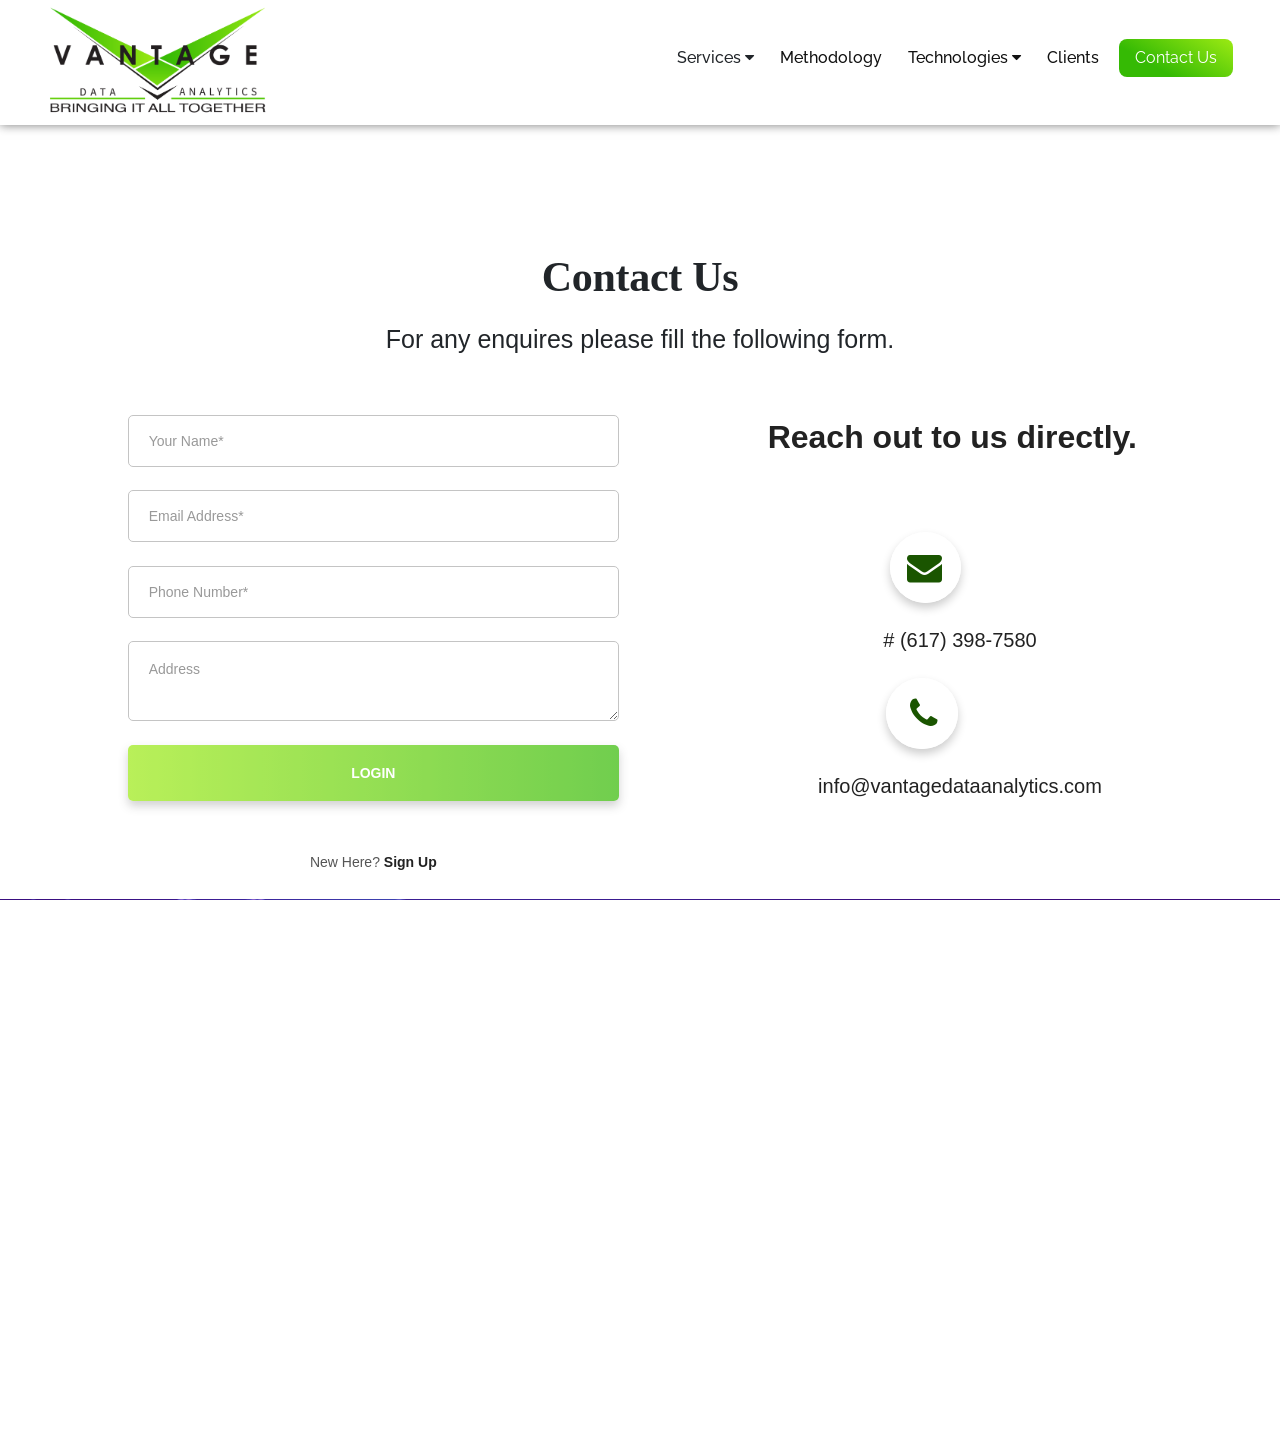
<file: contactus.html>
<!DOCTYPE html>
<html lang="en-US">
<meta http-equiv="content-type" content="text/html;charset=UTF-8" />

<head>
    <meta charset="UTF-8">
    <meta http-equiv="X-UA-Compatible" content="IE=edge">
    <meta name="viewport" content="width=device-width, initial-scale=1, viewport-fit=cover">
    <link rel="icon" href="assets/images/favicon.ico" type="image/x-icon">
    <title> Vantage Contact Us</title>
    <link rel="stylesheet" href="https://cdnjs.cloudflare.com/ajax/libs/font-awesome/4.7.0/css/font-awesome.min.css">
    <script type="text/javascript" src="assets/js/jquery.min.js"></script>
    <link rel="stylesheet" href="assets/css/bootstrap.min.css" type="text/css" media="all" />
    <link rel="stylesheet" href="assets/css/stylehomepage.css" type="text/css" media="all" />
    <link rel="stylesheet" href="assets/css/custom.css" type="text/css" media="all" />
    <link rel="stylesheet" href="assets/css/menu.css" type="text/css" media="all" />
	<link rel="stylesheet" href="assets/css/loginSignup.css" type="text/css" media="all" />
    <script type="text/javascript" src="assets/js/jquery.min.js"></script>
    <script type="text/javascript" src="assets/js/hamburger-toggle.js"></script>
    <script type="text/javascript" src="assets/js/scripts-dist.js"></script>
    <script type="text/javascript" src="assets/js/common.js"></script>
    <link rel="preconnect" href="https://fonts.gstatic.com/">
    <link rel="preconnect" href="https://fonts.gstatic.com/">
    <link href="https://fonts.googleapis.com/css?family=Raleway:300,400,500,600,700|Roboto+Condensed:400,700"
        rel="stylesheet">
    <style>
        html,
        body {
            scroll-behavior: smooth;
        }
    </style>
</head>

<body class="home page-template-default page page-id-11">
	<div id="header2019">
        <div class="container">
            <div class="m-header2019 row d-md-none">
                <div class="col-10 left-content">
                    <a href="index.html" class="logo">
                        <img src="/assets/images/vantage.png" alt="Vantage Logo" scale="0" width="200px;"
                            style="margin-bottom: 30px;">
                    </a>
                </div>
                <div class="col-2 right-content">
                    <div id="hamburgerMenu">
                        <img src="assets/images/hamburger-menu.png" alt="hamburger menu" width="20px;">
                    </div>
                </div>
            </div>
            <div id="hamburgerMenuContent" class="m-menu-content d-block d-md-none">
                <div id="closeMenu" class="close"><img src="assets/images/hamburger-menu-close.png" alt="close"
                        width="20px" style="width: 60%;"></div>
                <div class="link-content">
                    <nav>
                        <a class="links" href="" style="text-align: center; width: fit-content;">Home</a>
                        <div class="subnav">
                            <a class="subnavbtn">Services <i class="fa fa-caret-down"></i></a>
                            <div class="subnav-content">
                                <a class="links-hidden mob_ser" href="index.html#dataintegration">Data Integrations</a>
                                <a class="links-hidden mob_ser" href="index.html#dashboards">Precision Dashboards</a>
                                <a class="links-hidden mob_ser" href="index.html#dataquality">Data Quality</a>
                                <a class="links-hidden mob_ser" href="index.html#madataintegration">M &amp; A Data Integration</a>
                            </div>
                        </div>
                        <a class="links mob_ser" href="index.html#methodology">Methodology</a>
                        <div class="subnavtech" style="display: contents;">
                            <a class="subnavbtn tech" style="color: #111;;">Technologies <i
                                    class="fa fa-caret-down"></i></a>
                            <div class="subnav-content tech">
                                <a class="links-hidden mob_ser" href="technologies.html#destination">Data
                                    Destinations</a>
                                <a class="links-hidden mob_ser" href="technologies.html#sourcestargets">Sources &amp;
                                    Targets</a>
                                <a class="links-hidden mob_ser" href="technologies.html#transporters">Data
                                    Transporters</a>
                                <a class="links-hidden mob_ser" href="technologies.html#environment">Environments</a>
                                <a class="links-hidden mob_ser" href="technologies.html#reporting">Data Reporting
                                    Tools</a>
                                <a class="links-hidden mob_ser" href="technologies.html#unstructured_data">Unstructured
                                    Data</a>
                                <a class="links-hidden mob_ser" href="technologies.html#iot_platforms">IoT Platforms</a>
                            </div>
                        </div>
                        <a class="links" href="index.html#clients">Clients</a>
                        <a href="contactus.html" class="signUpGreen">Contact Us</a>

                    </nav>
                </div>
            </div>
            <div class="d-header2019 row d-none d-md-block">
                <div class="d-menu-container" style="padding-top: 5px; display: flex; justify-content: space-between;">
                    <div class="">
                        <a href="index.html" class="logo">
                            <img src="assets/images/vantage.png" alt="Vantage Logo" scale="0" width="220px;">
                        </a>
                    </div>
                    <div class="right-content">
                        <nav>
                            <div class="subnav">
                                <a class="subnavbtn">Services <i class="fa fa-caret-down"></i></a>
                                <div class="subnav-content">
                                    <a class="links-hidden" href="#dataintegration">Data Integrations</a>
                                    <a class="links-hidden" href="#dashboards">Precision Dashboards</a>
                                    <a class="links-hidden" href="#dataquality">Data Quality</a>
                                    <a class="links-hidden" href="#madataintegration">M &amp; A Data Integration</a>
                                    <div class="animation start-home"
                                        style="position: absolute;height: 40px;top: 0;z-index: 0;transition: all .5s ease 0s;border-radius: 8px;">
                                    </div>
                                </div>
                            </div>
                            <a class="links" href="#methodology">Methodology</a>
                            <div class="subnavtech" style="display: contents;">
                                <a class="subnavbtn tech" href="technologies.html" style="color: #111;;">Technologies <i
                                        class="fa fa-caret-down"></i></a>
                                <div class="subnav-content tech">
                                    <a class="links-hidden" href="technologies.html#destination">Data Destinations</a>
                                    <a class="links-hidden" href="technologies.html#sourcestargets">Sources &amp;
                                        Targets</a>
                                    <a class="links-hidden" href="technologies.html#transporters">Data Transporters</a>
                                    <a class="links-hidden" href="technologies.html#environment">Environments</a>
                                    <a class="links-hidden" href="technologies.html#reporting">Data Reporting Tools</a>
                                    <a class="links-hidden" href="technologies.html#unstructured_data">Unstructured
                                        Data</a>
                                    <a class="links-hidden" href="technologies.html#iot_platforms">IoT Platforms</a>
                                    <div class="animation start-home"
                                        style="position: absolute;height: 40px;top: 0;z-index: 0;transition: all .5s ease 0s;border-radius: 8px;">
                                    </div>
                                </div>
                            </div>
                            <a class="links" href="#clients">Clients</a>
                            <a href="contactus.html" class="signUpGreen">Contact Us</a>
                            <div id="indicator"></div>
                        </nav>
                        <script>
                            var x = document.getElementsByTagName("nav")[0];
                            function toggleNav() {
                                if (x.className === "") {
                                    x.className = " openNav";
                                }
                                else {
                                    x.className = "";
                                }
                            }
                            $(document).ready(function () {
                                let dropdownBtn = document.querySelector('.subnavbtn');
                                let menuContent = document.querySelector('.subnav-content');

                                let dropdownBtntech = document.querySelector('.subnavbtn.tech');
                                let menuContenttech = document.querySelector('.subnav-content.tech');

                                dropdownBtn.addEventListener('click', () => {
                                    if (menuContent.style.display === "") {
                                        menuContent.style.display = "contents";
                                        $('.link-content').css('top', '45%');
                                    }
                                    else {
                                        menuContent.style.display = "";
                                        $('.link-content').css('top', '50%');
                                    }

                                    if (menuContenttech.style.display === "contents") {
                                        $('.link-content').css('top', '71%');
                                    }
                                })

                                dropdownBtntech.addEventListener('click', () => {
                                    if (menuContenttech.style.display === "") {
                                        menuContenttech.style.display = "contents";
                                        $('.link-content').css('top', '56%');
                                    } else {
                                        menuContenttech.style.display = "";
                                        $('.link-content').css('top', '50%');
                                    }

                                    if (menuContent.style.display === "contents") {
                                        $('.link-content').css('top', '71%');
                                    }
                                })

                                if (menuContenttech.style.display === "contents" && menuContent.style.display === "contents") {
                                    $('.link-content').css('top', '5%');
                                }

                            });
                            var host = window.location.hostname;
                            console.log(host);
                        </script>
                    </div>
                </div>
            </div>
        </div>
    </div>
	<div id="loader" style="display:none;">
		<div class="loaderSvg">
			<div class="inner">
				<svg xmlns="http://www.w3.org/2000/svg" xmlns:xlink="http://www.w3.org/1999/xlink"
					style="margin: auto;display: block;" width="200px" height="200px" viewBox="0 0 100 100"
					preserveAspectRatio="xMidYMid">
					<circle cx="12.5" cy="57.5" r="10" fill="#3be8b0">
						<animate attributeName="cy" calcMode="spline"
							keySplines="0 0.5 0.5 1;0.5 0 1 0.5;0.5 0.5 0.5 0.5" repeatCount="indefinite"
							values="57.5;42.5;57.5;57.5" keyTimes="0;0.3;0.6;1" dur="1s" begin="-0.6s"></animate>
					</circle>
					<circle cx="37.5" cy="57.5" r="10" fill="#1aafd0">
						<animate attributeName="cy" calcMode="spline"
							keySplines="0 0.5 0.5 1;0.5 0 1 0.5;0.5 0.5 0.5 0.5" repeatCount="indefinite"
							values="57.5;42.5;57.5;57.5" keyTimes="0;0.3;0.6;1" dur="1s" begin="-0.44999999999999996s">
						</animate>
					</circle>
					<circle cx="62.5" cy="57.5" r="10" fill="#6a67ce">
						<animate attributeName="cy" calcMode="spline"
							keySplines="0 0.5 0.5 1;0.5 0 1 0.5;0.5 0.5 0.5 0.5" repeatCount="indefinite"
							values="57.5;42.5;57.5;57.5" keyTimes="0;0.3;0.6;1" dur="1s" begin="-0.3s"></animate>
					</circle>
					<circle cx="87.5" cy="57.5" r="10" fill="#ffb900">
						<animate attributeName="cy" calcMode="spline"
							keySplines="0 0.5 0.5 1;0.5 0 1 0.5;0.5 0.5 0.5 0.5" repeatCount="indefinite"
							values="57.5;42.5;57.5;57.5" keyTimes="0;0.3;0.6;1" dur="1s" begin="-0.15s"></animate>
					</circle>
				</svg>
			</div>
		</div>
		<div class="loaderBg">
		</div>
	</div>
	<div id="primary" class="content-area">
		<main id="main" class="site-main" role="main">
			<article id="post-11" class="post-11 page type-page status-publish hentry">
				<div class="bgSignUp contactUsSection">
					<div class="container">
						<div class="row">
							<div class="col-sm-12">
								<h5 class="hero-title text-center">
									Contact Us
								</h5>
								<h6 class="text-center">
									For any enquires please fill the following form.
								</h6>
								<div class="row">
									<div class="col-lg-1">
									</div>
									<div class="col-lg-5 p-4 formFormat">
										<div class="text-center">
										</div>
										<div class="form-group m-0">
											<input name="txtUsername" type="text" id="txtUsername"
												class="form-control form-input" placeholder="Your Name*">
											<span id="RequiredFieldValidator2" class="err"
												style="visibility:hidden;">Email feild cannot be empty</span>
										</div>
										<div class="form-group m-0">
											<input name="txtUsername" type="text" id="txtUsername"
												class="form-control form-input" placeholder="Email Address*">
											<span id="RequiredFieldValidator2" class="err"
												style="visibility:hidden;">Email feild cannot be empty</span>
										</div>
										<div class="form-group m-0">
											<input name="txtUsername" type="text" id="txtUsername"
												class="form-control form-input" placeholder="Phone Number*">
											<span id="RequiredFieldValidator2" class="err"
												style="visibility:hidden;">Email feild cannot be empty</span>
										</div>
										<div class="form-group m-0">
											<textarea placeholder="Address" class="form-control form-input"></textarea>
											<span id="RequiredFieldValidator2" class="err"
												style="visibility:hidden;">Email feild cannot be empty</span>
										</div>
										<div class="text-center removemargin">
											<input type="submit" name="btnLogIn" value="LogIn" id="btnLogIn"
												class="bttnSgnLogIn signUpGreen">
										</div>
										<div class="text-center signup pb-2 height-0">
											<span id="lblError" class="err errPosition"></span>
										</div>
										<p class="loginhere">
											New Here? <a href="signup.html" class="loginhere-link">Sign Up</a>
										</p>
										<!--<div class="text-center signup pb-2 m-2">
												<table border="0" cellspacing="0" cellpadding="0" width="100%">
													<tbody>
														<tr>
															<td align="left">
																<a href="../ForgotPassword.aspx">Forgot Password?</a>
															</td>
															<td align="right">
																<a href="javascript://" onclick="Register();">Sign Up</a>
																<span style="display: none;">
																	<input type="submit" name="btnHdnRegister" value="" id="btnHdnRegister">
																</span>
															</td>
														</tr>
													</tbody>
												</table>
											</div> -->
									</div>
									<div class="col-lg-1">
									</div>
									<div class="col-lg-4 p-4">
										<div style="padding: 0">
										</div>
										<p class="contactUsDirectHeading">
											Reach out to us directly.
										</p>
										<div class="contactUsDirect">
											<div>
												<span>
													<i class="fa fa-envelope" aria-hidden="true"></i>
												</span>
												<span>
													<span class="contactUsDirectTxt"># ‪(617) 398-7580</span>
												</span>
											</div>
											<div>
												<span>
													<i class="fa fa-phone" aria-hidden="true"></i>
												</span>
												<span>
													<a class="contactUsDirectTxt"
														href="info@vantagedataanalytics.com">info@vantagedataanalytics.com</a>
												</span>
											</div>
										</div>
									</div>
									<div class="col-lg-1">
									</div>
								</div>
							</div>
						</div>
					</div>
				</div>
				<div class="entry-content">
					<div class="download-tf-container">
						<div class="title">Harness Vantage to maximize the power of your data</div>
						<div>
							<div class="bttnCenter"><a class="signUpBttnCustom signUpGreen mlr-280"
									href="signup.html">CONTACT US</a></div>
						</div>
					</div>
				</div>

			</article>

		</main>
	</div>


	<!-- footer -->
	<div id="m-footer">
		<div class="download-container col-sm-12 col-md-12">
			<ul>
				<li><a href="#" target="_new"><i class="fa fa-facebook-square" aria-hidden="true"></i></a></li>
				<li><a href="#" target="_new">Privacy & Terms of Service</a></li>
				<li><a title="email support textfree" href="#" target="_new">Contact Support</a></li>
				<li>
					<div class="copyright" style="padding-bottom: 8px">&copy; <span id="curYear1">2020</span> Vantage.
						All Rights Reserved.</div>
				</li>
			</ul>
		</div>

	</div>
	<!-- desktop -->
	<div id="d-footer">
		<div class="container">
			<div class="row">
				<div class="col-md-5">
					<div class="copyright">© <span id="curYear2">2020</span> Vantage. All Rights Reserved.</div>
				</div>
				<div class="download-container col-md-7">
					<!-- <div class="title">Download</div> -->
					<ul>
						<li><a href="#" target="_new">Privacy & Terms of Service</a></li>
						<li><a title="email support Vantage" href="#" target="_new">Contact Support</a></li>
						<li><a href="#" target="_new"><i class="fa fa-facebook-square" aria-hidden="true"></i></a></li>
					</ul>
				</div>
			</div>
		</div>
	</div>

	</div>
	</div>
	<script type='text/javascript' src='assets/js/bootstrap.min.js'></script>
	<script>
		document.getElementById("curYear1").innerHTML = new Date().getFullYear();
		document.getElementById("curYear2").innerHTML = new Date().getFullYear();
	</script>
</body>

</html>
</file>
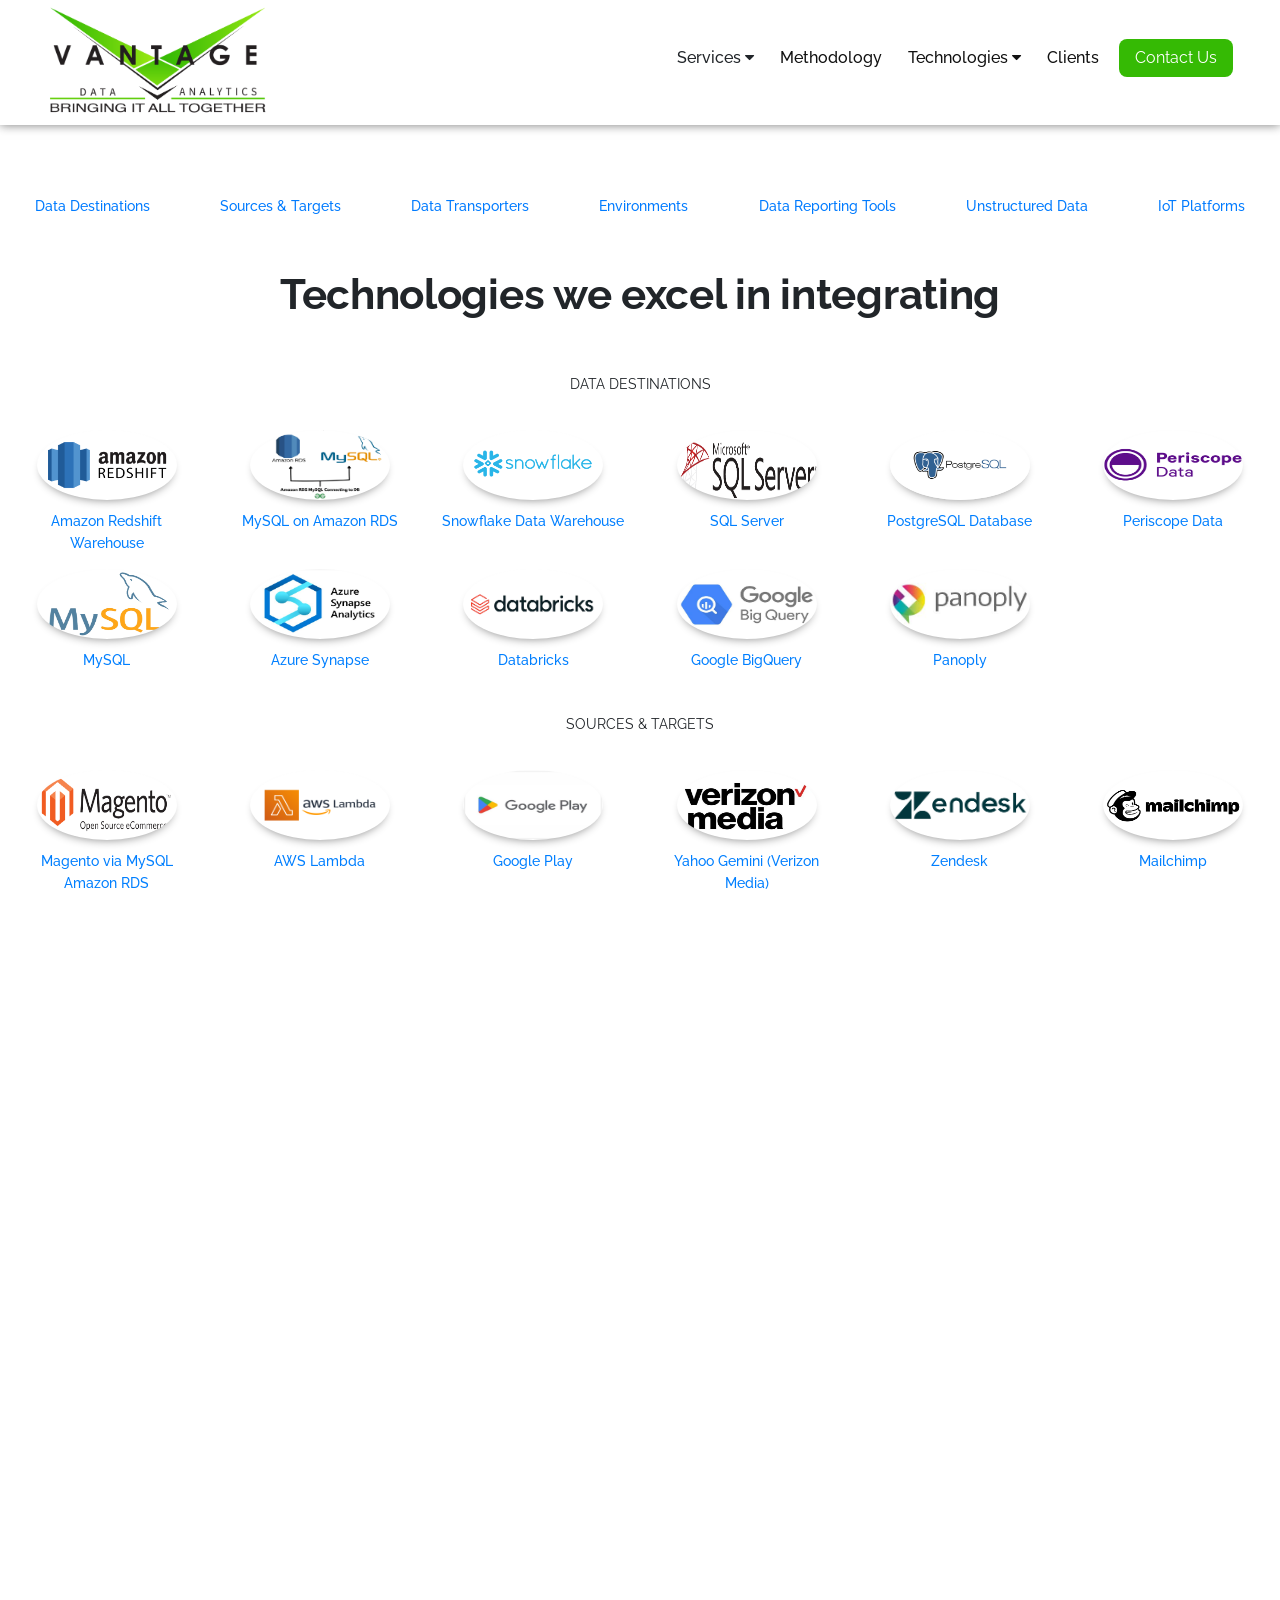
<file: technologies.html>
<!DOCTYPE html>
<html>

<head>
    <meta charset="UTF-8">
    <meta http-equiv="X-UA-Compatible" content="IE=edge">
    <meta name="viewport" content="width=device-width, initial-scale=1, viewport-fit=cover">
    <link rel="icon" href="assets/images/favicon.ico" type="image/x-icon">
    <title> Technologies of Vantage </title>
    <link rel="stylesheet" href="https://cdnjs.cloudflare.com/ajax/libs/font-awesome/4.7.0/css/font-awesome.min.css">
    <script type="text/javascript" src="assets/js/jquery.min.js"></script>
    <link rel="stylesheet" href="assets/css/bootstrap.min.css" type="text/css" media="all" />
    <link rel="stylesheet" href="assets/css/custom.css" type="text/css" media="all" />
    <link rel="stylesheet" href="assets/css/menu.css" type="text/css" media="all" />
    <link rel="stylesheet" href="assets/css/technology.css" type="text/css" media="all" />
    <link rel="stylesheet" href="assets/css/stylehomepage.css" type="text/css" media="all" />
    <script type="text/javascript" src="assets/js/jquery.min.js"></script>
    <script type="text/javascript" src="assets/js/hamburger-toggle.js"></script>
    <script type="text/javascript" src="assets/js/scripts-dist.js"></script>
    <script type="text/javascript" src="assets/js/common.js"></script>
    <link rel="preconnect" href="https://fonts.gstatic.com/">
    <link rel="preconnect" href="https://fonts.gstatic.com/">
    <link href="https://fonts.googleapis.com/css?family=Raleway:300,400,500,600,700|Roboto+Condensed:400,700"
        rel="stylesheet">

    <style>
       
    </style>
</head>

<body>
    <div id="header2019">
        <div class="container">
            <div class="m-header2019 row d-md-none">
                <div class="col-10 left-content">
                    <a href="index.html" class="logo">
                        <img src="/assets/images/vantage.png" alt="Vantage Logo" scale="0" width="200px;"
                            style="margin-bottom: 30px;">
                    </a>
                </div>
                <div class="col-2 right-content">
                    <div id="hamburgerMenu">
                        <img src="assets/images/hamburger-menu.png" alt="hamburger menu" width="20px;">
                    </div>
                </div>
            </div>
            <div id="hamburgerMenuContent" class="m-menu-content d-block d-md-none">
                <div id="closeMenu" class="close"><img src="assets/images/hamburger-menu-close.png" alt="close"
                        width="20px" style="width: 60%;"></div>
                <div class="link-content">
                    <nav>
                        <a class="links" href="" style="text-align: center; width: fit-content;">Home</a>
                        <div class="subnav">
                            <a class="subnavbtn">Services <i class="fa fa-caret-down"></i></a>
                            <div class="subnav-content">
                                <a class="links-hidden mob_ser" href="index.html#dataintegration">Data Integrations</a>
                                <a class="links-hidden mob_ser" href="index.html#dashboards">Precision Dashboards</a>
                                <a class="links-hidden mob_ser" href="index.html#dataquality">Data Quality</a>
                                <a class="links-hidden mob_ser" href="index.html#madataintegration">M &amp; A Data Integration</a>
                            </div>
                        </div>
                        <a class="links mob_ser" href="index.html#methodology">Methodology</a>
                        <div class="subnavtech" style="display: contents;">
                            <a class="subnavbtn tech" style="color: #111;;">Technologies <i
                                    class="fa fa-caret-down"></i></a>
                            <div class="subnav-content tech">
                                <a class="links-hidden mob_ser" href="technologies.html#destination">Data
                                    Destinations</a>
                                <a class="links-hidden mob_ser" href="technologies.html#sourcestargets">Sources &amp;
                                    Targets</a>
                                <a class="links-hidden mob_ser" href="technologies.html#transporters">Data
                                    Transporters</a>
                                <a class="links-hidden mob_ser" href="technologies.html#environment">Environments</a>
                                <a class="links-hidden mob_ser" href="technologies.html#reporting">Data Reporting
                                    Tools</a>
                                <a class="links-hidden mob_ser" href="technologies.html#unstructured_data">Unstructured
                                    Data</a>
                                <a class="links-hidden mob_ser" href="technologies.html#iot_platforms">IoT Platforms</a>
                            </div>
                        </div>
                        <a class="links" href="index.html#clients">Clients</a>
                        <a href="contactus.html" class="signUpGreen">Contact Us</a>

                    </nav>
                </div>
            </div>
            <div class="d-header2019 row d-none d-md-block">
                <div class="d-menu-container" style="padding-top: 5px; display: flex; justify-content: space-between;">
                    <div class="">
                        <a href="index.html" class="logo">
                            <img src="assets/images/vantage.png" alt="Vantage Logo" scale="0" width="220px;">
                        </a>
                    </div>
                    <div class="right-content">
                        <nav>
                            <div class="subnav">
                                <a class="subnavbtn">Services <i class="fa fa-caret-down"></i></a>
                                <div class="subnav-content">
                                    <a class="links-hidden" href="index.html#dataintegration">Data Integrations</a>
                                    <a class="links-hidden" href="index.html#dashboards">Precision Dashboards</a>
                                    <a class="links-hidden" href="index.html#dataquality">Data Quality</a>
                                    <a class="links-hidden" href="index.html#madataintegration">M &amp; A Data Integration</a>
                                    <div class="animation start-home"
                                        style="position: absolute;height: 40px;top: 0;z-index: 0;transition: all .5s ease 0s;border-radius: 8px;">
                                    </div>
                                </div>
                            </div>
                            <a class="links" href="index.html#methodology">Methodology</a>
                            <div class="subnavtech" style="display: contents;">
                                <a class="subnavbtn tech" href="technologies.html" style="color: #111;;">Technologies <i
                                        class="fa fa-caret-down"></i></a>
                                <div class="subnav-content tech">
                                    <a class="links-hidden" href="technologies.html#destination">Data Destinations</a>
                                    <a class="links-hidden" href="technologies.html#sourcestargets">Sources &amp;
                                        Targets</a>
                                    <a class="links-hidden" href="technologies.html#transporters">Data Transporters</a>
                                    <a class="links-hidden" href="technologies.html#environment">Environments</a>
                                    <a class="links-hidden" href="technologies.html#reporting">Data Reporting Tools</a>
                                    <a class="links-hidden" href="technologies.html#unstructured_data">Unstructured
                                        Data</a>
                                    <a class="links-hidden" href="technologies.html#iot_platforms">IoT Platforms</a>
                                    <div class="animation start-home"
                                        style="position: absolute;height: 40px;top: 0;z-index: 0;transition: all .5s ease 0s;border-radius: 8px;">
                                    </div>
                                </div>
                            </div>
                            <a class="links" href="index.html#clients">Clients</a>
                            <a href="contactus.html" class="signUpGreen">Contact Us</a>
                            <div id="indicator"></div>
                        </nav>
                        <script>
                            var x = document.getElementsByTagName("nav")[0];
                            function toggleNav() {
                                if (x.className === "") {
                                    x.className = " openNav";
                                }
                                else {
                                    x.className = "";
                                }
                            }
                            $(document).ready(function () {
                                let dropdownBtn = document.querySelector('.subnavbtn');
                                let menuContent = document.querySelector('.subnav-content');

                                let dropdownBtntech = document.querySelector('.subnavbtn.tech');
                                let menuContenttech = document.querySelector('.subnav-content.tech');

                                dropdownBtn.addEventListener('click', () => {
                                    if (menuContent.style.display === "") {
                                        menuContent.style.display = "contents";
                                        $('.link-content').css('top', '45%');
                                    }
                                    else {
                                        menuContent.style.display = "";
                                        $('.link-content').css('top', '50%');
                                    }

                                    if (menuContenttech.style.display === "contents") {
                                        $('.link-content').css('top', '71%');
                                    }
                                })

                                dropdownBtntech.addEventListener('click', () => {
                                    if (menuContenttech.style.display === "") {
                                        menuContenttech.style.display = "contents";
                                        $('.link-content').css('top', '56%');
                                    } else {
                                        menuContenttech.style.display = "";
                                        $('.link-content').css('top', '50%');
                                    }

                                    if (menuContent.style.display === "contents") {
                                        $('.link-content').css('top', '71%');
                                    }
                                })

                                if (menuContenttech.style.display === "contents" && menuContent.style.display === "contents") {
                                    $('.link-content').css('top', '5%');
                                }

                            });
                            var host = window.location.hostname;
                            console.log(host);
                        </script>
                    </div>
                </div>
            </div>
        </div>
    </div>
    <div id="loader" style="display:none;">
        <div class="loaderSvg">
            <div class="inner">
                <svg xmlns="http://www.w3.org/2000/svg" xmlns:xlink="http://www.w3.org/1999/xlink"
                    style="margin: auto;display: block;" width="200px" height="200px" viewbox="0 0 100 100"
                    preserveaspectratio="xMidYMid">
                    <circle cx="12.5" cy="57.5" r="10" fill="#3be8b0">
                        <animate attributename="cy" calcmode="spline"
                            keysplines="0 0.5 0.5 1;0.5 0 1 0.5;0.5 0.5 0.5 0.5" repeatcount="indefinite"
                            values="57.5;42.5;57.5;57.5" keytimes="0;0.3;0.6;1" dur="1s" begin="-0.6s"></animate>
                    </circle>
                    <circle cx="37.5" cy="57.5" r="10" fill="#1aafd0">
                        <animate attributename="cy" calcmode="spline"
                            keysplines="0 0.5 0.5 1;0.5 0 1 0.5;0.5 0.5 0.5 0.5" repeatcount="indefinite"
                            values="57.5;42.5;57.5;57.5" keytimes="0;0.3;0.6;1" dur="1s" begin="-0.44999999999999996s">
                        </animate>
                    </circle>
                    <circle cx="62.5" cy="57.5" r="10" fill="#6a67ce">
                        <animate attributename="cy" calcmode="spline"
                            keysplines="0 0.5 0.5 1;0.5 0 1 0.5;0.5 0.5 0.5 0.5" repeatcount="indefinite"
                            values="57.5;42.5;57.5;57.5" keytimes="0;0.3;0.6;1" dur="1s" begin="-0.3s"></animate>
                    </circle>
                    <circle cx="87.5" cy="57.5" r="10" fill="#ffb900">
                        <animate attributename="cy" calcmode="spline"
                            keysplines="0 0.5 0.5 1;0.5 0 1 0.5;0.5 0.5 0.5 0.5" repeatcount="indefinite"
                            values="57.5;42.5;57.5;57.5" keytimes="0;0.3;0.6;1" dur="1s" begin="-0.15s"></animate>
                    </circle>
                    <title>Vantage</title>
                </svg>
            </div>
        </div>
        <div class="loaderBg">
        </div>
    </div>

    <div id="primary" class="content-area">
        <main id="main" class="site-main" role="main">
            <article id="post-11" class="post-11 page type-page status-publish hentry">
                <div class="bgSignUp" style="background: none; padding-bottom: 40px;">
                    <div class="container">
                        <div class="technology_nav" style="margin-top: 70px;">
                            <div class="row">
                                <div class="col-lg-2 col-md-2 col-sm-2"><a href="#destination">Data Destinations</a>
                                </div>
                                <div class="col-lg-2 col-md-2 col-sm-2"><a href="#sourcestargets">Sources &amp;
                                        Targets</a></div>
                                <div class="col-lg-2 col-md-2 col-sm-2"><a href="#transporters">Data Transporters</a>
                                </div>
                                <div class="col-lg-2 col-md-2 col-sm-2"><a href="#environment">Environments</a></div>
                                <div class="col-lg-2 col-md-2 col-sm-2"><a href="#reporting">Data Reporting Tools</a>
                                </div>
                                <div class="col-lg-2 col-md-2 col-sm-2"><a href="#unstructured_data">Unstructured
                                        Data</a></div>
                                <div class="col-lg-2 col-md-2 col-sm-2"><a href="#iot_platforms">IoT Platforms</a></div>
                                <!-- <div class="col-lg-3 col-md-3 col-sm-2"><a href="#industry_specific">Industry Specific Data Platforms</a></div> -->
                            </div>
                        </div>
                        <div class="box">
                            <select id="tech_select">
                                <option>Technologies</option>
                                <option value="destination">Data Destinations</option>
                                <option value="sourcestargets">Sources &amp; Targets</option>
                                <option value="transporters">Data Transporters</option>
                                <option value="environment">Environments</option>
                                <option value="reporting">Data Reporting Tools</option>
                                <option value="unstructured_data">Unstructured Data</option>
                                <option value="iot_platforms">IoT Platforms</option>
                                <!-- <option value="industry_specific">Industry Specific Data Platforms</option> -->
                            </select>
                        </div>
                        <!-- <div class="technology_nav_dropdown">
								<div>
									<div class="col-lg-2 col-md-2 col-sm-2"><a href="#destination">Data Destinations</a></div>
									<div class="col-lg-2 col-md-2 col-sm-2"><a href="#sourcestargets">Sources & Targets</a></div>
									<div class="col-lg-2 col-md-2 col-sm-2"><a href="#transporters">Data Transporters</a></div>
									<div class="col-lg-2 col-md-2 col-sm-2"><a href="#environment">Environments</a></div>
									<div class="col-lg-2 col-md-2 col-sm-2"><a href="#reporting">Data Reporting Tools</a></div>
									<div class="col-lg-2 col-md-2 col-sm-2"><a href="#unstructured">Unstructured Data</a></div>
									<div class="col-lg-2 col-md-2 col-sm-2"><a href="#iot_platforms">IoT Platforms</a></div>
									<div class="col-lg-3 col-md-3 col-sm-2"><a href="#industry_specific">Industry Specific Data Platforms</a></div>
								</div>
							</div> -->
                        <div class="icon-title textCenter" style="padding-top: 50px; padding-bottom: 30px;">Technologies
                            we excel in integrating</div>
                        <div id="destination" class="subtext textCenter" style="width: inherit; padding-top: 20px;">DATA
                            DESTINATIONS
                            <div class="row tecnologies_row" style="margin-top: 20px;">
                                <div class="col-lg-2 col-md-3 col-sm-4 col-xs-2">
                                    <img class="clientslogo" src="assets/images/technologies/t1.png" alt="Amazon Redshift Warehouse">
                                    <div class="techno-title">Destination</div>
                                    <div class="techno-subtitle">Amazon Redshift Warehouse</div>
                                </div>
                                <div class="col-lg-2 col-md-3 col-sm-4 col-xs-2">
                                    <img class="clientslogo" src="assets/images/technologies/t2.png" alt="MySQL on Amazon RDS">
                                    <div class="techno-title">Destination</div>
                                    <div class="techno-subtitle">MySQL on Amazon RDS</div>
                                </div>
                                <div class="col-lg-2 col-md-3 col-sm-4 col-xs-2">
                                    <img class="clientslogo" src="assets/images/technologies/t3.png" alt="Snowflake Data Warehouse">
                                    <div class="techno-title">Destination</div>
                                    <div class="techno-subtitle">Snowflake Data Warehouse</div>
                                </div>
                                <div class="col-lg-2 col-md-3 col-sm-4 col-xs-2">
                                    <img class="clientslogo" src="assets/images/technologies/t4.png" alt="SQL Server">
                                    <div class="techno-title">Destination</div>
                                    <div class="techno-subtitle">SQL Server</div>
                                </div>
                                <div class="col-lg-2 col-md-3 col-sm-4 col-xs-2">
                                    <img class="clientslogo" src="assets/images/technologies/t5.png" alt="PostgreSQL Database">
                                    <div class="techno-title">Destination</div>
                                    <div class="techno-subtitle">PostgreSQL Database</div>
                                </div>
                                <div class="col-lg-2 col-md-3 col-sm-4 col-xs-2">
                                    <img class="clientslogo" src="assets/images/technologies/t6.png" alt="Periscope Data">
                                    <div class="techno-title">Destination</div>
                                    <div class="techno-subtitle">Periscope Data</div>
                                </div>

                                <div class="col-lg-2 col-md-3 col-sm-4 col-xs-2">
                                    <img class="clientslogo" src="assets/images/technologies/t7.jpg" alt="MySQL">
                                    <div class="techno-title">Destination</div>
                                    <div class="techno-subtitle">MySQL</div>
                                </div>
                                <div class="col-lg-2 col-md-3 col-sm-4 col-xs-2">
                                    <img class="clientslogo" src="assets/images/technologies/t8.jpeg" alt="Azure Synapse">
                                    <div class="techno-title">Destination</div>
                                    <div class="techno-subtitle">Azure Synapse</div>
                                </div>
                                <div class="col-lg-2 col-md-3 col-sm-4 col-xs-2">
                                    <img class="clientslogo" src="assets/images/technologies/t9.png" alt="Databricks">
                                    <div class="techno-title">Destination</div>
                                    <div class="techno-subtitle">Databricks</div>
                                </div>
                                <div class="col-lg-2 col-md-3 col-sm-4 col-xs-2">
                                    <img class="clientslogo" src="assets/images/technologies/t10.jpeg" alt="Google BigQuery">
                                    <div class="techno-title">Destination</div>
                                    <div class="techno-subtitle">Google BigQuery</div>
                                </div>
                                <div class="col-lg-2 col-md-3 col-sm-4 col-xs-2">
                                    <img class="clientslogo" src="assets/images/technologies/t11.jpg" alt="Panoply">
                                    <div class="techno-title">Destination</div>
                                    <div class="techno-subtitle">Panoply</div>
                                </div>
                                <!-- <div class="col-lg-2 col-md-3 col-sm-4 col-xs-2">
										<img class="clientslogo" src="images/technologies/partner_periscope-data-symbol.svg" alt="Periscope Data">
										<div class="techno-title">Destination</div>
										<div class="techno-subtitle">Periscope Data</div>
									</div> -->
                            </div>
                        </div>
                        <br />
                        <div id="sourcestargets" class="subtext textCenter" style="width: inherit; padding-top: 20px;">
                            SOURCES &amp; TARGETS
                            <div class="row tecnologies_row" style="margin-top: 20px;">
                                <div class="col-lg-2 col-md-3 col-sm-4 col-xs-2">
                                    <img class="clientslogo" src="assets/images/technologies/t12.png" alt="Magento via MySQL Amazon RDS">
                                    <div class="techno-title">Application</div>
                                    <div class="techno-subtitle">Magento via MySQL Amazon RDS</div>
                                </div>
                                <div class="col-lg-2 col-md-3 col-sm-4 col-xs-2">
                                    <img class="clientslogo" src="assets/images/technologies/t13.png" alt="AWS Lambda">
                                    <div class="techno-title">Application</div>
                                    <div class="techno-subtitle">AWS Lambda</div>
                                </div>
                                <div class="col-lg-2 col-md-3 col-sm-4 col-xs-2">
                                    <img class="clientslogo" src="assets/images/technologies/t14.jpg" alt="Google Play">
                                    <div class="techno-title">Application</div>
                                    <div class="techno-subtitle">Google Play</div>
                                </div>
                                <div class="col-lg-2 col-md-3 col-sm-4 col-xs-2">
                                    <img class="clientslogo" src="assets/images/technologies/t15.webp" alt="Yahoo Gemini (Verizon Media)">
                                    <div class="techno-title">Application</div>
                                    <div class="techno-subtitle">Yahoo Gemini (Verizon Media)</div>
                                </div>
                                <div class="col-lg-2 col-md-3 col-sm-4 col-xs-2">
                                    <img class="clientslogo" src="assets/images/technologies/t16.jpg" alt="Zendesk">
                                    <div class="techno-title">Application</div>
                                    <div class="techno-subtitle">Zendesk</div>
                                </div>
                                <div class="col-lg-2 col-md-3 col-sm-4 col-xs-2">
                                    <img class="clientslogo" src="assets/images/technologies/t17.webp" alt="Mailchimp">
                                    <div class="techno-title">Application</div>
                                    <div class="techno-subtitle">Mailchimp</div>
                                </div>

                                <div class="col-lg-2 col-md-3 col-sm-4 col-xs-2">
                                    <img class="clientslogo" src="assets/images/technologies/t18.png" alt="Lightspeed">
                                    <div class="techno-title">Application</div>
                                    <div class="techno-subtitle">Lightspeed</div>
                                </div>
                                <div class="col-lg-2 col-md-3 col-sm-4 col-xs-2">
                                    <img class="clientslogo" src="assets/images/technologies/t19.jpg" alt="Coupa">
                                    <div class="techno-title">Application</div>
                                    <div class="techno-subtitle">Coupa</div>
                                </div>
                                <div class="col-lg-2 col-md-3 col-sm-4 col-xs-2">
                                    <img class="clientslogo" src="assets/images/technologies/t20.png" alt="AdRoll">
                                    <div class="techno-title">Application</div>
                                    <div class="techno-subtitle">AdRoll</div>
                                </div>
                                <div class="col-lg-2 col-md-3 col-sm-4 col-xs-2">
                                    <img class="clientslogo" src="assets/images/technologies/t21.webp" alt="UserVoice">
                                    <div class="techno-title">Application</div>
                                    <div class="techno-subtitle">UserVoice</div>
                                </div>
                                <div class="col-lg-2 col-md-3 col-sm-4 col-xs-2">
                                    <img class="clientslogo" src="assets/images/technologies/t22.png" alt="AppsFlyer">
                                    <div class="techno-title">Application</div>
                                    <div class="techno-subtitle">AppsFlyer</div>
                                </div>
                                <div class="col-lg-2 col-md-3 col-sm-4 col-xs-2">
                                    <img class="clientslogo" src="assets/images/technologies/t23.png" alt="Iterable">
                                    <div class="techno-title">Application</div>
                                    <div class="techno-subtitle">Iterable</div>
                                </div>

                                <div class="col-lg-2 col-md-3 col-sm-4 col-xs-2">
                                    <img class="clientslogo" src="assets/images/technologies/t24.jpeg" alt="Facebook Ads Account">
                                    <div class="techno-title">Application</div>
                                    <div class="techno-subtitle">Facebook Ads Account</div>
                                </div>
                                <div class="col-lg-2 col-md-3 col-sm-4 col-xs-2">
                                    <img class="clientslogo" src="assets/images/technologies/t25.png" alt="Anaplan">
                                    <div class="techno-title">Application</div>
                                    <div class="techno-subtitle">Anaplan</div>
                                </div>
                                <div class="col-lg-2 col-md-3 col-sm-4 col-xs-2">
                                    <img class="clientslogo" src="assets/images/technologies/t26.png" alt="WooCommerce">
                                    <div class="techno-title">Application</div>
                                    <div class="techno-subtitle">WooCommerce</div>
                                </div>
                                <div class="col-lg-2 col-md-3 col-sm-4 col-xs-2">
                                    <img class="clientslogo" src="assets/images/technologies/t27.webp" alt="Splunk">
                                    <div class="techno-title">Application</div>
                                    <div class="techno-subtitle">Splunk</div>
                                </div>
                                <div class="col-lg-2 col-md-3 col-sm-4 col-xs-2">
                                    <img class="clientslogo" src="assets/images/technologies/t28.png" alt="Sendgrid">
                                    <div class="techno-title">Application</div>
                                    <div class="techno-subtitle">Sendgrid</div>
                                </div>
                                <div class="col-lg-2 col-md-3 col-sm-4 col-xs-2">
                                    <img class="clientslogo" src="assets/images/technologies/t29.png" alt="Google Search Console">
                                    <div class="techno-title">Application</div>
                                    <div class="techno-subtitle">Google Search Console</div>
                                </div>

                                <div class="col-lg-2 col-md-3 col-sm-4 col-xs-2">
                                    <img class="clientslogo" src="assets/images/technologies/t30.png" alt="NetSuite SuiteAnalytics">
                                    <div class="techno-title">Application</div>
                                    <div class="techno-subtitle">NetSuite SuiteAnalytics</div>
                                </div>
                                <div class="col-lg-2 col-md-3 col-sm-4 col-xs-2">
                                    <img class="clientslogo" src="assets/images/technologies/t31.jpg" alt="Adobe">
                                    <div class="techno-title">Application</div>
                                    <div class="techno-subtitle">Adobe</div>
                                </div>
                                <div class="col-lg-2 col-md-3 col-sm-4 col-xs-2">
                                    <img class="clientslogo" src="assets/images/technologies/t32.png" alt="Microsoft Advertising">
                                    <div class="techno-title">Application</div>
                                    <div class="techno-subtitle">Microsoft Advertising</div>
                                </div>
                                <div class="col-lg-2 col-md-3 col-sm-4 col-xs-2">
                                    <img class="clientslogo" src="assets/images/technologies/t33.png" alt="Stripe">
                                    <div class="techno-title">Application</div>
                                    <div class="techno-subtitle">Stripe</div>
                                </div>
                                <div class="col-lg-2 col-md-3 col-sm-4 col-xs-2">
                                    <img class="clientslogo" src="assets/images/technologies/t34.webp" alt="Mavenlink">
                                    <div class="techno-title">Application</div>
                                    <div class="techno-subtitle">Mavenlink</div>
                                </div>
                                <div class="col-lg-2 col-md-3 col-sm-4 col-xs-2">
                                    <img class="clientslogo" src="assets/images/technologies/t35.png" alt="Optimizely">
                                    <div class="techno-title">Application</div>
                                    <div class="techno-subtitle">Optimizely</div>
                                </div>

                                <div class="col-lg-2 col-md-3 col-sm-4 col-xs-2">
                                    <img class="clientslogo" src="assets/images/technologies/t36.png" alt="Microsoft Dynamics AX">
                                    <div class="techno-title">Application</div>
                                    <div class="techno-subtitle">Microsoft Dynamics AX</div>
                                </div>
                                <div class="col-lg-2 col-md-3 col-sm-4 col-xs-2">
                                    <img class="clientslogo" src="assets/images/technologies/t37.jpeg" alt="OsCommerce via MySQL">
                                    <div class="techno-title">Application</div>
                                    <div class="techno-subtitle">OsCommerce via MySQL</div>
                                </div>
                                <div class="col-lg-2 col-md-3 col-sm-4 col-xs-2">
                                    <img class="clientslogo" src="assets/images/technologies/t38.png" alt="Airtable">
                                    <div class="techno-title">Application</div>
                                    <div class="techno-subtitle">Airtable</div>
                                </div>
                                <div class="col-lg-2 col-md-3 col-sm-4 col-xs-2">
                                    <img class="clientslogo" src="assets/images/technologies/t39.jpg" alt="Marketo">
                                    <div class="techno-title">Application</div>
                                    <div class="techno-subtitle">Marketo</div>
                                </div>
                                <div class="col-lg-2 col-md-3 col-sm-4 col-xs-2">
                                    <img class="clientslogo" src="assets/images/technologies/t40.svg" alt="Loaded Commerce via MySQL">
                                    <div class="techno-title">Application</div>
                                    <div class="techno-subtitle">Loaded Commerce via MySQL</div>
                                </div>
                                <div class="col-lg-2 col-md-3 col-sm-4 col-xs-2">
                                    <img class="clientslogo" src="assets/images/technologies/t41.png" alt="Adobe Analytics (Omniture)">
                                    <div class="techno-title">Application</div>
                                    <div class="techno-subtitle">Adobe Analytics (Omniture)</div>
                                </div>

                                <div class="col-lg-2 col-md-3 col-sm-4 col-xs-2">
                                    <img class="clientslogo" src="assets/images/technologies/t42.jpeg" alt="Greenhouse">
                                    <div class="techno-title">Application</div>
                                    <div class="techno-subtitle">Greenhouse</div>
                                </div>
                                <div class="col-lg-2 col-md-3 col-sm-4 col-xs-2">
                                    <img class="clientslogo" src="assets/images/technologies/t43.png" alt="Oracle Eloqua">
                                    <div class="techno-title">Application</div>
                                    <div class="techno-subtitle">Oracle Eloqua</div>
                                </div>
                                <div class="col-lg-2 col-md-3 col-sm-4 col-xs-2">
                                    <img class="clientslogo" src="assets/images/technologies/t44.png" alt="Workday">
                                    <div class="techno-title">Application</div>
                                    <div class="techno-subtitle">Workday</div>
                                </div>
                                <div class="col-lg-2 col-md-3 col-sm-4 col-xs-2">
                                    <img class="clientslogo" src="assets/images/technologies/t45.webp" alt="Sailthru">
                                    <div class="techno-title">Application</div>
                                    <div class="techno-subtitle">Sailthru</div>
                                </div>
                                <div class="col-lg-2 col-md-3 col-sm-4 col-xs-2">
                                    <img class="clientslogo" src="assets/images/technologies/t46.png" alt="Square">
                                    <div class="techno-title">Application</div>
                                    <div class="techno-subtitle">Square</div>
                                </div>
                                <div class="col-lg-2 col-md-3 col-sm-4 col-xs-2">
                                    <img class="clientslogo" src="assets/images/technologies/t47.webp" alt="Google Ads">
                                    <div class="techno-title">Application</div>
                                    <div class="techno-subtitle">Google Ads</div>
                                </div>

                                <div class="col-lg-2 col-md-3 col-sm-4 col-xs-2">
                                    <img class="clientslogo" src="assets/images/technologies/t48.jpg" alt="Xero">
                                    <div class="techno-title">Application</div>
                                    <div class="techno-subtitle">Xero</div>
                                </div>
                                <div class="col-lg-2 col-md-3 col-sm-4 col-xs-2">
                                    <img class="clientslogo" src="assets/images/technologies/t49.png" alt="Mixpanel">
                                    <div class="techno-title">Application</div>
                                    <div class="techno-subtitle">Mixpanel</div>
                                </div>
                                <div class="col-lg-2 col-md-3 col-sm-4 col-xs-2">
                                    <img class="clientslogo" src="assets/images/technologies/t50.png" alt="ReCharge">
                                    <div class="techno-title">Application</div>
                                    <div class="techno-subtitle">ReCharge</div>
                                </div>
                                <div class="col-lg-2 col-md-3 col-sm-4 col-xs-2">
                                    <img class="clientslogo" src="assets/images/technologies/t26.png" alt="WooCommerce via MySQL">
                                    <div class="techno-title">Application</div>
                                    <div class="techno-subtitle">WooCommerce via MySQL</div>
                                </div>
                                <div class="col-lg-2 col-md-3 col-sm-4 col-xs-2">
                                    <img class="clientslogo" src="assets/images/technologies/t51.png" alt="Facebook Page Insights">
                                    <div class="techno-title">Application</div>
                                    <div class="techno-subtitle">Facebook Page Insights</div>
                                </div>

                                <div class="col-lg-2 col-md-3 col-sm-4 col-xs-2">
                                    <img class="clientslogo" src="assets/images/technologies/t52.jpg" alt="Pendo">
                                    <div class="techno-title">Application</div>
                                    <div class="techno-subtitle">Pendo</div>
                                </div>
                                <div class="col-lg-2 col-md-3 col-sm-4 col-xs-2">
                                    <img class="clientslogo" src="assets/images/technologies/t53.png" alt="Recurly">
                                    <div class="techno-title">Application</div>
                                    <div class="techno-subtitle">Recurly</div>
                                </div>
                                <div class="col-lg-2 col-md-3 col-sm-4 col-xs-2">
                                    <!-- <div class="new">NEW</div> -->
                                    <img class="clientslogo" src="assets/images/technologies/t54.png" alt="Twilio">
                                    <div class="techno-title">Application</div>
                                    <div class="techno-subtitle">Twilio</div>
                                </div>
                                <div class="col-lg-2 col-md-3 col-sm-4 col-xs-2">
                                    <img class="clientslogo" src="assets/images/technologies/t55.png" alt="Facebook Ads Insights">
                                    <div class="techno-title">Application</div>
                                    <div class="techno-subtitle">Facebook Ads Insights</div>
                                </div>
                                <div class="col-lg-2 col-md-3 col-sm-4 col-xs-2">
                                    <img class="clientslogo" src="assets/images/technologies/t56.webp" alt="Google Analytics">
                                    <div class="techno-title">Application</div>
                                    <div class="techno-subtitle">Google Analytics</div>
                                </div>
                                <div class="col-lg-2 col-md-3 col-sm-4 col-xs-2">
                                    <img class="clientslogo" src="assets/images/technologies/t57.png" alt="SurveyMonkey">
                                    <div class="techno-title">Application</div>
                                    <div class="techno-subtitle">SurveyMonkey</div>
                                </div>

                                <div class="col-lg-2 col-md-3 col-sm-4 col-xs-2">
                                    <img class="clientslogo" src="assets/images/technologies/t12.png" alt="Magento via MySQL">
                                    <div class="techno-title">Application</div>
                                    <div class="techno-subtitle">Magento via MySQL</div>
                                </div>
                                <div class="col-lg-2 col-md-3 col-sm-4 col-xs-2">
                                    <img class="clientslogo" src="assets/images/technologies/t58.jpg" alt="Box">
                                    <div class="techno-title">Application</div>
                                    <div class="techno-subtitle">Box</div>
                                </div>
                                <div class="col-lg-2 col-md-3 col-sm-4 col-xs-2">
                                    <img class="clientslogo" src="assets/images/technologies/t59.jpeg" alt="Freshdesk">
                                    <div class="techno-title">Application</div>
                                    <div class="techno-subtitle">Freshdesk</div>
                                </div>
                                <div class="col-lg-2 col-md-3 col-sm-4 col-xs-2">
                                    <img class="clientslogo" src="assets/images/technologies/t60.png" alt="PrestaShop via MySQL">
                                    <div class="techno-title">Application</div>
                                    <div class="techno-subtitle">PrestaShop via MySQL</div>
                                </div>
                                <div class="col-lg-2 col-md-3 col-sm-4 col-xs-2">
                                    <img class="clientslogo" src="assets/images/technologies/t61.png" alt="Mandrill">
                                    <div class="techno-title">Application</div>
                                    <div class="techno-subtitle">Mandrill</div>
                                </div>
                                <div class="col-lg-2 col-md-3 col-sm-4 col-xs-2">
                                    <img class="clientslogo" src="assets/images/technologies/t62.jpeg" alt="Marin Software">
                                    <div class="techno-title">Application</div>
                                    <div class="techno-subtitle">Marin Software</div>
                                </div>

                                <div class="col-lg-2 col-md-3 col-sm-4 col-xs-2">
                                    <img class="clientslogo" src="assets/images/technologies/t63.jpeg" alt="Campaign Manager">
                                    <div class="techno-title">Application</div>
                                    <div class="techno-subtitle">Campaign Manager</div>
                                </div>
                                <div class="col-lg-2 col-md-3 col-sm-4 col-xs-2">
                                    <img class="clientslogo" src="assets/images/technologies/t64.webp" alt="Hubspot">
                                    <div class="techno-title">Application</div>
                                    <div class="techno-subtitle">Hubspot</div>
                                </div>
                                <div class="col-lg-2 col-md-3 col-sm-4 col-xs-2">
                                    <img class="clientslogo" src="assets/images/technologies/t65.jpeg" alt="Microsoft Dynamics NAV">
                                    <div class="techno-title">Application</div>
                                    <div class="techno-subtitle">Microsoft Dynamics NAV</div>
                                </div>
                                <div class="col-lg-2 col-md-3 col-sm-4 col-xs-2">
                                    <img class="clientslogo" src="assets/images/technologies/t66.png" alt="Criteo">
                                    <div class="techno-title">Application</div>
                                    <div class="techno-subtitle">Criteo</div>
                                </div>
                                <div class="col-lg-2 col-md-3 col-sm-4 col-xs-2">
                                    <img class="clientslogo" src="assets/images/technologies/t67.png" alt="Google Analytics 360">
                                    <div class="techno-title">Application</div>
                                    <div class="techno-subtitle">Google Analytics 360</div>
                                </div>
                                <div class="col-lg-2 col-md-3 col-sm-4 col-xs-2">
                                    <img class="clientslogo" src="assets/images/technologies/t68.png" alt="Salesforce Pardot">
                                    <div class="techno-title">Application</div>
                                    <div class="techno-subtitle">Salesforce Pardot</div>
                                </div>

                                <div class="col-lg-2 col-md-3 col-sm-4 col-xs-2">
                                    <img class="clientslogo" src="assets/images/technologies/t69.webp" alt="Shopify">
                                    <div class="techno-title">Application</div>
                                    <div class="techno-subtitle">Shopify</div>
                                </div>
                                <div class="col-lg-2 col-md-3 col-sm-4 col-xs-2">
                                    <!-- <div class="coming_soon">SOON</div> -->
                                    <img class="clientslogo" src="assets/images/technologies/t70.png" alt="Sage Intacct">
                                    <div class="techno-title">Application</div>
                                    <div class="techno-subtitle">Sage Intacct</div>
                                </div>
                                <div class="col-lg-2 col-md-3 col-sm-4 col-xs-2">
                                    <img class="clientslogo" src="assets/images/technologies/t71.jpeg" alt="LinkedIn Ads">
                                    <div class="techno-title">Application</div>
                                    <div class="techno-subtitle">LinkedIn Ads</div>
                                </div>
                                <div class="col-lg-2 col-md-3 col-sm-4 col-xs-2">
                                    <img class="clientslogo" src="assets/images/technologies/t72.jpg" alt="Klaviyo">
                                    <div class="techno-title">Application</div>
                                    <div class="techno-subtitle">Klaviyo</div>
                                </div>
                                <div class="col-lg-2 col-md-3 col-sm-4 col-xs-2">
                                    <img class="clientslogo" src="assets/images/technologies/t73.jpeg" alt="SAP Qualtrics">
                                    <div class="techno-title">Application</div>
                                    <div class="techno-subtitle">SAP Qualtrics</div>
                                </div>
                                <div class="col-lg-2 col-md-3 col-sm-4 col-xs-2">
                                    <img class="clientslogo" src="assets/images/technologies/t74.jpeg" alt="Atlassian Jira">
                                    <div class="techno-title">Application</div>
                                    <div class="techno-subtitle">Atlassian Jira</div>
                                </div>

                                <div class="col-lg-2 col-md-3 col-sm-4 col-xs-2">
                                    <img class="clientslogo" src="assets/images/technologies/t75.jpeg" alt="YouTube Analytics">
                                    <div class="techno-title">Application</div>
                                    <div class="techno-subtitle">YouTube Analytics</div>
                                </div>
                                <div class="col-lg-2 col-md-3 col-sm-4 col-xs-2">
                                    <img class="clientslogo" src="assets/images/technologies/t76.png" alt="Intercom">
                                    <div class="techno-title">Application</div>
                                    <div class="techno-subtitle">Intercom</div>
                                </div>
                                <div class="col-lg-2 col-md-3 col-sm-4 col-xs-2">
                                    <img class="clientslogo" src="assets/images/technologies/t77.png" alt="Google Ad Manager">
                                    <div class="techno-title">Application</div>
                                    <div class="techno-subtitle">Google Ad Manager</div>
                                </div>
                                <div class="col-lg-2 col-md-3 col-sm-4 col-xs-2">
                                    <img class="clientslogo" src="assets/images/technologies/t78.png" alt="Google Drive">
                                    <div class="techno-title">Application</div>
                                    <div class="techno-subtitle">Google Drive</div>
                                </div>
                                <div class="col-lg-2 col-md-3 col-sm-4 col-xs-2">
                                    <img class="clientslogo" src="assets/images/technologies/t79.png" alt="Microsoft Dynamics CRM">
                                    <div class="techno-title">Application</div>
                                    <div class="techno-subtitle">Microsoft Dynamics CRM</div>
                                </div>
                                <div class="col-lg-2 col-md-3 col-sm-4 col-xs-2">
                                    <img class="clientslogo" src="assets/images/technologies/t80.png" alt="Kustomer">
                                    <div class="techno-title">Application</div>
                                    <div class="techno-subtitle">Kustomer</div>
                                </div>

                                <div class="col-lg-2 col-md-3 col-sm-4 col-xs-2">
                                    <img class="clientslogo" src="assets/images/technologies/t81.png" alt="Zendesk Chat">
                                    <div class="techno-title">Application</div>
                                    <div class="techno-subtitle">Zendesk Chat</div>
                                </div>
                                <div class="col-lg-2 col-md-3 col-sm-4 col-xs-2">
                                    <img class="clientslogo" src="assets/images/technologies/t82.png" alt="Pipedrive">
                                    <div class="techno-title">Application</div>
                                    <div class="techno-subtitle">Pipedrive</div>
                                </div>
                                <div class="col-lg-2 col-md-3 col-sm-4 col-xs-2">
                                    <img class="clientslogo" src="assets/images/technologies/t83.png" alt="Google Ads Account">
                                    <div class="techno-title">Application</div>
                                    <div class="techno-subtitle">Google Ads Account</div>
                                </div>
                                <div class="col-lg-2 col-md-3 col-sm-4 col-xs-2">
                                    <img class="clientslogo" src="assets/images/technologies/t84.png" alt="Spree Commerce via MySQL">
                                    <div class="techno-title">Application</div>
                                    <div class="techno-subtitle">Spree Commerce via MySQL</div>
                                </div>
                                <div class="col-lg-2 col-md-3 col-sm-4 col-xs-2">
                                    <img class="clientslogo" src="assets/images/technologies/t85.jpeg" alt="Microsoft Dynamics GP">
                                    <div class="techno-title">Application</div>
                                    <div class="techno-subtitle">Microsoft Dynamics GP</div>
                                </div>
                                <div class="col-lg-2 col-md-3 col-sm-4 col-xs-2">
                                    <img class="clientslogo" src="assets/images/technologies/t86.png" alt="Twitter Ads">
                                    <div class="techno-title">Application</div>
                                    <div class="techno-subtitle">Twitter Ads</div>
                                </div>

                                <div class="col-lg-2 col-md-3 col-sm-4 col-xs-2">
                                    <img class="clientslogo" src="assets/images/technologies/t87.jpeg" alt="ServiceNow">
                                    <div class="techno-title">Application</div>
                                    <div class="techno-subtitle">ServiceNow</div>
                                </div>
                                <div class="col-lg-2 col-md-3 col-sm-4 col-xs-2">
                                    <img class="clientslogo" src="assets/images/technologies/t88.webp" alt="Github">
                                    <div class="techno-title">Application</div>
                                    <div class="techno-subtitle">Github</div>
                                </div>
                                <div class="col-lg-2 col-md-3 col-sm-4 col-xs-2">
                                    <img class="clientslogo" src="assets/images/technologies/t89.svg" alt="Braze">
                                    <div class="techno-title">Application</div>
                                    <div class="techno-subtitle">Braze</div>
                                </div>
                                <div class="col-lg-2 col-md-3 col-sm-4 col-xs-2">
                                    <img class="clientslogo" src="assets/images/technologies/t90.png" alt="Help Scout">
                                    <div class="techno-title">Application</div>
                                    <div class="techno-subtitle">Help Scout</div>
                                </div>
                                <div class="col-lg-2 col-md-3 col-sm-4 col-xs-2">
                                    <img class="clientslogo" src="assets/images/technologies/t91.webp" alt="Salesforce">
                                    <div class="techno-title">Application</div>
                                    <div class="techno-subtitle">Salesforce</div>
                                </div>
                                <div class="col-lg-2 col-md-3 col-sm-4 col-xs-2">
                                    <img class="clientslogo" src="assets/images/technologies/t92.jpeg" alt="Microsoft Dynamics 365">
                                    <div class="techno-title">Application</div>
                                    <div class="techno-subtitle">Microsoft Dynamics 365</div>
                                </div>

                                <div class="col-lg-2 col-md-3 col-sm-4 col-xs-2">
                                    <img class="clientslogo" src="assets/images/technologies/t93.jpg" alt="iTunes Connect">
                                    <div class="techno-title">Application</div>
                                    <div class="techno-subtitle">iTunes Connect</div>
                                </div>
                                <div class="col-lg-2 col-md-3 col-sm-4 col-xs-2">
                                    <img class="clientslogo" src="assets/images/technologies/t60.png" alt="PrestaShop">
                                    <div class="techno-title">Application</div>
                                    <div class="techno-subtitle">PrestaShop</div>
                                </div>
                                <div class="col-lg-2 col-md-3 col-sm-4 col-xs-2">
                                    <img class="clientslogo" src="assets/images/technologies/t94.png" alt="Salesforce Marketing Cloud">
                                    <div class="techno-title">Application</div>
                                    <div class="techno-subtitle">Salesforce Marketing Cloud</div>
                                </div>
                                <div class="col-lg-2 col-md-3 col-sm-4 col-xs-2">
                                    <img class="clientslogo" src="assets/images/technologies/t95.webp" alt="Amplitude">
                                    <div class="techno-title">Application</div>
                                    <div class="techno-subtitle">Amplitude</div>
                                </div>
                                <div class="col-lg-2 col-md-3 col-sm-4 col-xs-2">
                                    <img class="clientslogo" src="assets/images/technologies/t96.webp" alt="Pinterest Ads">
                                    <div class="techno-title">Application</div>
                                    <div class="techno-subtitle">Pinterest Ads</div>
                                </div>
                                <div class="col-lg-2 col-md-3 col-sm-4 col-xs-2">
                                    <img class="clientslogo" src="assets/images/technologies/t97.png" alt="Asana">
                                    <div class="techno-title">Application</div>
                                    <div class="techno-subtitle">Asana</div>
                                </div>

                                <div class="col-lg-2 col-md-3 col-sm-4 col-xs-2">
                                    <img class="clientslogo" src="assets/images/technologies/t98.png" alt="Taboola">
                                    <div class="techno-title">Application</div>
                                    <div class="techno-subtitle">Taboola</div>
                                </div>
                                <div class="col-lg-2 col-md-3 col-sm-4 col-xs-2">
                                    <img class="clientslogo" src="assets/images/technologies/t99.png" alt="Snapchat Ads">
                                    <div class="techno-title">Application</div>
                                    <div class="techno-subtitle">Snapchat Ads</div>
                                </div>
                                <div class="col-lg-2 col-md-3 col-sm-4 col-xs-2">
                                    <img class="clientslogo" src="assets/images/technologies/t100.webp" alt="Azure Cloud Functions">
                                    <div class="techno-title">Application</div>
                                    <div class="techno-subtitle">Azure Cloud Functions</div>
                                </div>
                                <div class="col-lg-2 col-md-3 col-sm-4 col-xs-2">
                                    <img class="clientslogo" src="assets/images/technologies/t101.png" alt="Apple Search Ads">
                                    <div class="techno-title">Application</div>
                                    <div class="techno-subtitle">Apple Search Ads</div>
                                </div>
                                <div class="col-lg-2 col-md-3 col-sm-4 col-xs-2">
                                    <img class="clientslogo" src="assets/images/technologies/t102.png" alt="Google Cloud Function">
                                    <div class="techno-title">Application</div>
                                    <div class="techno-subtitle">Google Cloud Function</div>
                                </div>
                                <div class="col-lg-2 col-md-3 col-sm-4 col-xs-2">
                                    <img class="clientslogo" src="assets/images/technologies/t103.png" alt="Outbrain">
                                    <div class="techno-title">Application</div>
                                    <div class="techno-subtitle">Outbrain</div>
                                </div>

                                <div class="col-lg-2 col-md-3 col-sm-4 col-xs-2">
                                    <img class="clientslogo" src="assets/images/technologies/t104.jpeg" alt="Lever">
                                    <div class="techno-title">Application</div>
                                    <div class="techno-subtitle">Lever</div>
                                </div>
                                <div class="col-lg-2 col-md-3 col-sm-4 col-xs-2">
                                    <img class="clientslogo" src="assets/images/technologies/t105.jpg" alt="Quickbooks">
                                    <div class="techno-title">Application</div>
                                    <div class="techno-subtitle">Quickbooks</div>
                                </div>
                                <div class="col-lg-2 col-md-3 col-sm-4 col-xs-2">
                                    <img class="clientslogo" src="assets/images/technologies/t106.jpg" alt="Braintree Payments">
                                    <div class="techno-title">Application</div>
                                    <div class="techno-subtitle">Braintree Payments</div>
                                </div>
                                <div class="col-lg-2 col-md-3 col-sm-4 col-xs-2">
                                    <img class="clientslogo" src="assets/images/technologies/t107.png" alt="Heap">
                                    <div class="techno-title">Application</div>
                                    <div class="techno-subtitle">Heap</div>
                                </div>
                                <div class="col-lg-2 col-md-3 col-sm-4 col-xs-2">
                                    <img class="clientslogo" src="assets/images/technologies/t108.jpg" alt="SAP Concur">
                                    <div class="techno-title">Application</div>
                                    <div class="techno-subtitle">SAP Concur</div>
                                </div>
                                <div class="col-lg-2 col-md-3 col-sm-4 col-xs-2">
                                    <img class="clientslogo" src="assets/images/technologies/t109.jpeg" alt="Google Display &amp; Video 360">
                                    <div class="techno-title">Application</div>
                                    <div class="techno-subtitle">Google Display &amp; Video 360</div>
                                </div>

                                <div class="col-lg-2 col-md-3 col-sm-4 col-xs-2">
                                    <img class="clientslogo" src="assets/images/technologies/t110.png" alt="Zuora">
                                    <div class="techno-title">Application</div>
                                    <div class="techno-subtitle">Zuora</div>
                                </div>
                                <div class="col-lg-2 col-md-3 col-sm-4 col-xs-2">
                                    <img class="clientslogo" src="assets/images/technologies/t11.jpg" alt="Amazon Aurora PostgreSQL">
                                    <div class="techno-title">Database</div>
                                    <div class="techno-subtitle">Amazon Aurora PostgreSQL</div>
                                </div>
                                <div class="col-lg-2 col-md-3 col-sm-4 col-xs-2">
                                    <img class="clientslogo" src="assets/images/technologies/t112.png" alt="Amazon Aurora MySQL">
                                    <div class="techno-title">Database</div>
                                    <div class="techno-subtitle">Amazon Aurora MySQL</div>
                                </div>
                                <div class="col-lg-2 col-md-3 col-sm-4 col-xs-2">
                                    <img class="clientslogo" src="assets/images/technologies/t113.svg" alt="Oracle on Amazon RDS">
                                    <div class="techno-title">Database</div>
                                    <div class="techno-subtitle">Oracle on Amazon RDS</div>
                                </div>
                                <div class="col-lg-2 col-md-3 col-sm-4 col-xs-2">
                                    <img class="clientslogo" src="assets/images/technologies/t114.png" alt="MariaDB on Amazon RDS">
                                    <div class="techno-title">Database</div>
                                    <div class="techno-subtitle">MariaDB on Amazon RDS</div>
                                </div>
                                <div class="col-lg-2 col-md-3 col-sm-4 col-xs-2">
                                    <img class="clientslogo" src="assets/images/technologies/t115.png" alt="Amazon DynamoDB">
                                    <div class="techno-title">Database</div>
                                    <div class="techno-subtitle">Amazon DynamoDB</div>
                                </div>

                                <div class="col-lg-2 col-md-3 col-sm-4 col-xs-2">
                                    <img class="clientslogo" src="assets/images/technologies/t116.svg" alt="PostgreSQL on RDS">
                                    <div class="techno-title">Database</div>
                                    <div class="techno-subtitle">PostgreSQL on RDS</div>
                                </div>
                                <div class="col-lg-2 col-md-3 col-sm-4 col-xs-2">
                                    <img class="clientslogo" src="assets/images/technologies/t117.svg" alt="SQL Server on RDS">
                                    <div class="techno-title">Database</div>
                                    <div class="techno-subtitle">SQL Server on RDS</div>
                                </div>
                                <div class="col-lg-2 col-md-3 col-sm-4 col-xs-2">
                                    <img class="clientslogo" src="assets/images/technologies/t118.png" alt="PostgreSQL on Google Cloud">
                                    <div class="techno-title">Database</div>
                                    <div class="techno-subtitle">PostgreSQL on Google Cloud</div>
                                </div>
                                <div class="col-lg-2 col-md-3 col-sm-4 col-xs-2">
                                    <img class="clientslogo" src="assets/images/technologies/t119.jpg" alt="MySQL on RDS">
                                    <div class="techno-title">Database</div>
                                    <div class="techno-subtitle">MySQL on RDS</div>
                                </div>
                                <div class="col-lg-2 col-md-3 col-sm-4 col-xs-2">
                                    <img class="clientslogo" src="assets/images/technologies/t120.png" alt="MySQL on Azure Database">
                                    <div class="techno-title">Database</div>
                                    <div class="techno-subtitle">MySQL on Azure Database</div>
                                </div>
                                <div class="col-lg-2 col-md-3 col-sm-4 col-xs-2">
                                    <img class="clientslogo" src="assets/images/technologies/t121.jpeg" alt="Heroku Postgres">
                                    <div class="techno-title">Database</div>
                                    <div class="techno-subtitle">Heroku Postgres</div>
                                </div>

                                <div class="col-lg-2 col-md-3 col-sm-4 col-xs-2">
                                    <img class="clientslogo" src="assets/images/technologies/t122.png" alt="MongoDB Sharded">
                                    <div class="techno-title">Database</div>
                                    <div class="techno-subtitle">MongoDB Sharded</div>
                                </div>
                                <div class="col-lg-2 col-md-3 col-sm-4 col-xs-2">
                                    <img class="clientslogo" src="assets/images/technologies/t123.png" alt="MySQL on Google Cloud SQL">
                                    <div class="techno-title">Database</div>
                                    <div class="techno-subtitle">MySQL on Google Cloud SQL</div>
                                </div>
                                <div class="col-lg-2 col-md-3 col-sm-4 col-xs-2">
                                    <img class="clientslogo" src="assets/images/technologies/t124.png" alt="MariaDB">
                                    <div class="techno-title">Database</div>
                                    <div class="techno-subtitle">MariaDB</div>
                                </div>
                                <div class="col-lg-2 col-md-3 col-sm-4 col-xs-2">
                                    <img class="clientslogo" src="assets/images/technologies/t4.png" alt="SQL Server">
                                    <div class="techno-title">Database</div>
                                    <div class="techno-subtitle">SQL Server</div>
                                </div>
                                <div class="col-lg-2 col-md-3 col-sm-4 col-xs-2">
                                    <img class="clientslogo" src="assets/images/technologies/t125.png" alt="Oracle">
                                    <div class="techno-title">Database</div>
                                    <div class="techno-subtitle">Oracle</div>
                                </div>
                                <div class="col-lg-2 col-md-3 col-sm-4 col-xs-2">
                                    <img class="clientslogo" src="assets/images/technologies/t7.jpg" alt="MySQL Database">
                                    <div class="techno-title">Database</div>
                                    <div class="techno-subtitle">MySQL Database</div>
                                </div>

                                <div class="col-lg-2 col-md-3 col-sm-4 col-xs-2">
                                    <img class="clientslogo" src="assets/images/technologies/t126.png" alt="Oracle EBS">
                                    <div class="techno-title">Database</div>
                                    <div class="techno-subtitle">Oracle EBS</div>
                                </div>
                                <div class="col-lg-2 col-md-3 col-sm-4 col-xs-2">
                                    <img class="clientslogo" src="assets/images/technologies/t5.png" alt="PostgreSQL Database">
                                    <div class="techno-title">Database</div>
                                    <div class="techno-subtitle">PostgreSQL Database</div>
                                </div>
                                <div class="col-lg-2 col-md-3 col-sm-4 col-xs-2">
                                    <img class="clientslogo" src="assets/images/technologies/t127.webp" alt="Microsoft Azure SQL Database">
                                    <div class="techno-title">Database</div>
                                    <div class="techno-subtitle">Microsoft Azure SQL Database</div>
                                </div>
                                <div class="col-lg-2 col-md-3 col-sm-4 col-xs-2">
                                    <img class="clientslogo" src="assets/images/technologies/t128.jpg" alt="PostgreSQL on Azure Database">
                                    <div class="techno-title">Database</div>
                                    <div class="techno-subtitle">PostgreSQL on Azure Database</div>
                                </div>
                                <div class="col-lg-2 col-md-3 col-sm-4 col-xs-2">
                                    <img class="clientslogo" src="assets/images/technologies/t129.png" alt="MariaDB on Azure Database">
                                    <div class="techno-title">Database</div>
                                    <div class="techno-subtitle">MariaDB on Azure Database</div>
                                </div>
                                <div class="col-lg-2 col-md-3 col-sm-4 col-xs-2">
                                    <img class="clientslogo" src="assets/images/technologies/t130.png" alt="Oracle RAC">
                                    <div class="techno-title">Database</div>
                                    <div class="techno-subtitle">Oracle RAC</div>
                                </div>

                                <div class="col-lg-2 col-md-3 col-sm-4 col-xs-2">
                                    <img class="clientslogo" src="assets/images/technologies/t131.webp" alt="Amazon S3">
                                    <div class="techno-title">Files</div>
                                    <div class="techno-subtitle">Amazon S3</div>
                                </div>
                                <div class="col-lg-2 col-md-3 col-sm-4 col-xs-2">
                                    <img class="clientslogo" src="assets/images/technologies/t132.png" alt="Amazon Kinesis Firehose">
                                    <div class="techno-title">Files</div>
                                    <div class="techno-subtitle">Amazon Kinesis Firehose</div>
                                </div>
                                <div class="col-lg-2 col-md-3 col-sm-4 col-xs-2">
                                    <img class="clientslogo" src="assets/images/technologies/t133.svg" alt="Amazon Cloudfront">
                                    <div class="techno-title">Files</div>
                                    <div class="techno-subtitle">Amazon Cloudfront</div>
                                </div>
                                <div class="col-lg-2 col-md-3 col-sm-4 col-xs-2">
                                    <img class="clientslogo" src="assets/images/technologies/t134.png" alt="CSV Browser Upload">
                                    <div class="techno-title">Files</div>
                                    <div class="techno-subtitle">CSV Browser Upload</div>
                                </div>
                                <div class="col-lg-2 col-md-3 col-sm-4 col-xs-2">
                                    <img class="clientslogo" src="assets/images/technologies/t135.png" alt="Google Sheets">
                                    <div class="techno-title">Files</div>
                                    <div class="techno-subtitle">Google Sheets</div>
                                </div>
                                <div class="col-lg-2 col-md-3 col-sm-4 col-xs-2">
                                    <img class="clientslogo" src="assets/images/technologies/t136.png" alt="Google Cloud Storage">
                                    <div class="techno-title">Files</div>
                                    <div class="techno-subtitle">Google Cloud Storage</div>
                                </div>

                                <div class="col-lg-2 col-md-3 col-sm-4 col-xs-2">
                                    <img class="clientslogo" src="assets/images/technologies/t137.png" alt="Microsoft Azure Blob Storage">
                                    <div class="techno-title">Files</div>
                                    <div class="techno-subtitle">Microsoft Azure Blob Storage</div>
                                </div>
                                <div class="col-lg-2 col-md-3 col-sm-4 col-xs-2">
                                    <img class="clientslogo" src="assets/images/technologies/t138.webp" alt="Dropbox">
                                    <div class="techno-title">Files</div>
                                    <div class="techno-subtitle">Dropbox</div>
                                </div>
                                <div class="col-lg-2 col-md-3 col-sm-4 col-xs-2">
                                    <img class="clientslogo" src="assets/images/technologies/t139.jpeg" alt="FTPS">
                                    <div class="techno-title">Files</div>
                                    <div class="techno-subtitle">FTPS</div>
                                </div>
                                <div class="col-lg-2 col-md-3 col-sm-4 col-xs-2">
                                    <img class="clientslogo" src="assets/images/technologies/t140.jpg" alt="Email Ingestor">
                                    <div class="techno-title">Files</div>
                                    <div class="techno-subtitle">Email Ingestor</div>
                                </div>
                                <div class="col-lg-2 col-md-3 col-sm-4 col-xs-2">
                                    <img class="clientslogo" src="assets/images/technologies/t141.png" alt="SFTP">
                                    <div class="techno-title">Files</div>
                                    <div class="techno-subtitle">SFTP</div>
                                </div>
                                <div class="col-lg-2 col-md-3 col-sm-4 col-xs-2">
                                    <img class="clientslogo" src="assets/images/technologies/t142.webp" alt="FTP">
                                    <div class="techno-title">Files</div>
                                    <div class="techno-subtitle">FTP</div>
                                </div>
                            </div>
                        </div>
                        <br />
                        <div id="transporters" class="subtext textCenter" style="width: inherit; padding-top: 20px;">
                            DATA TRANSPORTERS
                            <div class="row tecnologies_row" style="margin-top: 20px;">
                                <div class="col-lg-2 col-md-3 col-sm-4 col-xs-2">
                                    <img class="clientslogo" src="assets/images/technologies/t143.jpeg" alt="XPlenty">
                                    <div class="techno-title">Transporters</div>
                                    <div class="techno-subtitle">XPlenty</div>
                                </div>
                                <div class="col-lg-2 col-md-3 col-sm-4 col-xs-2">
                                    <img class="clientslogo" src="assets/images/technologies/t144.jpg" alt="Stitch">
                                    <div class="techno-title">Transporters</div>
                                    <div class="techno-subtitle">Stitch</div>
                                </div>
                                <div class="col-lg-2 col-md-3 col-sm-4 col-xs-2">
                                    <img class="clientslogo" src="assets/images/technologies/t145.webp" alt="Informatica Power Center">
                                    <div class="techno-title">Transporters</div>
                                    <div class="techno-subtitle">Informatica Power Center</div>
                                </div>
                                <div class="col-lg-2 col-md-3 col-sm-4 col-xs-2">
                                    <img class="clientslogo" src="assets/images/technologies/t146.png" alt="Alooma">
                                    <div class="techno-title">Transporters</div>
                                    <div class="techno-subtitle">Alooma</div>
                                </div>
                                <div class="col-lg-2 col-md-3 col-sm-4 col-xs-2">
                                    <img class="clientslogo" src="assets/images/technologies/t147.png" alt="Skyvia">
                                    <div class="techno-title">Transporters</div>
                                    <div class="techno-subtitle">Skyvia</div>
                                </div>
                                <div class="col-lg-2 col-md-3 col-sm-4 col-xs-2">
                                    <img class="clientslogo" src="assets/images/technologies/t148.webp" alt="Fivetran">
                                    <div class="techno-title">Transporters</div>
                                    <div class="techno-subtitle">Fivetran</div>
                                </div>

                                <div class="col-lg-2 col-md-3 col-sm-4 col-xs-2">
                                    <img class="clientslogo" src="assets/images/technologies/t149.png" alt="CData Sync">
                                    <div class="techno-title">Transporters</div>
                                    <div class="techno-subtitle">CData Sync</div>
                                </div>
                                <div class="col-lg-2 col-md-3 col-sm-4 col-xs-2">
                                    <img class="clientslogo" src="assets/images/technologies/t150.jpeg" alt="QuerySurge">
                                    <div class="techno-title">Transporters</div>
                                    <div class="techno-subtitle">QuerySurge</div>
                                </div>
                                <div class="col-lg-2 col-md-3 col-sm-4 col-xs-2">
                                    <img class="clientslogo" src="assets/images/technologies/t151.webp" alt="AWS Glue">
                                    <div class="techno-title">Transporters</div>
                                    <div class="techno-subtitle">AWS Glue</div>
                                </div>
                                <div class="col-lg-2 col-md-3 col-sm-4 col-xs-2">
                                    <img class="clientslogo" src="assets/images/technologies/t152.webp" alt="Streamsets">
                                    <div class="techno-title">Transporters</div>
                                    <div class="techno-subtitle">Streamsets</div>
                                </div>
                                <div class="col-lg-2 col-md-3 col-sm-4 col-xs-2">
                                    <img class="clientslogo" src="assets/images/technologies/t153.webp" alt="Talend">
                                    <div class="techno-title">Transporters</div>
                                    <div class="techno-subtitle">Talend</div>
                                </div>
                                <div class="col-lg-2 col-md-3 col-sm-4 col-xs-2">
                                    <img class="clientslogo" src="assets/images/technologies/t154.png" alt="IRI Voracity">
                                    <div class="techno-title">Transporters</div>
                                    <div class="techno-subtitle">IRI Voracity</div>
                                </div>

                                <div class="col-lg-2 col-md-3 col-sm-4 col-xs-2">
                                    <img class="clientslogo" src="assets/images/technologies/t155.png" alt="Logstash">
                                    <div class="techno-title">Transporters</div>
                                    <div class="techno-subtitle">Logstash</div>
                                </div>
                                <div class="col-lg-2 col-md-3 col-sm-4 col-xs-2">
                                    <img class="clientslogo" src="assets/images/technologies/t156.png" alt="SAS">
                                    <div class="techno-title">Transporters</div>
                                    <div class="techno-subtitle">SAS</div>
                                </div>
                                <div class="col-lg-2 col-md-3 col-sm-4 col-xs-2">
                                    <img class="clientslogo" src="assets/images/technologies/t157.jpg" alt="Pentaho Data Integration">
                                    <div class="techno-title">Transporters</div>
                                    <div class="techno-subtitle">Pentaho Data Integration</div>
                                </div>
                                <div class="col-lg-2 col-md-3 col-sm-4 col-xs-2">
                                    <img class="clientslogo" src="assets/images/technologies/t158.png" alt="Etleap">
                                    <div class="techno-title">Transporters</div>
                                    <div class="techno-subtitle">Etleap</div>
                                </div>
                                <div class="col-lg-2 col-md-3 col-sm-4 col-xs-2">
                                    <img class="clientslogo" src="assets/images/technologies/t159.png" alt="Singer">
                                    <div class="techno-title">Transporters</div>
                                    <div class="techno-subtitle">Singer</div>
                                </div>
                                <div class="col-lg-2 col-md-3 col-sm-4 col-xs-2">
                                    <img class="clientslogo" src="assets/images/technologies/t160.png" alt="Apache Camel">
                                    <div class="techno-title">Transporters</div>
                                    <div class="techno-subtitle">Apache Camel</div>
                                </div>
                                <div class="col-lg-2 col-md-3 col-sm-4 col-xs-2">
                                    <img class="clientslogo" src="assets/images/technologies/t161.png" alt="Actian">
                                    <div class="techno-title">Transporters</div>
                                    <div class="techno-subtitle">Actian</div>
                                </div>
                                <div class="col-lg-2 col-md-3 col-sm-4 col-xs-2">
                                    <img class="clientslogo" src="assets/images/technologies/t162.webp" alt="Azure Data factory">
                                    <div class="techno-title">Transporters</div>
                                    <div class="techno-subtitle">Azure Data factory</div>
                                </div>
                                <div class="col-lg-2 col-md-3 col-sm-4 col-xs-2">
                                    <img class="clientslogo" src="assets/images/technologies/t163.png" alt="IBM Infosphere DataStage">
                                    <div class="techno-title">Transporters</div>
                                    <div class="techno-subtitle">IBM Infosphere DataStage</div>
                                </div>
                                <div class="col-lg-2 col-md-3 col-sm-4 col-xs-2">
                                    <img class="clientslogo" src="assets/images/technologies/t164.png" alt="Mulesoft">
                                    <div class="techno-title">Transporters</div>
                                    <div class="techno-subtitle">Mulesoft</div>
                                </div>
                                <div class="col-lg-2 col-md-3 col-sm-4 col-xs-2">
                                    <img class="clientslogo" src="assets/images/technologies/t165.png" alt="Hevo">
                                    <div class="techno-title">Transporters</div>
                                    <div class="techno-subtitle">Hevo</div>
                                </div>
                                <div class="col-lg-2 col-md-3 col-sm-4 col-xs-2">
                                    <img class="clientslogo" src="assets/images/technologies/t166.png" alt="Qlik Real-Time ETL">
                                    <div class="techno-title">Transporters</div>
                                    <div class="techno-subtitle">Qlik Real-Time ETL</div>
                                </div>
                                <div class="col-lg-2 col-md-3 col-sm-4 col-xs-2">
                                    <img class="clientslogo" src="assets/images/technologies/t167.png" alt="DBConvert">
                                    <div class="techno-title">Transporters</div>
                                    <div class="techno-subtitle">DBConvert</div>
                                </div>
                                <div class="col-lg-2 col-md-3 col-sm-4 col-xs-2">
                                    <img class="clientslogo" src="assets/images/technologies/t168.png" alt="Matillion">
                                    <div class="techno-title">Transporters</div>
                                    <div class="techno-subtitle">Matillion</div>
                                </div>
                                <div class="col-lg-2 col-md-3 col-sm-4 col-xs-2">
                                    <img class="clientslogo" src="assets/images/technologies/t169.png" alt="Oracle Data Integrator">
                                    <div class="techno-title">Transporters</div>
                                    <div class="techno-subtitle">Oracle Data Integrator</div>
                                </div>
                                <div class="col-lg-2 col-md-3 col-sm-4 col-xs-2">
                                    <img class="clientslogo" src="assets/images/technologies/t170.jpeg" alt="SQL Server Integration Services">
                                    <div class="techno-title">Transporters</div>
                                    <div class="techno-subtitle">SQL Server Integration Services</div>
                                </div>
                                <div class="col-lg-2 col-md-3 col-sm-4 col-xs-2">
                                    <img class="clientslogo" src="assets/images/technologies/t171.png" alt="Dell Boomi">
                                    <div class="techno-title">Transporters</div>
                                    <div class="techno-subtitle">Dell Boomi</div>
                                </div>
                            </div>
                        </div>
                        <br />
                        <div id="environment" class="subtext textCenter" style="width: inherit; padding-top: 20px;">
                            ENVIRONMENTS
                            <div class="row tecnologies_row" style="margin-top: 20px;">
                                <div class="col-lg-2 col-md-3 col-sm-4 col-xs-2">
                                    <img class="clientslogo" src="assets/images/technologies/t172.png" alt="Amazon Web Services">
                                    <div class="techno-title">Environment</div>
                                    <div class="techno-subtitle">Amazon Web Services</div>
                                </div>
                                <div class="col-lg-2 col-md-3 col-sm-4 col-xs-2">
                                    <img class="clientslogo" src="assets/images/technologies/t173.webp" alt="Azure">
                                    <div class="techno-title">Environment</div>
                                    <div class="techno-subtitle">Azure</div>
                                </div>
                                <div class="col-lg-2 col-md-3 col-sm-4 col-xs-2">
                                    <img class="clientslogo" src="assets/images/technologies/t174.png" alt="Google Cloud ">
                                    <div class="techno-title">Environment</div>
                                    <div class="techno-subtitle">Google Cloud</div>
                                </div>
                                <div class="col-lg-2 col-md-3 col-sm-4 col-xs-2">
                                    <img class="clientslogo" src="assets/images/technologies/t175.png" alt="DigitalOcean">
                                    <div class="techno-title">Environment</div>
                                    <div class="techno-subtitle">DigitalOcean</div>
                                </div>
                                <div class="col-lg-2 col-md-3 col-sm-4 col-xs-2">
                                    <img class="clientslogo" src="assets/images/technologies/t176.jpeg" alt="IBM Bluemix">
                                    <div class="techno-title">Environment</div>
                                    <div class="techno-subtitle">IBM Bluemix</div>
                                </div>
                                <div class="col-lg-2 col-md-3 col-sm-4 col-xs-2">
                                    <img class="clientslogo" src="assets/images/technologies/t177.jpg" alt="Rackspace">
                                    <div class="techno-title">Environment</div>
                                    <div class="techno-subtitle">Rackspace</div>
                                </div>

                                <div class="col-lg-2 col-md-3 col-sm-4 col-xs-2">
                                    <img class="clientslogo" src="assets/images/technologies/t91.webp" alt="Salesforce">
                                    <div class="techno-title">Environment</div>
                                    <div class="techno-subtitle">Salesforce</div>
                                </div>
                                <div class="col-lg-2 col-md-3 col-sm-4 col-xs-2">
                                    <img class="clientslogo" src="assets/images/technologies/t178.webp" alt="Cloudways">
                                    <div class="techno-title">Environment</div>
                                    <div class="techno-subtitle">Cloudways</div>
                                </div>
                                <div class="col-lg-2 col-md-3 col-sm-4 col-xs-2">
                                    <img class="clientslogo" src="assets/images/technologies/t179.png" alt="LiquidWeb">
                                    <div class="techno-title">Environment</div>
                                    <div class="techno-subtitle">LiquidWeb</div>
                                </div>
                                <div class="col-lg-2 col-md-3 col-sm-4 col-xs-2">
                                    <img class="clientslogo" src="assets/images/technologies/t180.png" alt="SiteGround">
                                    <div class="techno-title">Environment</div>
                                    <div class="techno-subtitle">SiteGround</div>
                                </div>
                                <div class="col-lg-2 col-md-3 col-sm-4 col-xs-2">
                                    <img class="clientslogo" src="assets/images/technologies/t181.webp" alt="WP Engine">
                                    <div class="techno-title">Environment</div>
                                    <div class="techno-subtitle">WP Engine</div>
                                </div>
                                <div class="col-lg-2 col-md-3 col-sm-4 col-xs-2">
                                    <img class="clientslogo" src="assets/images/technologies/t182.webp" alt="Vultr">
                                    <div class="techno-title">Environment</div>
                                    <div class="techno-subtitle">Vultr</div>
                                </div>

                                <div class="col-lg-2 col-md-3 col-sm-4 col-xs-2">
                                    <img class="clientslogo" src="assets/images/technologies/t183.jpg" alt="Oracle Cloud">
                                    <div class="techno-title">Environment</div>
                                    <div class="techno-subtitle">Oracle Cloud</div>
                                </div>
                                <div class="col-lg-2 col-md-3 col-sm-4 col-xs-2">
                                    <img class="clientslogo" src="assets/images/technologies/t184.png" alt="Navisite">
                                    <div class="techno-title">Environment</div>
                                    <div class="techno-subtitle">Navisite</div>
                                </div>
                                <div class="col-lg-2 col-md-3 col-sm-4 col-xs-2">
                                    <img class="clientslogo" src="assets/images/technologies/t185.png" alt="IBM Cloud">
                                    <div class="techno-title">Environment</div>
                                    <div class="techno-subtitle">IBM Cloud</div>
                                </div>
                                <div class="col-lg-2 col-md-3 col-sm-4 col-xs-2">
                                    <img class="clientslogo" src="assets/images/technologies/t186.png" alt="OpenNebula">
                                    <div class="techno-title">Environment</div>
                                    <div class="techno-subtitle">OpenNebula</div>
                                </div>
                                <div class="col-lg-2 col-md-3 col-sm-4 col-xs-2">
                                    <img class="clientslogo" src="assets/images/technologies/t187.png" alt="Pivotal">
                                    <div class="techno-title">Environment</div>
                                    <div class="techno-subtitle">Pivotal</div>
                                </div>
                                <div class="col-lg-2 col-md-3 col-sm-4 col-xs-2">
                                    <img class="clientslogo" src="assets/images/technologies/t188.png" alt="Quadranet">
                                    <div class="techno-title">Environment</div>
                                    <div class="techno-subtitle">Quadranet</div>
                                </div>
                            </div>
                        </div>
                        <br>
                        <div id="reporting" class="subtext textCenter" style="width: inherit; padding-top: 20px;">DATA
                            REPORTING TOOLS
                            <div class="row tecnologies_row" style="margin-top: 20px;">
                                <div class="col-lg-2 col-md-3 col-sm-4 col-xs-2">
                                    <img class="clientslogo" src="assets/images/technologies/t189.webp" alt="SolarWinds Compliance Reporting">
                                    <div class="techno-title">Reporting</div>
                                    <div class="techno-subtitle">SolarWinds Compliance Reporting</div>
                                </div>
                                <div class="col-lg-2 col-md-3 col-sm-4 col-xs-2">
                                    <img class="clientslogo" src="assets/images/technologies/t190.webp" alt="Answerrocket">
                                    <div class="techno-title">Reporting</div>
                                    <div class="techno-subtitle">Answerrocket</div>
                                </div>
                                <div class="col-lg-2 col-md-3 col-sm-4 col-xs-2">
                                    <img class="clientslogo" src="assets/images/technologies/t191.png" alt="SAP Crystal Reports">
                                    <div class="techno-title">Reporting</div>
                                    <div class="techno-subtitle">SAP Crystal Reports</div>
                                </div>
                                <div class="col-lg-2 col-md-3 col-sm-4 col-xs-2">
                                    <img class="clientslogo" src="assets/images/technologies/t192.png" alt="Yellowfin">
                                    <div class="techno-title">Reporting</div>
                                    <div class="techno-subtitle">Yellowfin</div>
                                </div>
                                <div class="col-lg-2 col-md-3 col-sm-4 col-xs-2">
                                    <img class="clientslogo" src="assets/images/technologies/t193.png" alt="Tableau">
                                    <div class="techno-title">Reporting</div>
                                    <div class="techno-subtitle">Tableau</div>
                                </div>
                                <div class="col-lg-2 col-md-3 col-sm-4 col-xs-2">
                                    <img class="clientslogo" src="assets/images/technologies/t194.png" alt="JReport">
                                    <div class="techno-title">Reporting</div>
                                    <div class="techno-subtitle">JReport</div>
                                </div>

                                <div class="col-lg-2 col-md-3 col-sm-4 col-xs-2">
                                    <img class="clientslogo" src="assets/images/technologies/t195.png" alt="Qlik">
                                    <div class="techno-title">Reporting</div>
                                    <div class="techno-subtitle"> Qlik</div>
                                </div>
                                <div class="col-lg-2 col-md-3 col-sm-4 col-xs-2">
                                    <img class="clientslogo" src="assets/images/technologies/t196.jpg" alt="Board">
                                    <div class="techno-title">Reporting</div>
                                    <div class="techno-subtitle">Board</div>
                                </div>
                                <div class="col-lg-2 col-md-3 col-sm-4 col-xs-2">
                                    <img class="clientslogo" src="assets/images/technologies/t197.png" alt="IBM Cognos Analytics">
                                    <div class="techno-title">Reporting</div>
                                    <div class="techno-subtitle">IBM Cognos Analytics</div>
                                </div>
                                <div class="col-lg-2 col-md-3 col-sm-4 col-xs-2">
                                    <img class="clientslogo" src="assets/images/technologies/t198.webp" alt="Izenda Reports">
                                    <div class="techno-title">Reporting</div>
                                    <div class="techno-subtitle">Izenda Reports</div>
                                </div>
                                <div class="col-lg-2 col-md-3 col-sm-4 col-xs-2">
                                    <img class="clientslogo" src="assets/images/technologies/t199.jpeg" alt="DBxtra">
                                    <div class="techno-title">Reporting</div>
                                    <div class="techno-subtitle">DBxtra</div>
                                </div>
                                <div class="col-lg-2 col-md-3 col-sm-4 col-xs-2">
                                    <img class="clientslogo" src="assets/images/technologies/t200.png" alt="Insight software">
                                    <div class="techno-title">Reporting</div>
                                    <div class="techno-subtitle">Insight software</div>
                                </div>

                                <div class="col-lg-2 col-md-3 col-sm-4 col-xs-2">
                                    <img class="clientslogo" src="assets/images/technologies/t201.webp" alt="Agency analytics">
                                    <div class="techno-title">Reporting</div>
                                    <div class="techno-subtitle">Agency analytics</div>
                                </div>
                                <div class="col-lg-2 col-md-3 col-sm-4 col-xs-2">
                                    <img class="clientslogo" src="assets/images/technologies/t202.png" alt="Fine report">
                                    <div class="techno-title">Reporting</div>
                                    <div class="techno-subtitle">Fine report</div>
                                </div>
                                <div class="col-lg-2 col-md-3 col-sm-4 col-xs-2">
                                    <img class="clientslogo" src="assets/images/technologies/t203.jpeg" alt="Adaptive Insights">
                                    <div class="techno-title">Reporting</div>
                                    <div class="techno-subtitle">Adaptive Insights</div>
                                </div>
                                <div class="col-lg-2 col-md-3 col-sm-4 col-xs-2">
                                    <img class="clientslogo" src="assets/images/technologies/t204.png" alt="BIRT">
                                    <div class="techno-title">Reporting</div>
                                    <div class="techno-subtitle">BIRT</div>
                                </div>
                                <div class="col-lg-2 col-md-3 col-sm-4 col-xs-2">
                                    <img class="clientslogo" src="assets/images/technologies/t205.png" alt="Jasper Report">
                                    <div class="techno-title">Reporting</div>
                                    <div class="techno-subtitle">Jasper Report</div>
                                </div>
                                <div class="col-lg-2 col-md-3 col-sm-4 col-xs-2">
                                    <img class="clientslogo" src="assets/images/technologies/t206.webp" alt=" Microsoft SQL Server Reporting Services">
                                    <div class="techno-title">Reporting</div>
                                    <div class="techno-subtitle">Microsoft SQL Server Reporting Services</div>
                                </div>
                                <div class="col-lg-2 col-md-3 col-sm-4 col-xs-2">
                                    <img class="clientslogo" src="assets/images/technologies/t207.png" alt=" Andara BI">
                                    <div class="techno-title">Reporting</div>
                                    <div class="techno-subtitle">Andara BI</div>
                                </div>
                                <div class="col-lg-2 col-md-3 col-sm-4 col-xs-2">
                                    <img class="clientslogo" src="assets/images/technologies/t208.png" alt="TapClicks">
                                    <div class="techno-title">Reporting</div>
                                    <div class="techno-subtitle">TapClicks</div>
                                </div>
                                <div class="col-lg-2 col-md-3 col-sm-4 col-xs-2">
                                    <img class="clientslogo" src="assets/images/technologies/t209.png" alt="Spotfire">
                                    <div class="techno-title">Reporting</div>
                                    <div class="techno-subtitle">Spotfire</div>
                                </div>
                                <div class="col-lg-2 col-md-3 col-sm-4 col-xs-2">
                                    <img class="clientslogo" src="assets/images/technologies/t210.png" alt="Salesforce Einstein">
                                    <div class="techno-title">Reporting</div>
                                    <div class="techno-subtitle">Salesforce Einstein</div>
                                </div>
                                <div class="col-lg-2 col-md-3 col-sm-4 col-xs-2">
                                    <img class="clientslogo" src="assets/images/technologies/t211.png" alt="Power BI">
                                    <div class="techno-title">Reporting</div>
                                    <div class="techno-subtitle">Power BI</div>
                                </div>
                            </div>
                        </div>
                        <br>
                        <div id="unstructured_data" class="subtext textCenter"
                            style="width: inherit; padding-top: 20px;">UNSTUCTURED DATA
                            <div class="row tecnologies_row" style="margin-top: 20px;">
                                <div class="col-lg-2 col-md-3 col-sm-4 col-xs-2">
                                    <img class="clientslogo" src="assets/images/technologies/t24.jpeg" alt="Facebook Ads Account">
                                    <div class="techno-title">Unstructured Data</div>
                                    <div class="techno-subtitle">Facebook Ads Account</div>
                                </div>
                                <div class="col-lg-2 col-md-3 col-sm-4 col-xs-2">
                                    <img class="clientslogo" src="assets/images/technologies/t71.jpeg" alt="LinkedIn Ads">
                                    <div class="techno-title">Unstructured Data</div>
                                    <div class="techno-subtitle">LinkedIn Ads</div>
                                </div>
                                <div class="col-lg-2 col-md-3 col-sm-4 col-xs-2">
                                    <img class="clientslogo" src="assets/images/technologies/t86.png" alt="Twitter Ads">
                                    <div class="techno-title">Unstructured Data</div>
                                    <div class="techno-subtitle">Twitter Ads</div>
                                </div>
                                <div class="col-lg-2 col-md-3 col-sm-4 col-xs-2">
                                    <img class="clientslogo" src="assets/images/technologies/t99.png" alt="Snapchat Ads">
                                    <div class="techno-title">Unstructured Data</div>
                                    <div class="techno-subtitle">Snapchat Ads</div>
                                </div>
                                <div class="col-lg-2 col-md-3 col-sm-4 col-xs-2">
                                    <img class="clientslogo" src="assets/images/technologies/t212.svg" alt="Whatsapp">
                                    <div class="techno-title">Unstructured Data</div>
                                    <div class="techno-subtitle">Whatsapp</div>
                                </div>
                                <div class="col-lg-2 col-md-3 col-sm-4 col-xs-2">
                                    <img class="clientslogo" src="assets/images/technologies/t213.jpg" alt="Instagram">
                                    <div class="techno-title">Unstructured Data</div>
                                    <div class="techno-subtitle">Instagram</div>
                                </div>

                                <div class="col-lg-2 col-md-3 col-sm-4 col-xs-2">
                                    <img class="clientslogo" src="assets/images/technologies/t14.jpg" alt="Google Play">
                                    <div class="techno-title">Unstructured Data</div>
                                    <div class="techno-subtitle">Google Play</div>
                                </div>
                                <div class="col-lg-2 col-md-3 col-sm-4 col-xs-2">
                                    <img class="clientslogo" src="assets/images/technologies/t75.jpeg" alt="YouTube Analytics">
                                    <div class="techno-title">Unstructured Data</div>
                                    <div class="techno-subtitle">YouTube Analytics</div>
                                </div>
                                <div class="col-lg-2 col-md-3 col-sm-4 col-xs-2">
                                    <img class="clientslogo" src="assets/images/technologies/t29.png" alt="Google Search Console">
                                    <div class="techno-title">Unstructured Data</div>
                                    <div class="techno-subtitle">Google Search Console</div>
                                </div>
                                <div class="col-lg-2 col-md-3 col-sm-4 col-xs-2">
                                    <img class="clientslogo" src="assets/images/technologies/t47.webp" alt="Google Ads">
                                    <div class="techno-title">Unstructured Data</div>
                                    <div class="techno-subtitle">Google Ads</div>
                                </div>
                                <div class="col-lg-2 col-md-3 col-sm-4 col-xs-2">
                                    <img class="clientslogo" src="assets/images/technologies/t51.png" alt="Facebook Page Insights">
                                    <div class="techno-title">Unstructured Data</div>
                                    <div class="techno-subtitle">Facebook Page Insights</div>
                                </div>
                                <div class="col-lg-2 col-md-3 col-sm-4 col-xs-2">
                                    <img class="clientslogo" src="assets/images/technologies/t96.webp" alt="Pinterest Ads">
                                    <div class="techno-title">Unstructured Data</div>
                                    <div class="techno-subtitle">Pinterest Ads</div>
                                </div>

                                <div class="col-lg-2 col-md-3 col-sm-4 col-xs-2">
                                    <img class="clientslogo" src="assets/images/technologies/t56.webp" alt="Google Analytics">
                                    <div class="techno-title">Unstructured Data</div>
                                    <div class="techno-subtitle">Google Analytics</div>
                                </div>
                                <div class="col-lg-2 col-md-3 col-sm-4 col-xs-2">
                                    <img class="clientslogo" src="assets/images/technologies/t93.jpg" alt="iTunes Connect">
                                    <div class="techno-title">Unstructured Data</div>
                                    <div class="techno-subtitle">iTunes Connect</div>
                                </div>
                                <div class="col-lg-2 col-md-3 col-sm-4 col-xs-2">
                                    <img class="clientslogo" src="assets/images/technologies/t214.png" alt="Line">
                                    <div class="techno-title">Unstructured Data</div>
                                    <div class="techno-subtitle">Line</div>
                                </div>
                                <div class="col-lg-2 col-md-3 col-sm-4 col-xs-2">
                                    <img class="clientslogo" src="assets/images/technologies/t215.webp" alt="Viber">
                                    <div class="techno-title">Unstructured Data</div>
                                    <div class="techno-subtitle">Viber</div>
                                </div>
                                <div class="col-lg-2 col-md-3 col-sm-4 col-xs-2">
                                    <img class="clientslogo" src="assets/images/technologies/t216.png" alt="Flickr">
                                    <div class="techno-title">Unstructured Data</div>
                                    <div class="techno-subtitle">Flickr</div>
                                </div>
                                <div class="col-lg-2 col-md-3 col-sm-4 col-xs-2">
                                    <img class="clientslogo" src="assets/images/technologies/t217.webp" alt="Vimeo">
                                    <div class="techno-title">Unstructured Data</div>
                                    <div class="techno-subtitle">Vimeo</div>
                                </div>

                                <div class="col-lg-2 col-md-3 col-sm-4 col-xs-2">
                                    <img class="clientslogo" src="assets/images/technologies/t67.png" alt="Google Analytics 360">
                                    <div class="techno-title">Unstructured Data</div>
                                    <div class="techno-subtitle">Google Analytics 360</div>
                                </div>
                                <div class="col-lg-2 col-md-3 col-sm-4 col-xs-2">
                                    <img class="clientslogo" src="assets/images/technologies/t77.png" alt="Google Ad Manager">
                                    <div class="techno-title">Unstructured Data</div>
                                    <div class="techno-subtitle">Google Ad Manager</div>
                                </div>
                                <div class="col-lg-2 col-md-3 col-sm-4 col-xs-2">
                                    <img class="clientslogo" src="assets/images/technologies/t78.png" alt="Google Drive">
                                    <div class="techno-title">Unstructured Data</div>
                                    <div class="techno-subtitle">Google Drive</div>
                                </div>
                                <div class="col-lg-2 col-md-3 col-sm-4 col-xs-2">
                                    <img class="clientslogo" src="assets/images/technologies/t83.png" alt="Google Ads Account">
                                    <div class="techno-title">Unstructured Data</div>
                                    <div class="techno-subtitle">Google Ads Account</div>
                                </div>
                                <div class="col-lg-2 col-md-3 col-sm-4 col-xs-2">
                                    <img class="clientslogo" src="assets/images/technologies/t88.webp" alt="Github">
                                    <div class="techno-title">Unstructured Data</div>
                                    <div class="techno-subtitle">Github</div>
                                </div>
                                <div class="col-lg-2 col-md-3 col-sm-4 col-xs-2">
                                    <img class="clientslogo" src="assets/images/technologies/t15.webp" alt="Yahoo Gemini (Verizon Media)">
                                    <div class="techno-title">Unstructured Data</div>
                                    <div class="techno-subtitle">Yahoo Gemini (Verizon Media)</div>
                                </div>

                                <div class="col-lg-2 col-md-3 col-sm-4 col-xs-2">
                                    <img class="clientslogo" src="assets/images/technologies/t55.png" alt="Facebook Ads Insights">
                                    <div class="techno-title">Unstructured Data</div>
                                    <div class="techno-subtitle">Facebook Ads Insights</div>
                                </div>
                                <div class="col-lg-2 col-md-3 col-sm-4 col-xs-2">
                                    <img class="clientslogo" src="assets/images/technologies/t101.png" alt="Apple Search Ads">
                                    <div class="techno-title">Unstructured Data</div>
                                    <div class="techno-subtitle">Apple Search Ads</div>
                                </div>
                                <div class="col-lg-2 col-md-3 col-sm-4 col-xs-2">
                                    <img class="clientslogo" src="assets/images/technologies/t102.png" alt="Google Cloud Function">
                                    <div class="techno-title">Unstructured Data</div>
                                    <div class="techno-subtitle">Google Cloud Function</div>
                                </div>
                                <div class="col-lg-2 col-md-3 col-sm-4 col-xs-2">
                                    <img class="clientslogo" src="assets/images/technologies/t109.jpeg" alt="Google Display &amp; Video 360">
                                    <div class="techno-title">Unstructured Data</div>
                                    <div class="techno-subtitle">Google Display &amp; Video 360</div>
                                </div>
                                <div class="col-lg-2 col-md-3 col-sm-4 col-xs-2">
                                    <img class="clientslogo" src="assets/images/technologies/t136.png" alt="Google Cloud Storage">
                                    <div class="techno-title">Unstructured Data</div>
                                    <div class="techno-subtitle">Google Cloud Storage</div>
                                </div>
                                <div class="col-lg-2 col-md-3 col-sm-4 col-xs-2">
                                    <img class="clientslogo" src="assets/images/technologies/t138.webp" alt="Dropbox">
                                    <div class="techno-title">Unstructured Data</div>
                                    <div class="techno-subtitle">Dropbox</div>
                                </div>
                            </div>
                        </div>
                        <br />
                        <div id="iot_platforms" class="subtext textCenter" style="width: inherit; padding-top: 20px;">
                            IOT PLATFORMS
                            <div class="row tecnologies_row" style="margin-top: 20px;">
                                <div class="col-lg-2 col-md-3 col-sm-4 col-xs-2">
                                    <img class="clientslogo" src="assets/images/technologies/t218.png" alt="Google Cloud Platform">
                                    <div class="techno-title">IOT Platform</div>
                                    <div class="techno-subtitle">Google Cloud Platform</div>
                                </div>
                                <div class="col-lg-2 col-md-3 col-sm-4 col-xs-2">
                                    <img class="clientslogo" src="assets/images/technologies/t219.png" alt="Salesforce Cloud Platform">
                                    <div class="techno-title">IOT Platform</div>
                                    <div class="techno-subtitle">Salesforce Cloud Platform</div>
                                </div>
                                <div class="col-lg-2 col-md-3 col-sm-4 col-xs-2">
                                    <img class="clientslogo" src="assets/images/technologies/t172.png" alt="Amazon Web Services IoT Platform">
                                    <div class="techno-title">IOT Platform</div>
                                    <div class="techno-subtitle">Amazon Web Services IoT Platform</div>
                                </div>
                                <div class="col-lg-2 col-md-3 col-sm-4 col-xs-2">
                                    <img class="clientslogo" src="assets/images/technologies/t220.png" alt="Microsoft Azure IoT Hub">
                                    <div class="techno-title">IOT Platform</div>
                                    <div class="techno-subtitle">Microsoft Azure IoT Hub</div>
                                </div>
                                <div class="col-lg-2 col-md-3 col-sm-4 col-xs-2">
                                    <img class="clientslogo" src="assets/images/technologies/t221.jpg" alt="IBM Watson IoT Platform">
                                    <div class="techno-title">IOT Platform</div>
                                    <div class="techno-subtitle">IBM Watson IoT Platform</div>
                                </div>
                                <div class="col-lg-2 col-md-3 col-sm-4 col-xs-2">
                                    <img class="clientslogo" src="assets/images/technologies/t125.png" alt="Oracle">
                                    <div class="techno-title">IOT Platform</div>
                                    <div class="techno-subtitle">Oracle</div>
                                </div>

                                <div class="col-lg-2 col-md-3 col-sm-4 col-xs-2">
                                    <img class="clientslogo" src="assets/images/technologies/t222.png" alt="Bosch">
                                    <div class="techno-title">IOT Platform</div>
                                    <div class="techno-subtitle">Bosch</div>
                                </div>
                                <div class="col-lg-2 col-md-3 col-sm-4 col-xs-2">
                                    <img class="clientslogo" src="assets/images/technologies/t223.PNG" alt="Cisco IoT Cloud Connect">
                                    <div class="techno-title">IOT Platform</div>
                                    <div class="techno-subtitle">Cisco IoT Cloud Connect</div>
                                </div>
                                <div class="col-lg-2 col-md-3 col-sm-4 col-xs-2">
                                    <img class="clientslogo" src="assets/images/technologies/t224.jpg" alt="General Electrics Predix">
                                    <div class="techno-title">IOT Platform</div>
                                    <div class="techno-subtitle">General Electrics Predix</div>
                                </div>
                                <div class="col-lg-2 col-md-3 col-sm-4 col-xs-2">
                                    <img class="clientslogo" src="assets/images/technologies/t225.webp" alt="SAP">
                                    <div class="techno-title">IOT Platform</div>
                                    <div class="techno-subtitle">SAP</div>
                                </div>
                            </div>
                        </div>
                        <div id="" class="subtext textCenter" style="width: inherit; padding-top: 20px;">INDUSTRY
                            SPECIFIC DATA PLATFORMS
                            <div class="subcontent" style="color: #a1b3bd; margin-top: 20px;">Dental</div>
                            <hr style="width: 65px; border-top: 3px solid #a1b3bd; margin-top: 0.5px;">
                            <div class="row tecnologies_row" style="margin-top: 20px;">
                                <div class="col-lg-2 col-md-3 col-sm-4 col-xs-2">
                                    <img class="clientslogo" src="assets/images/technologies/t226.webp" alt="Dentrix Ascend">
                                    <div class="techno-title">Dental</div>
                                    <div class="techno-subtitle">Dentrix Ascend</div>
                                </div>
                                <div class="col-lg-2 col-md-3 col-sm-4 col-xs-2">
                                    <img class="clientslogo" src="assets/images/technologies/t227.webp" alt="EagleSoft">
                                    <div class="techno-title">Dental</div>
                                    <div class="techno-subtitle">EagleSoft</div>
                                </div>
                                <div class="col-lg-2 col-md-3 col-sm-4 col-xs-2">
                                    <img class="clientslogo" src="assets/images/technologies/t228.webp" alt="CS SoftDent">
                                    <div class="techno-title">Dental</div>
                                    <div class="techno-subtitle">CS SoftDent</div>
                                </div>
                                <div class="col-lg-2 col-md-3 col-sm-4 col-xs-2">
                                    <img class="clientslogo" src="assets/images/technologies/t229.png" alt="Open Dental">
                                    <div class="techno-title">Dental</div>
                                    <div class="techno-subtitle">Open Dental</div>
                                </div>
                                <div class="col-lg-2 col-md-3 col-sm-4 col-xs-2">
                                    <img class="clientslogo" src="assets/images/technologies/t230.jpeg" alt="DentalCareLinks">
                                    <div class="techno-title">Dental</div>
                                    <div class="techno-subtitle">DentalCareLinks</div>
                                </div>
                                <div class="col-lg-2 col-md-3 col-sm-4 col-xs-2">
                                    <img class="clientslogo" src="assets/images/technologies/t231.png" alt="Easy Dental">
                                    <div class="techno-title">Dental</div>
                                    <div class="techno-subtitle">Easy Dental</div>
                                </div>

                                <div class="col-lg-2 col-md-3 col-sm-4 col-xs-2">
                                    <img class="clientslogo" src="assets/images/technologies/t232.jpeg" alt="RevenueWell">
                                    <div class="techno-title">Dental</div>
                                    <div class="techno-subtitle">RevenueWell</div>
                                </div>
                                <div class="col-lg-2 col-md-3 col-sm-4 col-xs-2">
                                    <img class="clientslogo" src="assets/images/technologies/t233.png" alt="YAPI">
                                    <div class="techno-title">Dental</div>
                                    <div class="techno-subtitle">YAPI</div>
                                </div>
                                <div class="col-lg-2 col-md-3 col-sm-4 col-xs-2">
                                    <img class="clientslogo" src="assets/images/technologies/t234.png" alt="axiUm">
                                    <div class="techno-title">Dental</div>
                                    <div class="techno-subtitle">axiUm</div>
                                </div>
                                <div class="col-lg-2 col-md-3 col-sm-4 col-xs-2">
                                    <img class="clientslogo" src="assets/images/technologies/t235.png" alt="Dental-Exec">
                                    <div class="techno-title">Dental</div>
                                    <div class="techno-subtitle">Dental-Exec</div>
                                </div>
                                <div class="col-lg-2 col-md-3 col-sm-4 col-xs-2">
                                    <img class="clientslogo" src="assets/images/technologies/t236.png" alt="Dental Intelligence">
                                    <div class="techno-title">Dental</div>
                                    <div class="techno-subtitle">Dental Intelligence</div>
                                </div>
                            </div>
                            <br />
                            <div class="subcontent" style="color: #a1b3bd; margin-top: 20px;">Marketing</div>
                            <hr style="width: 95px; border-top: 3px solid #a1b3bd; margin-top: 0.5px;">
                            <div class="row tecnologies_row" style="margin-top: 20px;">
                                <div class="col-lg-2 col-md-3 col-sm-4 col-xs-2">
                                    <img class="clientslogo" src="assets/images/technologies/t39.jpg" alt="Marketo">
                                    <div class="techno-title">Marketing</div>
                                    <div class="techno-subtitle">Marketo</div>
                                </div>
                                <div class="col-lg-2 col-md-3 col-sm-4 col-xs-2">
                                    <img class="clientslogo" src="assets/images/technologies/t64.webp" alt="Hubspot">
                                    <div class="techno-title">Marketing</div>
                                    <div class="techno-subtitle">Hubspot</div>
                                </div>
                                <div class="col-lg-2 col-md-3 col-sm-4 col-xs-2">
                                    <img class="clientslogo" src="assets/images/technologies/t45.webp" alt="Sailthru">
                                    <div class="techno-title">Marketing</div>
                                    <div class="techno-subtitle">Sailthru</div>
                                </div>
                                <div class="col-lg-2 col-md-3 col-sm-4 col-xs-2">
                                    <img class="clientslogo" src="assets/images/technologies/t17.webp" alt="Mailchimp">
                                    <div class="techno-title">Marketing</div>
                                    <div class="techno-subtitle">Mailchimp</div>
                                </div>
                                <div class="col-lg-2 col-md-3 col-sm-4 col-xs-2">
                                    <img class="clientslogo" src="assets/images/technologies/t237.png" alt="Yesware">
                                    <div class="techno-title">Marketing</div>
                                    <div class="techno-subtitle">Yesware</div>
                                </div>
                                <div class="col-lg-2 col-md-3 col-sm-4 col-xs-2">
                                    <img class="clientslogo" src="assets/images/technologies/t238.png" alt="Optimove">
                                    <div class="techno-title">Marketing</div>
                                    <div class="techno-subtitle">Optimove</div>
                                </div>
                                <div class="col-lg-2 col-md-3 col-sm-4 col-xs-2">
                                    <img class="clientslogo" src="assets/images/technologies/t239.png" alt="ThriveHive">
                                    <div class="techno-title">Marketing</div>
                                    <div class="techno-subtitle">ThriveHive</div>
                                </div>
                                <div class="col-lg-2 col-md-3 col-sm-4 col-xs-2">
                                    <img class="clientslogo" src="assets/images/technologies/t240.jpg" alt="Demandbase">
                                    <div class="techno-title">Marketing</div>
                                    <div class="techno-subtitle">Demandbase</div>
                                </div>
                                <div class="col-lg-2 col-md-3 col-sm-4 col-xs-2">
                                    <img class="clientslogo" src="assets/images/technologies/t241.png" alt="WordStream">
                                    <div class="techno-title">Marketing</div>
                                    <div class="techno-subtitle">WordStream</div>
                                </div>
                                <div class="col-lg-2 col-md-3 col-sm-4 col-xs-2">
                                    <img class="clientslogo" src="assets/images/technologies/t242.png" alt="Act-On">
                                    <div class="techno-title">Marketing</div>
                                    <div class="techno-subtitle">Act-On</div>
                                </div>

                                <div class="col-lg-2 col-md-3 col-sm-4 col-xs-2">
                                    <img class="clientslogo" src="assets/images/technologies/t243.png" alt="CAKE">
                                    <div class="techno-title">Marketing</div>
                                    <div class="techno-subtitle">CAKE</div>
                                </div>
                            </div>
                            <br />
                            <div class="subcontent" style="color: #a1b3bd; margin-top: 20px;">Government</div>
                            <hr style="width: 130px; border-top: 3px solid #a1b3bd; margin-top: 0.5px;">
                            <div class="row tecnologies_row" style="margin-top: 20px;">
                                <div class="col-lg-2 col-md-3 col-sm-4 col-xs-2">
                                    <img class="clientslogo" src="assets/images/technologies/t244.png" alt="LILT">
                                    <div class="techno-title">Government</div>
                                    <div class="techno-subtitle">LILT</div>
                                </div>
                                <div class="col-lg-2 col-md-3 col-sm-4 col-xs-2">
                                    <img class="clientslogo" src="assets/images/technologies/t245.png" alt="NextRequest">
                                    <div class="techno-title">Government</div>
                                    <div class="techno-subtitle">NextRequest</div>
                                </div>
                                <div class="col-lg-2 col-md-3 col-sm-4 col-xs-2">
                                    <img class="clientslogo" src="assets/images/technologies/t246.png" alt="Agenda">
                                    <div class="techno-title">Government</div>
                                    <div class="techno-subtitle">Agenda</div>
                                </div>
                                <div class="col-lg-2 col-md-3 col-sm-4 col-xs-2">
                                    <img class="clientslogo" src="assets/images/technologies/t247.png" alt="OpenGov Cloud">
                                    <div class="techno-title">Government</div>
                                    <div class="techno-subtitle">OpenGov Cloud</div>
                                </div>
                                <div class="col-lg-2 col-md-3 col-sm-4 col-xs-2">
                                    <img class="clientslogo" src="assets/images/technologies/t248.jpeg" alt="MyGov">
                                    <div class="techno-title">Government</div>
                                    <div class="techno-subtitle">MyGov</div>
                                </div>
                                <div class="col-lg-2 col-md-3 col-sm-4 col-xs-2">
                                    <img class="clientslogo" src="assets/images/technologies/t249.jpg" alt="Community">
                                    <div class="techno-title">Government</div>
                                    <div class="techno-subtitle">Community</div>
                                </div>

                                <div class="col-lg-2 col-md-3 col-sm-4 col-xs-2">
                                    <img class="clientslogo" src="assets/images/technologies/t250.png" alt="FundView">
                                    <div class="techno-title">Government</div>
                                    <div class="techno-subtitle">FundView</div>
                                </div>
                                <div class="col-lg-2 col-md-3 col-sm-4 col-xs-2">
                                    <img class="clientslogo" src="assets/images/technologies/t251.png" alt="BMSI Fund Accounting">
                                    <div class="techno-title">Government</div>
                                    <div class="techno-subtitle">BMSI Fund Accounting</div>
                                </div>
                                <div class="col-lg-2 col-md-3 col-sm-4 col-xs-2">
                                    <img class="clientslogo" src="assets/images/technologies/t252.png" alt="Geo3.0">
                                    <div class="techno-title">Government</div>
                                    <div class="techno-subtitle">Geo3.0</div>
                                </div>
                                <div class="col-lg-2 col-md-3 col-sm-4 col-xs-2">
                                    <img class="clientslogo" src="assets/images/technologies/t253.jpg" alt="AMANDA">
                                    <div class="techno-title">Government</div>
                                    <div class="techno-subtitle">AMANDA</div>
                                </div>

                                <div class="col-lg-2 col-md-3 col-sm-4 col-xs-2">
                                    <img class="clientslogo" src="assets/images/technologies/t254.jpeg" alt="VCS">
                                    <div class="techno-title">Government</div>
                                    <div class="techno-subtitle">VCS</div>
                                </div>
                            </div>
                            <br />
                            <div class="subcontent" style="color: #a1b3bd; margin-top: 20px;">Higher Education</div>
                            <hr style="width: 165px; border-top: 3px solid #a1b3bd; margin-top: 0.5px;">
                            <div class="row tecnologies_row" style="margin-top: 20px;">
                                <div class="col-lg-2 col-md-3 col-sm-4 col-xs-2">
                                    <img class="clientslogo" src="assets/images/technologies/t255.png" alt="OnBoard">
                                    <div class="techno-title">Higher Education</div>
                                    <div class="techno-subtitle">OnBoard</div>
                                </div>
                                <div class="col-lg-2 col-md-3 col-sm-4 col-xs-2">
                                    <img class="clientslogo" src="assets/images/technologies/t256.png" alt="Rise Vision">
                                    <div class="techno-title">Higher Education</div>
                                    <div class="techno-subtitle">Rise Vision</div>
                                </div>
                                <div class="col-lg-2 col-md-3 col-sm-4 col-xs-2">
                                    <img class="clientslogo" src="assets/images/technologies/t257.png" alt="CANVAS">
                                    <div class="techno-title">Higher Education</div>
                                    <div class="techno-subtitle">CANVAS</div>
                                </div>
                                <div class="col-lg-2 col-md-3 col-sm-4 col-xs-2">
                                    <img class="clientslogo" src="assets/images/technologies/t258.png" alt="SafeShare.tv">
                                    <div class="techno-title">Higher Education</div>
                                    <div class="techno-subtitle">SafeShare.tv</div>
                                </div>
                                <div class="col-lg-2 col-md-3 col-sm-4 col-xs-2">
                                    <img class="clientslogo" src="assets/images/technologies/t259.png" alt="Nearpod">
                                    <div class="techno-title">Higher Education</div>
                                    <div class="techno-subtitle">Nearpod</div>
                                </div>
                                <div class="col-lg-2 col-md-3 col-sm-4 col-xs-2">
                                    <img class="clientslogo" src="assets/images/technologies/t260.png" alt="OpenEdX">
                                    <div class="techno-title">Higher Education</div>
                                    <div class="techno-subtitle">OpenEdX</div>
                                </div>
                                <div class="col-lg-2 col-md-3 col-sm-4 col-xs-2">
                                    <img class="clientslogo" src="assets/images/technologies/t261.png" alt="Vevox">
                                    <div class="techno-title">Higher Education</div>
                                    <div class="techno-subtitle">Vevox</div>
                                </div>
                                <div class="col-lg-2 col-md-3 col-sm-4 col-xs-2">
                                    <img class="clientslogo" src="assets/images/technologies/t262.png" alt="SARS Anywhere">
                                    <div class="techno-title">Higher Education</div>
                                    <div class="techno-subtitle">SARS Anywhere</div>
                                </div>
                                <div class="col-lg-2 col-md-3 col-sm-4 col-xs-2">
                                    <img class="clientslogo" src="assets/images/technologies/t263.png" alt="Classtime">
                                    <div class="techno-title">Higher Education</div>
                                    <div class="techno-subtitle">Classtime</div>
                                </div>
                                <div class="col-lg-2 col-md-3 col-sm-4 col-xs-2">
                                    <img class="clientslogo" src="assets/images/technologies/t264.png" alt="LanSchool">
                                    <div class="techno-title">Higher Education</div>
                                    <div class="techno-subtitle">LanSchool</div>
                                </div>
                                <div class="col-lg-2 col-md-3 col-sm-4 col-xs-2">
                                    <img class="clientslogo" src="assets/images/technologies/t265.png" alt="TargetX CRM">
                                    <div class="techno-title">Higher Education</div>
                                    <div class="techno-subtitle">TargetX CRM</div>
                                </div>
                                <div class="col-lg-2 col-md-3 col-sm-4 col-xs-2">
                                    <img class="clientslogo" src="assets/images/technologies/t266.jpeg" alt="Cerego">
                                    <div class="techno-title">Higher Education</div>
                                    <div class="techno-subtitle">Cerego</div>
                                </div>
                            </div>
                            <br />
                            <div class="subcontent" style="color: #a1b3bd; margin-top: 20px;">Manufacturing</div>
                            <hr style="width: 140px; border-top: 3px solid #a1b3bd; margin-top: 0.5px;">
                            <div class="row tecnologies_row" style="margin-top: 20px;">
                                <div class="col-lg-2 col-md-3 col-sm-4 col-xs-2">
                                    <img class="clientslogo" src="assets/images/technologies/t267.webp" alt="Megaventory">
                                    <div class="techno-title">Manufacturing</div>
                                    <div class="techno-subtitle">Megaventory</div>
                                </div>
                                <div class="col-lg-2 col-md-3 col-sm-4 col-xs-2">
                                    <img class="clientslogo" src="assets/images/technologies/t268.png" alt="IQMS MES">
                                    <div class="techno-title">Manufacturing</div>
                                    <div class="techno-subtitle">IQMS MES</div>
                                </div>
                                <div class="col-lg-2 col-md-3 col-sm-4 col-xs-2">
                                    <img class="clientslogo" src="assets/images/technologies/t269.webp" alt="MIE Trak Pro">
                                    <div class="techno-title">Manufacturing</div>
                                    <div class="techno-subtitle">MIE Trak Pro</div>
                                </div>
                                <div class="col-lg-2 col-md-3 col-sm-4 col-xs-2">
                                    <img class="clientslogo" src="assets/images/technologies/t270.jpeg" alt="M1">
                                    <div class="techno-title">Manufacturing</div>
                                    <div class="techno-subtitle">M1</div>
                                </div>
                                <div class="col-lg-2 col-md-3 col-sm-4 col-xs-2">
                                    <img class="clientslogo" src="assets/images/technologies/t271.png" alt="abas ERP">
                                    <div class="techno-title">Manufacturing</div>
                                    <div class="techno-subtitle">abas ERP</div>
                                </div>
                                <div class="col-lg-2 col-md-3 col-sm-4 col-xs-2">
                                    <img class="clientslogo" src="assets/images/technologies/t272.png" alt="TrakSYS">
                                    <div class="techno-title">Manufacturing</div>
                                    <div class="techno-subtitle">TrakSYS</div>
                                </div>

                                <div class="col-lg-2 col-md-3 col-sm-4 col-xs-2">
                                    <img class="clientslogo" src="assets/images/technologies/t273.png" alt="WorkWise ERP">
                                    <div class="techno-title">Manufacturing</div>
                                    <div class="techno-subtitle">WorkWise ERP</div>
                                </div>
                                <div class="col-lg-2 col-md-3 col-sm-4 col-xs-2">
                                    <img class="clientslogo" src="assets/images/technologies/t274.png" alt="Expandable">
                                    <div class="techno-title">Manufacturing</div>
                                    <div class="techno-subtitle">Expandable</div>
                                </div>
                                <div class="col-lg-2 col-md-3 col-sm-4 col-xs-2">
                                    <img class="clientslogo" src="assets/images/technologies/t275.png" alt="Tervene">
                                    <div class="techno-title">Manufacturing</div>
                                    <div class="techno-subtitle">Tervene</div>
                                </div>
                                <div class="col-lg-2 col-md-3 col-sm-4 col-xs-2">
                                    <img class="clientslogo" src="assets/images/technologies/t276.png" alt="QT9 Quality Management">
                                    <div class="techno-title">Manufacturing</div>
                                    <div class="techno-subtitle">QT9 Quality Management</div>
                                </div>

                                <div class="col-lg-2 col-md-3 col-sm-4 col-xs-2">
                                    <img class="clientslogo" src="assets/images/technologies/t277.jpg" alt="PINpoint">
                                    <div class="techno-title">Manufacturing</div>
                                    <div class="techno-subtitle">PINpoint</div>
                                </div>
                            </div>
                            <div class="subcontent" style="color: #a1b3bd; margin-top: 20px;">Human Resources</div>
                            <hr style="width: 166px; border-top: 3px solid #a1b3bd; margin-top: 0.5px;">
                            <div class="row tecnologies_row" style="margin-top: 20px;">
                                <div class="col-lg-2 col-md-3 col-sm-4 col-xs-2">
                                    <img class="clientslogo" src="assets/images/technologies/t278.jpeg" alt="ADP Comprehensive Services">
                                    <div class="techno-title">Human Resource</div>
                                    <div class="techno-subtitle">ADP Comprehensive Services</div>
                                </div>
                                <div class="col-lg-2 col-md-3 col-sm-4 col-xs-2">
                                    <img class="clientslogo" src="assets/images/technologies/t279.png" alt="Paychex">
                                    <div class="techno-title">Human Resource</div>
                                    <div class="techno-subtitle">Paychex</div>
                                </div>
                                <div class="col-lg-2 col-md-3 col-sm-4 col-xs-2">
                                    <img class="clientslogo" src="assets/images/technologies/t280.webp" alt="Bitrix24">
                                    <div class="techno-title">Human Resource</div>
                                    <div class="techno-subtitle">Bitrix24</div>
                                </div>
                                <div class="col-lg-2 col-md-3 col-sm-4 col-xs-2">
                                    <img class="clientslogo" src="assets/images/technologies/t281.png" alt="CEIPAL WorkForce">
                                    <div class="techno-title">Human Resource</div>
                                    <div class="techno-subtitle">CEIPAL WorkForce</div>
                                </div>
                                <div class="col-lg-2 col-md-3 col-sm-4 col-xs-2">
                                    <img class="clientslogo" src="assets/images/technologies/t282.png" alt="HROne">
                                    <div class="techno-title">Human Resource</div>
                                    <div class="techno-subtitle">HROne</div>
                                </div>
                                <div class="col-lg-2 col-md-3 col-sm-4 col-xs-2">
                                    <img class="clientslogo" src="assets/images/technologies/t283.png" alt="Freshteam">
                                    <div class="techno-title">Human Resource</div>
                                    <div class="techno-subtitle">Freshteam</div>
                                </div>
                                <div class="col-lg-2 col-md-3 col-sm-4 col-xs-2">
                                    <img class="clientslogo" src="assets/images/technologies/t284.png" alt="iCIMS Recruit">
                                    <div class="techno-title">Human Resource</div>
                                    <div class="techno-subtitle">iCIMS Recruit</div>
                                </div>

                                <div class="col-lg-2 col-md-3 col-sm-4 col-xs-2">
                                    <img class="clientslogo" src="assets/images/technologies/t285.png" alt="Pingboard">
                                    <div class="techno-title">Human Resource</div>
                                    <div class="techno-subtitle">Pingboard</div>
                                </div>
                                <div class="col-lg-2 col-md-3 col-sm-4 col-xs-2">
                                    <img class="clientslogo" src="assets/images/technologies/t286.png" alt="Kudos">
                                    <div class="techno-title">Human Resource</div>
                                    <div class="techno-subtitle">Kudos</div>
                                </div>
                                <div class="col-lg-2 col-md-3 col-sm-4 col-xs-2">
                                    <img class="clientslogo" src="assets/images/technologies/t287.png" alt="APS Payroll">
                                    <div class="techno-title">Human Resource</div>
                                    <div class="techno-subtitle">APS Payroll</div>
                                </div>
                                <div class="col-lg-2 col-md-3 col-sm-4 col-xs-2">
                                    <img class="clientslogo" src="assets/images/technologies/t288.png" alt="bambooHR">
                                    <div class="techno-title">Human Resource</div>
                                    <div class="techno-subtitle">bambooHR</div>
                                </div>

                                <div class="col-lg-2 col-md-3 col-sm-4 col-xs-2">
                                    <img class="clientslogo" src="assets/images/technologies/t289.png" alt="EasyHR">
                                    <div class="techno-title">Human Resource</div>
                                    <div class="techno-subtitle">EasyHR</div>
                                </div>
                            </div>
                        </div>
                        <br />
                    </div>
                </div>
                <div class="entry-content">
                    <div class="download-tf-container">
                        <div class="title">Harness Vantage to maximize the power of your data</div>
                        <div>
                            <div class="bttnCenter"><a class="signUpBttnCustom signUpGreen mlr-280"
                                    href="contactus.html">CONTACT US</a></div>
                        </div>
                    </div>
                </div>

            </article>

        </main>
    </div>


    <!-- footer -->
    <div id="m-footer">
        <div class="download-container col-sm-12 col-md-12">
            <ul>
                <li><a href="#" target="_new"><i class="fa fa-facebook-square" aria-hidden="true"></i></a></li>
                <li><a href="#" target="_new">Privacy &amp; Terms of Service</a></li>
                <li><a title="email support textfree" href="#" target="_new">Contact Support</a></li>
                <li>
                    <div class="copyright" style="padding-bottom: 8px">&copy; <span id="curYear1">2020</span> Vantage.
                        All Rights Reserved.</div>
                </li>
            </ul>
        </div>

    </div>
    <!-- desktop -->
    <div id="d-footer">
        <div class="container">
            <div class="row">
                <div class="col-md-5">
                    <div class="copyright">© <span id="curYear2">2021</span> Vantage. All Rights Reserved.</div>
                </div>
                <div class="download-container col-md-7">
                    <!-- <div class="title">Download</div> -->
                    <ul>
                        <li><a href="#" target="_new">Privacy &amp; Terms of Service</a></li>
                        <li><a title="email support Vantage" href="#" target="_new">Contact Support</a></li>
                        <li><a href="#" target="_new"><i class="fa fa-facebook-square" aria-hidden="true"></i></a></li>
                    </ul>
                </div>
            </div>
        </div>
    </div>

    </div>
    </div>
    <script type="text/javascript" src="assets/js/bootstrap.min.js"></script>
    <script>
        document.getElementById("curYear1").innerHTML = new Date().getFullYear();
        document.getElementById("curYear2").innerHTML = new Date().getFullYear();
        $(".col-lg-2.col-md-2.col-sm-2 a").on("click", function () {
            $(".col-lg-2.col-md-2.col-sm-2 a").removeClass("active");
            $(this).addClass("active");
        });
        $(".col-lg-3.col-md-3.col-sm-2 a").on("click", function () {
            $(".col-lg-3.col-md-3.col-sm-2 a").removeClass("active");
            $(this).addClass("active");
        });

        $(document).on('click', '.mob_ser', function () {
            $("body").removeClass("stop-scrolling");
            $("#hamburgerMenuContent").css("left", "100%");
            $('.link-content').css('left', '56%');
        });

        $(document).on('change', '#tech_select', function () {
            var opt_val = this.value;
            url = "index.html/technologies.html#" + opt_val;
            window.location.href = url;
        });

        function myFunction() {
            var x = document.getElementById("myTopnav");
            if (x.className === "topnav") {
                x.className += " responsive";
            } else {
                x.className = "topnav";
            }
        }

        $(document).on('click', '.mob_ser', function () {
            $("body").removeClass("stop-scrolling");
            $("#hamburgerMenuContent").css("left", "100%");
            $('.link-content').css('left', '56%');
        });

        $(document).on('click', '.tech_select', function () {
            var opt_val = this.value;
            url = "index.html/technologies.html#" + opt_val;
            window.location.href = url;
        });

    </script>

</body>

</html>
</file>
<file: assets/css/stylehomepage.css>
html,
body {
	margin: 0;
	width: 100%;
	height: 100%;
	font: 0.875em/1.57143 "Raleway", Helvetica, Arial, sans-serif;
	overflow-y: auto;
	overflow-x: hidden;

	/*font-family: "Barlow Condensed";
    font-weight: 700;
    line-height: 1;
    letter-spacing: 0px;
    font-style: normal;*/
}

/*
.hero-subtitle {
	font-weight: 400;
    letter-spacing: 1px;
}
.icon-container .title {
    font-weight: 500;
}
*/
body {
	-webkit-overflow-scrolling: touch;
	font-size: 1rem;
}

/* Start Homepage */
.stop-scrolling {
	height: 100%;
	overflow: hidden;
}

li {
	list-style-type: none;
}

a {
	text-decoration: none !important;
}

.hero-title {
	padding-top: 60px;
	padding-bottom: 40px;
}

.left-side-content.hero-title {
	padding-top: 50px;
}

.hero-container {
	align-items: center;
	background-color: #eaeaea;
}

.carousel-control-next-icon img,
.carousel-control-prev-icon img {
	cursor: pointer;
}

/* header  */
div#header2019 {
	top: 0;
	left: 0;
	background-color: #eaeaea;
	background-color: #fff;
	padding-bottom: 10px;
	box-shadow: 0px 0px 10px #7a7a7a;
	position: relative;
}

#header2019 .m-header2019 {
	padding: 5px 15px;
}

.m-header2019 div#hamburgerMenu {
	padding-right: 15px;
	margin-top: 6px;
}

.m-header2019 .col-6.right-content {
	padding-right: 0;
}

.container {
	max-width: 100%;
}

.m-header2019 .right-content,
.d-header2019 .right-content {
	text-align: right;
}

.d-menu-container {
	display: flex;
	align-items: baseline;
	padding-left: 47px;
	padding-right: 47px;
	padding-top: 34px;
}

.d-header2019 #menu-links li a {
	color: #111;
	text-decoration: none;
	cursor: pointer;
	font-weight: 500;
}

.d-menu-container li {
	display: inline-block;
	font-size: 17px;
	padding-right: 10px;
}

.d-menu-container li:first-child {
	padding-right: 10px;
}


.d-menu-container li:last-child {
	padding-right: 0px;
}

.d-nav-btn {
	border: 1px solid #5F60D2;
	padding: 10px 40px;
	border-radius: 6px;
}

.d-nav-btn a {
	display: inline-block;
}

/* hero section */
.hero-btn-container {
	display: flex;
	justify-content: center;
}

.hero-container .hero-subtitle {
	color: #888;
	margin-bottom: 28px;
}

.hero-subtitle {
	font-weight: 700;
}

.m-hide {
	display: block;
}

.m-show {
	display: none;
}

.download-btn a {
	color: #fff
}


/* hero section */

.content-container {
	margin-top: 80px;
	display: flex;
}


.middle-section-container {
	display: flex;
}

.box-border {
	padding-left: 20px;
	width: 450px;
	margin-bottom: 20px;
	cursor: pointer;
	margin-left: 20px;
	height: 160px;
}

.image-size {
	background-image: url('/web/20250128035900im_/https://vantagedataanalytics.com/images/home/Blank-Phone_2x.jpg');
	background-repeat: no-repeat;
	background-size: 100%;
	;
}

/* icons */
.textfree-hp-container .icons {
	text-align: center;
}

.icon-title {
	text-align: center;
}

.icon-container .subtitle {
	color: #ccc;
	text-transform: uppercase;
	font-weight: bold;
}

/* icons */

.d-hover-effect {
	background-color: #eeeeee73;
	box-shadow: -3px 5px 5px #cccccca3;
}

.d-checkmark-container {
	display: flex;
}

img.d-checkmark {
	width: 30px;
	height: 30px;
	margin-right: 14px;
	margin-bottom: 14px;
}

.d-checkmark-container .features-subtitle {
	font-size: 20px;
	font-weight: bold;
}

.left-image {
	display: flex;
	justify-content: center;
}

#m-textOne,
#m-textTwo,
#m-textThree,
#m-textFour {
	display: none;
}

.m-checkmark {
	display: none;
}

/* Bootstrap Carousel override*/
.carousel-indicators li {
	width: 10px;
	height: 10px;
	border-radius: 50%;
	background-color: #ccc;
}

.carousel-indicators .active {
	opacity: 1;
	background-color: #5F60D2;
}

.carousel-indicators {
	bottom: -10px;
}

.star-ratings-container {
	text-align: center;
}

.star-image {
	width: 167px;
}

.ratings-carousel {
	background-color: #eee;
	padding: 62px 0 97px 0;
}

.carousel-control-prev-icon,
.carousel-control-next-icon {
	background-image: none;
	color: black;
}

.carousel-inner {
	width: 50%;
	margin: 0 auto;
}

.carousel-title {
	font-size: 24px;
	font-weight: bold;
	text-align: center;
	padding-bottom: 59px;
}

.carousel-content {
	text-align: center;
}

.download-tf-container {
	background-image: url('/assets/images/contactus.png');
	background-size: cover;
	background-position-x: 50%;
	display: flex;
	flex-direction: column;
	justify-content: center;
	color: #fff;
	text-align: center;
	background-position-y: 50%;
}

.m-default-img {
	display: none;
}

#d-footer {
	display: block;
}

#m-footer {
	display: none;
}

#m-footer,
#d-footer {
	background-color: #111;
}

#m-footer ul,
#d-footer ul {
	padding-left: 0;
	margin: 0;
	/*new*/
	text-align: right;
	/*new*/
}

#m-footer .fa,
#d-footer .fa {
	font-size: 24px;
	position: relative;
	top: 4px;
}

#d-footer .fa {
	font-size: 24px;
	position: relative;
	top: 2px;
}

.resources-container ul li a,
.company-container ul li a,
.download-container ul li a {
	color: #fff;
	font-size: 16px;
	color: gray;
	padding-left: 10px;
	line-height: 32px;
}

.resources-container ul li a:hover,
.company-container ul li a:hover,
.download-container ul li a:hover {
	color: #fff;
}

#m-footer .title,
#d-footer .title {
	color: #5F60D2;
	font-weight: bold;
}

#d-footer .row {
	justify-content: flex-end;
}

#d-footer li {
	display: inline-block;
}

#m-footer li {
	display: inline-block;
}

.copyright {
	font-size: 16px;
	color: gray;
	line-height: 32px;
	/*new*/
}

/* chnages dated 11/23/2020 */
img.img {
	position: absolute;
	width: 100%;
	transform: translateY(-2vh);
}

#body_images {
	padding-top: 0;
	position: relative;
	display: flex;
	align-items: center;
	height: 100%;
}

.img-d-hidden {
	display: none;
}

@media only screen and (min-width: 1024px) {
	.hero-container .container {
		/*background-image: url('/web/20250128035900im_/https://vantagedataanalytics.com/images/home/iPhoneXR_Hero.png');*/
		-webkit-background-size: contain;
		background-size: contain;
		background-repeat: no-repeat;
		background-position-x: 100%;
	}

	.container {
		max-width: 1280px;
		width: 100%;
	}

	.left-side-content {
		padding-top: 20px;
		padding-left: 124px;
		padding-right: 100px;
	}

	.right-side-content.col-sm-12.col-md-6.col-lg-6 {
		padding-top: 80px;
	}

	.box-shadow {
		padding: 15px;
		background-color: white;
		box-shadow: -4px 8px 5px #ccc;
	}

	.box-border {
		margin-bottom: 8px;
		min-height: 100px;
		height: 110px;
	}

	.text1:hover,
	.text2:hover,
	.text3:hover {
		background-color: #eeeeee73;
		box-shadow: -3px 5px 5px #cccccca3;
		padding-left: 20px;
		width: 450px;
		/*height: 160px;*/
	}

	.hero-container .container {
		width: 100%;
		max-width: 1280px;
		margin: 0 auto;
	}

	.hero-title {
		font-size: 55px;
		font-weight: bold;
		line-height: 64px;
		padding-bottom: 12px;
	}

	.hero-subtitle {
		margin-bottom: 28px;
	}

	.hero-subtitle {
		font-size: 22px;
		font-weight: bold;
	}

	.d-download-btn {
		background-color: #5F60D2;
		width: 196px;
		height: 56px;
		display: flex;
		justify-content: center;
		align-items: center;
		-webkit-border-radius: 8px;
		-moz-border-radius: 8px;
		border-radius: 8px;
	}

	.d-download-btn.first-btn {
		margin-right: 12px;
	}

	.d-download-btn a {
		color: #fff;
	}

	.t-hide {
		display: none;
	}

	.icon-title {
		font-size: 42px;
		font-weight: bold;
		line-height: 56px;
		padding-top: 112px;
	}

	.icon-container.row {
		max-width: 1280px;
		width: 100%;
		margin: 0 auto;
	}

	.icon-container .icons img {
		width: 100px;
		padding-top: 70px;
	}

	.icon-container .subtitle {
		padding-top: 28px;
		padding-bottom: 10px;
	}

	.icon-container .title {
		font-size: 22px;
		font-weight: bold;
		line-height: 22px;
		padding-bottom: 10px;
	}

	.icon-container .description {
		padding: 0 58px 160px;
	}

	.features-title {
		font-size: 32px;
		font-weight: bold;
		padding-bottom: 53px;
		width: 460px;
	}

	.features-subtitle {
		font-size: 24px;
		font-weight: bold;
		line-height: 24px;
	}

	.features-description {
		font-size: 17px;
		line-height: 24px;
		padding-left: 2.7em;
	}

	.title-container {
		display: flex;
		padding-top: 0px;
	}

	.middle-section-container {
		width: 100%;
		max-width: 1280px;
		margin: 0 auto;
		justify-content: center;
	}

	/* .right-hover-text.col-sm-12.col-md-6 { */
	/* margin-top: 4em; */
	/* } */
	.textfree-hp-container {
		padding-bottom: 128px;
	}

	.carousel-bg-container {
		background-color: #eee;
		height: 517px;
	}

	.carousel-inner {
		width: 65%;
	}

	div#carouselExampleIndicators {
		width: 100%;
		max-width: 1280px;
		margin: 0 auto;
	}

	.carousel-title {
		font-size: 42px;
		font-weight: bold;
		line-height: 56px;
	}

	.carousel-content {
		font-size: 30px;
		line-height: 44px;
		padding-top: 27px;
		padding-bottom: 19px;
	}

	.name {
		text-align: center;
		font-size: 18px;
		line-height: 24px;
		color: #888;
	}

	.download-tf-container {
		height: 504px;
	}

	.download-tf-container .title {
		font-size: 48px;
		line-height: 56px;
		font-weight: bold;
		padding-top: 168px;
	}

	.download-tf-container .subtitle {
		font-size: 24px;
		line-height: 24px;
		text-align: center;
		padding-top: 18px;
	}

	.m-download-btn {
		display: none;
	}

	.btn-container a {
		color: #6561D0;
		font-weight: bold;
	}

	.app-store-btn,
	.google-play-btn {
		width: 196px;
		-webkit-border-radius: 8px;
		-moz-border-radius: 8px;
		border-radius: 8px;
		margin-bottom: 149px;
		display: flex;
		justify-content: center;
		align-items: center;
		cursor: pointer;
	}

	.download-btn-container {
		display: flex;
	}

	.app-store-btn a,
	.google-play-btn a {
		color: #6561D0;
	}

	.app-store-btn {
		margin-right: 14px;
	}

	#textOne {
		margin-top: 25px;
	}

	div#d-footer {
		padding-top: 8px;
		padding-bottom: 8px;
		/* height: 288px; */
	}

	#d-footer li {
		padding-top: 8px;
	}

	#d-footer .title {
		font-size: 18px;
	}

	.resources-container ul li a,
	.company-container ul li a,
	.download-container ul li a {
		font-size: 17px;
	}

	.download-tf-container .download-btn-container {
		justify-content: center;
		padding-left: 0;
		margin-top: 41px;
	}
}

@media only screen and (min-width: 1280px) {
	.hero-container .container {
		/*background-image: url('/web/20250128035900im_/https://vantagedataanalytics.com/images/home/iPhoneXR_Hero.png');*/
		-webkit-background-size: contain;
		background-size: 50%;
		background-repeat: no-repeat;
		background-position-x: 94%;
		background-position-x: 100%;
		background-position-y: 2em;
	}

	.hero-title {
		font-size: 42px;
		font-weight: bold;
		line-height: 56px;
		letter-spacing: -.3px;
		padding-top: 104px;
		text-align: center;
		width: -webkit-fill-available;
	}

	.hero-container .hero-subtitle {
		padding-bottom: 35px;
		margin-bottom: 0 !important;
	}

	.app-store-btn {
		margin-right: 16px;
	}

	.left-side-content {
		padding-top: 20px;
		padding-left: 155px;
		padding-left: 70px;
	}

	.icon-title {
		font-size: 42px;
		font-weight: bold;
		line-height: 56px;
		letter-spacing: -.3px;
		padding-top: 104px;
	}

	.subtitle {
		font-size: 30px !important;
		padding-top: 0px !important;
		color: inherit !important;
		text-transform: none !important;
	}

	.icon-container .subtitle {
		font-size: 16px;
		line-height: 24px;
		letter-spacing: .4px;
	}

	.icon-container .title {
		line-height: 24px;
	}

	.icon-container .description {
		font-size: 17px;
		line-height: 24px;
		letter-spacing: .1px;
		padding-bottom: 152px;
	}

	.middle-section-container .row {
		width: 1280px;
	}

	.textfree-hp-container {
		padding-bottom: 125px;
	}

	.carousel-title {
		letter-spacing: -.3px;
	}

	.features-title {
		font-size: 42px;
		font-weight: bold;
		line-height: 56px;
		padding-bottom: 28px;
		width: 500px;
		letter-spacing: -.3px;
	}

	.carousel-title {
		padding-bottom: 66px;
	}

	.carousel-content {
		font-size: 24px;
		line-height: 40px;
		letter-spacing: -.1px;
		padding-top: 33px;
		width: 560px;
		padding-bottom: 19px;
		margin: 0 auto;
		font-weight: 400;
	}

	.ratings-carousel {
		padding: 83px 0 97px 0;
	}

	.carousel-indicators {
		bottom: 20px;
	}

	.carousel-control-next,
	.carousel-control-prev {
		top: 44px;
		opacity: 1;
	}

	.carousel-bg-container {
		height: 504px;
	}

	.download-tf-container .title {
		font-size: 48px;
		line-height: 56px;
		font-weight: bold;
		padding-top: 168px;
		letter-spacing: -.3px;
	}

	#d-footer .title {
		line-height: 24px;
		padding-bottom: 4px;
	}

	#d-footer li {
		padding-top: 0;
		line-height: 32px;
		font-weight: 500;
	}

}

@media only screen and (min-width: 1024px) and (max-width: 1279px) {
	.hero-container .container {
		background-image: url('/web/20250128035900im_/https://vantagedataanalytics.com/images/home/iPhoneXR_Hero.png');
		-webkit-background-size: contain;
		background-size: 50%;
		background-repeat: no-repeat;
		background-position-x: 100%;
		background-position-y: 50%;
	}

	.hero-title {
		font-size: 38px;
		line-height: 48px;
		letter-spacing: -.3px;
		font-weight: bold;
		text-align: center;
		width: -webkit-fill-available;
	}

	.hero-subtitle {
		font-size: 20px;
		line-height: 24px;
	}

	.icon-title {
		font-size: 38px;
		line-height: 48px;
		letter-spacing: -.3px;
	}

	.subtitle {
		font-size: 28px !important;
		padding-top: 0px !important;
		color: inherit !important;
		text-transform: none !important;
	}

	.icon-container .icons img {
		padding-top: 73px;
	}

	.icon-container .subtitle {
		letter-spacing: 0.4px;
		font-size: 16px;
		line-height: 24px;
	}

	.icon-container .title {
		line-height: 24px;
	}

	.icon-container .description {
		width: 260px;
		margin: 0 auto;
		padding: 0;
		letter-spacing: .1px;
	}

	.middle-section-container {
		margin-top: 120px;
	}

	.features-title {
		font-size: 38px;
		line-height: 48px;
		letter-spacing: -.3px;
	}

	.right-hover-text.col-sm-12.col-md-6 {
		margin-top: 91px;
	}

	.title-container {
		padding-top: 0px;
	}

	.features-title {
		padding-bottom: 35px;
	}

	img.d-checkmark {
		margin-right: 14px;
		width: 26px;
		height: 26px;
	}

	img.d-checkmark {
		margin-left: 20px;
		margin-right: 20px;
	}

	.features-description {
		padding-left: 66px;
		padding-bottom: 30px;
		margin-bottom: 0;
		width: 420px;
	}

	.text1:hover,
	.text2:hover,
	.text3:hover {
		padding-left: 0;
	}

	.box-border {
		padding: 0;
		margin-bottom: 0;
		height: 160px;
	}

	.textfree-hp-container {
		padding-bottom: 133px;
	}

	.carousel-bg-container {
		height: 488px;
	}

	.ratings-carousel {
		padding: 80px 0 97px 0;
	}

	.carousel-title {
		font-size: 38px;
		line-height: 48px;
		letter-spacing: -.3px;
	}

	.carousel-content {
		padding-top: 36px;
		font-size: 24px;
		line-height: 40px;
		font-weight: 400;
		letter-spacing: -.1px;
		padding-bottom: 19px;
	}

	.carousel-indicators {
		bottom: 38px;
	}

	.carousel-control-next,
	.carousel-control-prev {
		top: 90px;
	}

	.download-tf-container {
		height: 488px;
	}

	.download-tf-container .title {
		font-size: 42px;
		letter-spacing: -.3px;
	}

	.download-tf-container .subtitle {
		padding-top: 15px;
	}

	.download-tf-container .download-btn-container {
		margin-top: 46px;
	}
}

/* ipad */
@media only screen and (min-width: 768px) and (max-width: 1023px) {
	.d-menu-container {
		padding-left: 61px;
		padding-right: 61px;
	}

	#header2019 {
		z-index: 10000;
		width: 100%;
		background: #fff;
	}

	img.img {
		transform: translateY(-80px);
	}

	.hero-container .hero-title {
		font-size: 37px;
		font-weight: bold;
		text-align: left;
	}

	.hero-container .hero-subtitle {
		font-size: 18px;
		line-height: 22px;
		letter-spacing: -.1px;
		color: #888;
		font-weight: bold;
		padding-top: 7px;
		margin-bottom: 29px;
	}

	.hero-container .hero-title {
		font-size: 32px;
		font-weight: bold;
		text-align: center !important;
		width: -webkit-fill-available;
	}

	.left-side-content {
		padding-left: 76px;
		padding-right: 100px;
		padding-top: 0;
	}

	.right-side-content {
		padding: 0;
	}

	.hero-container .download-btn {
		background-color: #5F60D2;
		width: 232px;
		height: 56px;
		-webkit-border-radius: 8px;
		-moz-border-radius: 8px;
		border-radius: 8px;
		display: flex;
		justify-content: center;
		align-items: center;
		margin-left: 61px;
		color: #fff;
	}

	.download-btn-container {
		display: flex;
		justify-content: center;
	}

	.d-download-btn {
		display: none;
	}

	.icon-container img {
		/* width: 100px; */
		/* height: 100px; */
		width: 100%;
		height: auto;
	}

	.icon-title {
		font-size: 32px;
		font-weight: bold;
		padding-top: 95px;
		padding-bottom: 58px;
	}

	.subtitle {
		font-size: 26px !important;
		padding-top: 0px !important;
		color: inherit !important;
		text-transform: none !important;
		width: 100% !important;
	}

	.icon-container .subtitle {
		font-size: 18px;
		padding-top: 28px;
		padding-bottom: 12px;
	}

	.icon-container .title {
		font-size: 18px;
		font-weight: bold;
		padding-bottom: 8px;
	}

	.icon-container .description {
		font-size: 17px;
		padding: 0 30px 105px;
	}

	.middle-section-container .features-title {
		font-size: 30px;
		font-weight: bold;
	}

	.features-subtitle {
		font-size: 20px;
		font-weight: bold;
	}

	p.features-description {
		margin-left: 2.5em;
		padding-top: 9px;
	}

	.img1,
	.img2,
	.img3 {
		display: none;
	}

	.m-default-img {
		display: block;
		padding-left: 17px;
		padding-bottom: 94px;
	}

	.m-default-img img {
		height: 588px;
		;
	}

	.title-container {
		display: flex;
		align-items: center;
	}

	.box-border {
		width: 85%;
		height: 100px;
	}

	img.d-checkmark {
		width: 25px;
		height: 25px;
		margin-bottom: 0;
	}

	.d-hover-effect {
		border: none;
		background-color: #fff;
		box-shadow: none;
	}

	div#textOne {
		margin-top: 45px;
	}

	div#textTwo,
	div#textThree,
	div#textFour {
		margin-top: 39px;
	}

	.right-hover-text.col-sm-12.col-md-6 {
		margin-top: 1.5em;
	}

	.carousel-control-next-icon,
	.carousel-control-prev-icon {
		height: 40px;
	}

	.carousel-title {
		font-size: 32px;
		font-weight: bold;
		text-align: center;
		line-height: 40px;
	}

	.carousel-content {
		font-size: 20px;
		line-height: 28px;
		padding-top: 32px;
		padding-bottom: 19px;
	}

	.carousel-inner {
		width: 65%;
	}

	.carousel-inner .name {
		font-size: 18px;
		line-height: 24px;
		color: #888;
		text-align: center;
	}

	.carousel-indicators {
		bottom: 24px;
	}

	.download-tf-container {
		height: 432px;
	}

	.download-tf-container .title {
		font-size: 38px;
		font-weight: bold;
		line-height: 48px;
	}

	.m-download-btn {
		background-color: #fff;
		color: #6561D0;
		width: 232px;
		height: 56px;
		font-weight: bold;
		-webkit-border-radius: 8px;
		-moz-border-radius: 8px;
		border-radius: 8px;
		display: flex;
		justify-content: center;
		align-items: center;
		margin: 36px auto;
	}

	#d-footer {
		height: auto;
		padding-top: 8px;
		padding-bottom: 8px;
	}

	#d-footer .title {
		font-size: 18px;
		font-weight: bold;
		line-height: 24px;
	}

	#d-footer ul li {
		padding-top: 3px;
	}

	.t-show {
		display: block;
	}

	.d-hide {
		display: none;
	}
}

@media only screen and (min-width: 992px) and (max-width: 1023px) {
	.app-store-btn {
		margin-right: 10px;
		/*margin-left: 50px;*/
	}

	.subtitle {
		margin-bottom: 23px;
		margin-top: 18px;
	}

	.d-button-container.d-lg-block {
		display: flex !important;
	}

	.download-tf-container .d-button-container {
		justify-content: center;
	}
}

@media only screen and (min-width: 954px) and (max-width: 1023px) {
	.hero-container .container {
		background-image: url('/web/20250128035900im_/https://vantagedataanalytics.com/images/home/iPhoneXR_Hero.png');
		-webkit-background-size: contain;
		background-size: contain;
		background-repeat: no-repeat;
		background-position-x: 100%;
		/* height: 500px; */
	}

	.right-side-content img.d-none.d-md-block {
		width: 450px;
	}
}


@media only screen and (min-width: 768px) and (max-width: 991px) {
	.hero-container .container {
		background-image: url('/web/20250128035900im_/https://vantagedataanalytics.com/images/home/iPhoneXR_Hero.png');
		background-size: 55%;
		background-repeat: no-repeat;
		background-position-x: 90%;
		background-position-y: 50%;
		/* height: 630px; */
	}

	.app-store-btn.d-btn {
		margin-bottom: 8px;
	}

	.bottom-btn-container.d-block.d-md-block.d-lg-none {
		display: flex !important;
		justify-content: center;
		margin-top: 36px;
	}

	.hero-container .hero-title {
		font-size: 32px;
	}

	.bottom-btn-container .app-store-btn.d-btn {
		margin-right: 8px;
	}
}

/* mobile */
@media only screen and (max-width: 767px) {
	div#header2019 {
		padding-bottom: 0;
	}

	.m-header2019.row.d-md-none>.col-10.left-content>a.logo>img {
		margin-bottom: 5px !important;
	}

	.right-side-content img {
		width: 320px;
		margin: 0 auto;
	}

	.m-header2019 .left-content {
		padding-left: 0;
	}

	.m-header-2019 .right-content {
		padding-right: 0;
	}

	.m-img {
		display: flex;
		justify-content: center;
	}

	#hamburgerMenuContent {
		background-color: #5F60D2;
		left: 100%;
		top: 0;
		position: fixed;
		width: 100%;
		height: 100%;
		z-index: 100;
		overflow: hidden !important;
		transition: left 1s;
	}

	div#closeMenu,
	#hamburgerMenuContent ul li a {
		color: #fff;
	}

	div#closeMenu {
		padding: 17px 30px 40px 40px;
		opacity: inherit;
	}

	#hamburgerMenuContent .menu-content-container ul {
		padding-left: 0;
	}

	#hamburgerMenuContent .menu-content-container ul li {
		padding-bottom: 34px;
	}

	#hamburgerMenuContent ul li a {
		color: #fff;
		font-weight: bold;
		font-size: 34px;
		line-height: 40px;
		letter-spacing: -.15px;
	}

	.link-content ul li {
		padding-bottom: 40px;
	}

	.m-menu-link {
		font-size: 34px;
		font-weight: bold;
	}

	.menu-content-container {
		display: flex;
		margin-top: 230px;
		justify-content: center;
		text-align: center;
	}

	.hero-container {
		margin-bottom: 40px;
	}

	.banner_row .col-md-7 {
		order: 1;
	}

	.banner_row .col-md-5 {
		order: 0;
	}

	img.img {
		max-width: 420px;
		transform: translateY(0px);
	}

	.hero-title {
		font-size: 32px;
		font-weight: bold;
		margin: 0 auto;
	}

	.hero-subtitle {
		font-size: 18px;
		font-weight: bold;
		padding-top: 13px;
		padding-bottom: 36px;
		line-height: 27px;
	}

	.hero-subtitle br {
		display: none;
	}

	.m-show {
		display: block;
	}

	.m-hide {
		display: none;
	}

	.left-side-content {
		padding-top: 100px;
		text-align: center;
	}

	.right-side-content {
		padding-left: 0;
		padding-right: 0;
		padding-top: 28px;
	}

	.download-btn {
		font-size: 15px;
		font-weight: bold;
		color: #fff;
		background-color: #5F60D2;
		width: 315px;
		height: 56px;
		border-radius: 10px;
		display: flex !important;
		justify-content: center;
		align-items: center;
	}

	.app-store-btn.d-btn {
		margin-bottom: 16px;
	}

	.icon-container {
		justify-content: center;
		margin-left: auto;
		margin-right: auto;
	}

	.icon-title {
		font-size: 32px;
		font-weight: bold;
		padding-top: 63px;
		padding-bottom: 58px;
		line-height: 40px;
	}

	.subtitle {
		font-size: 26px !important;
		padding-top: 0px !important;
		color: inherit !important;
		text-transform: none !important;
	}

	.icon-container .icons img {
		width: 100px;
	}

	.icon-container .subtitle {
		font-size: 16px;
		padding-top: 28px;
		padding-bottom: 10px;
		line-height: 24px;
	}

	.icon-container .title {
		font-size: 22px;
		line-height: 24px;
		font-weight: bold;
		padding-bottom: 10px;
	}

	.icon-container .description {
		font-size: 17px;
		width: 250px;
		margin: 0 auto;
		padding: 0 0 60px 0;
	}

	.middle-section-container {
		text-align: center;

	}

	.middle-section-container .features-title {
		font-size: 32px;
		font-weight: bold;
		text-align: center;
		padding-bottom: 20px;
		line-height: 40px;
		max-width: 365px;
		margin: 0 auto;
	}

	.img1,
	.img2,
	.img3 {
		display: none;
	}

	.m-default-img {
		display: block;
		width: 320px;
	}

	.m-default-img img {
		width: 100%;
	}

	.middle-section-container .features-subtitle {
		font-size: 22px;
		font-weight: bold;
		padding-bottom: 10px;
		line-height: 24px;
	}

	.middle-section-container .features-description {
		font-size: 17px;
		line-height: 24px;
		width: 280px;
		margin: 0 auto 18px;
	}

	#textOne,
	#textTwo,
	#textThree,
	#textFour {
		display: none;
	}

	#m-textOne,
	#m-textTwo,
	#m-textThree,
	#m-textFour {
		display: block;
		cursor: pointer;
	}

	.d-checkmark {
		display: none;
	}

	.m-checkmark {
		display: block;
		margin: 0 auto;
		padding-bottom: 22px;
		width: 26px;
		padding-top: 30px;
	}

	.m-checkmark:first-child {
		padding-top: 28px;
	}

	#m-textFour .features-description {
		padding-bottom: 76px;
	}

	.carousel-title {
		font-size: 32px;
		font-weight: bold;
		line-height: 40px;
	}

	.star-ratings-container {
		margin-bottom: 28px;
	}

	.ratings-carousel {
		padding: 63px 0 114px 0;
	}

	.carousel-indicators {
		bottom: 30px;
	}

	.carousel-content {
		font-size: 20px;
		line-height: 28px;
	}

	.carousel-inner .name {
		font-size: 17px;
		color: #888;
		text-align: center;
		padding-top: 24px;
		line-height: 24px;
	}

	.carousel-control-prev,
	.carousel-control-next {
		display: none;
	}

	.carousel-inner {
		width: 80%;
		margin: 0 auto;
	}

	.download-tf-container {
		height: 504px;
	}

	.download-tf-container .title {
		font-size: 38px;
		font-weight: bold;
		color: #fff;
		line-height: 48px;
		margin-bottom: 39px;
		padding-left: 9px;
		padding-right: 9px;
		padding-top: 40px;
	}

	.m-download-btn {
		font-size: 15px;
		font-weight: bold;
		color: #fff;
		background-color: #5F60D2;
		width: 315px;
		height: 56px;
		border-radius: 10px;
		display: flex;
		justify-content: center;
		align-items: center;
	}

	.download-tf-container .m-download-btn,
	.download-tf-container .download-btn-2 {
		background-color: #fff;
		color: #5F60D2;
		margin: 42px auto;
		font-weight: bold;
		width: 290px;
		height: 56px;
		display: flex;
		justify-content: center;
		align-items: center;
		border-radius: 8px;
	}

	#d-footer {
		display: none;
	}

	#m-footer {
		display: block;
		padding-top: 0px;
	}

	#m-footer .title {
		font-size: 18px;
		line-height: 24px;
	}

	.resources-container ul li a,
	.company-container ul li a,
	.download-container ul li a {
		font-size: 17px;
		line-height: 32px;
	}

	#m-footer .row {
		margin-right: 0;
		margin-left: 0;
	}

	.download-container {
		padding-top: 0px;
		padding-bottom: 0px;
	}

	.t-hide {
		display: none;
	}

	.btn-container {
		display: none;
	}

	.m-show {
		display: block;
	}

	.copyright {
		font-size: 14px;
		padding-left: 15px;
		padding-bottom: 104px;
	}
}

@media only screen and (max-width: 320px) {
	.middle-section-container .features-title {
		width: 300px;
	}
}

.hide {
	display: none !important;
}

/* End Homepage */

/* Start CCPA */
.ccpa-container a {
	color: #111 !important;
	text-decoration: underline !important;
	font-weight: bold;
}

.ccpa-container .main-container,
.ccpa-container .opt-out-of-data-container {
	background-color: #eee;
}

.ccpa-container .main-title {
	font-size: 50px;
	font-weight: bold;
	line-height: 56px;
	letter-spacing: -0.5px;
	padding-left: 127px;
}

.ccpa-container .main-description {
	font-size: 20px;
	line-height: 24px;
	color: #888;
	font-weight: bold;
	letter-spacing: -0.1px;
	padding-left: 127px;
	padding-top: 30px;
}

.ccpa-container .access-information-container,
.ccpa-container .delete-your-data-container {
	background-color: #fff;
}

.ccpa-container .icon {
	width: 130px;
}

.ccpa-container .title {
	font-size: 38px;
	line-height: 48px;
	letter-spacing: -0.3px;
	font-weight: bold;
}

.ccpa-container .subtitle {
	font-size: 24px;
	line-height: 32px;
	font-weight: bold;
	letter-spacing: -0.1px;
}

.ccpa-container .description {
	font-size: 17px;
	letter-spacing: .1px;
	line-height: 24px;
}

.ccpa-container a {
	font-size: 17px;
	letter-spacing: .1px;
	line-height: 24px;
	font-weight: bold;
}

.ccpa-container .main-container {
	height: 458px;
}

.ccpa-container .access-information-container {
	height: 552px;
}

.ccpa-container .opt-out-of-data-container {
	height: 576px;
}

.ccpa-container .delete-your-data-container {
	height: 577px;
}

.access-image,
.opt-out-image,
.delete-data-image {
	padding-left: 126px;
}

.d-container {
	display: flex !important;
}

.access-information-container .title,
.opt-out-of-data-container .title,
.delete-your-data-container .title {
	padding-bottom: 30px;
}

.access-information-container .subtitle,
.opt-out-of-data-container .subtitle,
.delete-your-data-container .subtitle {
	padding-bottom: 15px;
}

.access-information-container .one,
.access-information-container .two,
.opt-out-of-data-container .one,
.opt-out-of-data-container .two,
.delete-your-data-container .one,
.delete-your-data-container .two {
	padding-bottom: 14px;
}

.access-information-container .submit-request-link,
.opt-out-of-data-container .submit-request-link,
.delete-your-data-container .submit-request-link {
	padding-bottom: 34px;
}

.access-information-container .contact-link {
	padding-bottom: 85px;
}

.opt-out-of-data-container .contact-link {
	padding-bottom: 93px;
}

.delete-your-data-container .contact-link {
	padding-bottom: 118px;
}

/* desktop */
@media only screen and (min-width: 1024px) {

	.main-container .container,
	.access-information-container .container,
	.opt-out-of-data-container .container,
	.delete-your-data-container .container {
		max-width: 950px;
		width: 100%;
	}

	.ccpa-container .main-container {
		padding-top: 110px;
	}

	.ccpa-container .access-information-container {
		padding-top: 108px;
	}

	.ccpa-container .opt-out-of-data-container {
		padding-top: 93px;
	}

	.ccpa-container .delete-your-data-container {
		padding-top: 94px;
	}
}

/* ipad */
@media only screen and (min-width: 768px) and (max-width: 1023px) {
	.ccpa-container .main-container {
		padding-top: 110px;
	}

	.main-container .container,
	.access-information-container .container,
	.opt-out-of-data-container .container,
	.delete-your-data-container .container {
		width: 700px;
	}

	.ccpa-container .access-information-container {
		padding-top: 108px;
	}

	.ccpa-container .opt-out-of-data-container {
		padding-top: 93px;
	}

	.ccpa-container .delete-your-data-container {
		padding-top: 94px;
	}

	.ccpa-container .main-title {
		font-size: 41px;
		line-height: 47px;
		font-weight: bold;
		letter-spacing: -0.5px;
		padding-left: 60px;
	}

	.ccpa-container .main-description {
		font-size: 18px;
		line-height: 22px;
	}

	.ccpa-container .main-description {
		font-size: 20px;
		line-height: 24px;
		padding-left: 60px;
	}

	.access-image,
	.opt-out-image,
	.delete-data-image {
		padding-left: 60px;
	}
}

/* mobile */
@media only screen and (max-width: 767px) {
	.ccpa-container {
		text-align: center;
	}

	.ccpa-container .main-container,
	.access-information-container,
	.opt-out-of-data-container,
	.delete-your-data-container {
		padding-left: 40px;
		padding-right: 40px;
	}

	.ccpa-container .main-title {
		font-size: 38px;
		font-weight: bold;
		line-height: 40px;
		padding-left: 0;
	}

	.ccpa-container .main-description {
		font-size: 18px;
		line-height: 24px;
		color: #888;
		font-weight: bold;
		letter-spacing: auto;
		padding-left: 0;
	}

	.ccpa-container .icon {
		width: 100px;
	}

	.ccpa-container .title {
		font-size: 32px;
		line-height: 40px;
		letter-spacing: -0.3px;
		font-weight: bold;
	}

	.ccpa-container .subtitle {
		font-size: 22px;
		line-height: 24px;
		font-weight: bold;
		letter-spacing: auto;
	}

	.ccpa-container .main-container {
		height: 473px;
	}

	.ccpa-container .access-information-container {
		height: 685px;
	}

	.ccpa-container .opt-out-of-data-container {
		height: 712px;
	}

	.ccpa-container .delete-your-data-container {
		height: 647px;
	}

	.ccpa-container .main-container .main-title {
		padding-top: 82px;
		padding-bottom: 33px;
	}

	.ccpa-container .access-information-container .title,
	.ccpa-container .opt-out-of-data-container .title,
	.ccpa-container .delete-your-data-container .title {
		padding-bottom: 29px;
	}

	.ccpa-container .access-information-container .subtitle,
	.ccpa-container .opt-out-of-data-container .subtitle,
	.ccpa-container .delete-your-data-container .subtitle {
		padding-top: 27px;
		padding-bottom: 10px;
	}

	.ccpa-container .access-information-container .submit-request-link,
	.ccpa-container .opt-out-of-data-container .submit-request-link,
	.ccpa-container .delete-your-data-container .submit-request-link {
		padding-top: 14px;
		padding-bottom: 26px;
	}

	.ccpa-container .access-information-container .contact-link,
	.ccpa-container .opt-out-of-data-container .contact-link,
	.ccpa-container .delete-your-data-container .contact-link {
		padding-top: 14px;
	}

	.ccpa-container .access-information-container .title {
		padding-top: 60px;
	}

	.ccpa-container .access-information-container .contact-link {
		padding-bottom: 61px;
	}

	.ccpa-container .opt-out-of-data-container .title {
		padding-top: 47px;
	}

	.ccpa-container .opt-out-of-data-container .contact-link {
		padding-bottom: 53px;
	}

	.ccpa-container .delete-your-data-container .title {
		padding-top: 55px;
	}

	.ccpa-container .delete-your-data-container .contact-link {
		padding-bottom: 60px;
	}

	.access-image,
	.opt-out-image,
	.delete-data-image {
		padding-left: 15px;
	}

	#body_images {
		padding-top: 0;
		position: relative;
		display: flex;
		justify-content: center;
		height: 300px;
	}


	.img-d-hidden {
		width: 100%;
		padding: 30px 0 50px 0;
		visibility: hidden;
		display: block;
	}
}

@media only screen and (min-width: 768px) and (max-width: 850px) {
	ul#menu-links {
		margin-top: -35px;
		position: absolute;
	}

	li.sign-up-link {
		margin-right: 55px;
		margin-top: 5px;
	}
}

br.br_753 {
	display: none;
}

.banner_row {
	display: flex;
	flex-wrap: wrap;
}

@media only screen and (max-width: 480px) {
	#m-footer .download-container ul li a {
		font-size: 16px;
	}

	.copyright {
		padding-left: 0;
		font-size: 13px;
	}
}

.slider {
	width: 90%;
	overflow: hidden;
	margin: 40px auto 0px;
	height: 160px;
}

.slide-content {
	margin: 8px;
	width: 250px;
	height: 140px;
	border-radius: 12px;
	overflow: hidden;
}

.slide-content img {
	width: 100%;
}

.edge {
	left: 0;
	right: 0;
	top: 0;
	bottom: 0;
	position: absolute;
	height: 100%;
}

.edge:before {
	content: '';
	position: absolute;
	left: 0;
	width: 25%;
	height: 100%;
}

.edge:after {
	content: '';
	position: absolute;
	right: 0;
	width: 25%;
	height: 100%;
}

ul.slideContainer {
	display: flex;
	align-items: center;
	overflow: hidden;
	width: 1000%;
	margin: 0;
}

li.slideItem {
	list-style: none;
	display: inline-block;
	z-index: 1000;
	cursor: pointer;
}
</file>
<file: assets/css/custom.css>
body {
	outline: none!important;
	font-size: 1rem;
}
body *:hover, body *:focus {
	outline: none!important;
}
.err {
	color: red;
	padding-left: 5px;
	font-size: 15px;
}
.loaderSvg {
    content: '';
    width: 300px;
    height: 300px;
    position: fixed;
    left: 50%;
    top: 50%;
    transform: translate(-50%, -50%);
    padding: 30px;
    display: block;
    z-index: 4001;
}
.loaderBg {
    content: '';
    display: block;
    position: fixed;
    top: 0;
    left: 0;
    width: 100%;
    height: 100%;
    background: rgba(255, 255, 255, 0.8);
    z-index: 4000;
}
.hero-container .container {
	background-image: none !important;
}
.text1:hover, .text2:hover, .text3:hover {
	box-shadow: none;
	background: none;
}
.d-hover-effect {
	box-shadow: none;
	background: none;
}
.bttnCenter {
    margin: auto;
    text-align: center;
}
.txtBlockImg {
	max-width: 700px;
    width: 100%;
    height: auto;
}
.txtBlockSq {
    max-width: 500px;
	width: 100%;
}
.textCenter {
	text-align: center;
}
.greyBg {
	background-color: #eaeaea;
}
.txtBlock .icon-title {
	padding-bottom: 20px;	
}
.txtBlock .title {
    padding: 20px 10px 90px 10px;
    line-height: 33px;
	color: #888888;
}
.textfree-hp-container {
	padding-bottom: 0!important;
}
.dashboard-row div {
    padding-bottom: 15px;
}
.dashboard-row {
    padding: 15px 0 15px 0;
}
.dashboard-row img {
    box-shadow: 0px 5px 5px rgba(0,0,0,0.2);
	border-radius: 3px;
}
.greyBg .title {
    color: #212529;
}
.signUpBttnCustom{
	border: 2px solid #212529;
	padding: 15px 40px;
	border-radius: 8px;
	display: inline-block;
	font-size: 24px;
	line-height: 24px;
	text-align: center;	
}
#hamburgerMenuContent .signUpGreen {
	background: #35BA04;
	/* background: linear-gradient(30deg, #35BA04 30%, #9CEA13 100%); */
	background-color: #35BA04;
    border: 0;
    color: #fff;
    display: block;
    padding: 5px 10px;
    border-radius: 8px;
    font-size: 21px;
    width: 230px;	
}
.signUpGreen {
	background: #35BA04;
	/* background: linear-gradient(30deg, #35BA04 30%, #9CEA13 100%); */
	background-color: #35BA04;
    border: 0;
    color: #fff;
    border-radius: 8px;
}
.d-header2019 #menu-links li a.signUpGreen {
    display: inline-block;
    font-size: 17px;
    color: #fff;
    margin-left: 30px;
	padding: 6px 24px;
}
.hero-subtitle .signUpGreen {
    margin-top: 40px;
}
.download-tf-container .signUpGreen {
	margin: 40px auto 140px auto;
}
.signUpGreen a, .signUpGreen a:hover, .d-header2019 #menu-links li.signUpGreen a, a.signUpGreen {
	color: #fff;
}
.signUpGreen a:hover, .d-header2019 #menu-links li a.signUpGreen:hover, a.signUpGreen:hover {
	background: #292526;
	background: linear-gradient(30deg, #292526 10%, #636363 80%);
	cursor: pointer;
	color: #fff;
}
.star-image {
    margin-top: 50px;
}
/*progress bar css tarts here*/
.statContentSection {
	padding-top: 60px;
}
.statBarSection {
    margin: auto;
    display: block;
    max-width: 560px;
    background: rgba(162,74,247,0.11);
    padding: 20px 20px 2px 20px;
    border-radius: 8px;
    margin-bottom: 40px;
    box-shadow: 0px 4px 10px rgba(0,0,0,0.05);
}
.statBartable {
	width: 100%;
	border: 0;
}
.statBartable+div {
    margin-bottom: 10px;
    font-weight: bold;
	color: #545454;
}
.statBarProgress {
	width: 100%;
}
.statBarProgress div {
    width: 100%;
    height: 18px;
    border-radius: 3px;
    background: #8b3fd4;
    background: -webkit-linear-gradient(to right, #8b3fd4, #a84dff);
    background: linear-gradient(to right, #8b3fd4, #a84dff);
}
.statBarPercentage {
    padding-left: 10px;
	font-size: 18px;
}
/*progress bar css ends here*/
@media only screen and (min-width: 768px){
	.bannerCustomText {
		/* margin-right:90px; */
	}
	.howWorks .signUpBlackO {
		margin-top: 0;
		margin-bottom: 60px;
	}
	.carousel-title {
		padding-bottom: 0;
	}
}
@media only screen and (min-width: 1024px){
	.icon-container .icons img{
		padding-top: 60px;
	}
	.howWorks .signUpBlackO {
		margin-bottom: 40px;
		margin-top: 60px;
	}
	.statBartable+div {
		font-size: 18px;
	}
}
@media only screen and (min-width: 1280px){
	.signUpWhite {
		margin: 40px auto 140px auto;
	}
	.carousel-title {
		padding-bottom: 0px;
	}
}
@media only screen and (min-width: 767px){
	.mobile_only_header {
	  display: none;
	}
}
@media only screen and (max-width: 767px){
	.right-side-content {
		padding-top: 0px;
	}	
	.hero-title {
		width: 100%;
	}
	.hero-container .hero-subtitle {
		margin-bottom: 0;
		padding-bottom: 20px;
	}
	.left-side-content {
		padding-top: 0;
	}
	.carousel-title {
		padding-bottom: 10px;
	}
	.howWorks .signUpBlackO {
		margin-top: 0;
		margin-bottom: 60px;
	}
	.statBartable+div {
		font-size: 16px;
	}
	.statBarPercentage {
		font-size: 16px;
	}
}
@media only screen and (max-width: 400px){
	.right-side-content img, .m-default-img {
		width: 290px;
	}
	.hero-title {
		font-size: 25px;
		line-height: 30px;
	}
	.hero-subtitle.bannerCustomText {
		font-size: 20px;
		line-height: 33px;
	}
	.title{
		font-size: 20px;
		line-height: 33px;
	}
	.bttnCenter, a.signUpBttnCustom.signUpGreen{
		font-weight: 500 !important;
	}
	.signUpBlack {
		margin-top: 30px;
	}
}
@media only screen and (max-width: 320px){
	.right-side-content img, .m-default-img {
		width: 240px;
	}
	.middle-section-container .features-title {
		width: 280px;
		margin: 0;
	}
	.right-hover-text {
		margin: 0;
		padding: 0;
	}
	.mlr-280 {
		margin-left: 10px;
		margin-right: 10px;
	}
}
</file>
<file: assets/css/menu.css>
.navbar {
	overflow: hidden;
	background-color: #333; 
}

.navbar a {
	float: left;
	font-size: 16px;
	color: white;
	text-align: center;
	padding: 14px 16px;
	text-decoration: none;
   
}
@media all and (max-width: 1311px){
	div.subnavtech > div.subnav-content a{
		width: auto !important;
		font-size: 14px !important;
	}
}
nav a{
	transition: 0.2s ease color;
}
.links,.links-hidden{
	display: inline-block;
	text-decoration: none;
	color: #111;
	font-size: 16px;
	font-weight: 500;
	padding: 10px;
}
.subnav, .subnavtech{
	overflow: hidden;
	display: contents;
}
.subnav .subnavbtn, .subnavtech .subnavbtn  {
	border: none;
	outline: none;
	color: white;
	padding: 14px 16px;
	background-color: inherit;
	font-family: inherit;
	margin: 0;
}
.navbar a:hover, .subnav:hover .subnavbtn, .navbar a:hover, .subnavtech:hover .subnavbtn{
	background-color: #35ba04;
	color : white !important;
	box-shadow: 0px 8px 16px 0px rgba(0,0,0,0.2);
}
.subnav-content {
	display: none;
	position: absolute;
	left: 0;
	z-index: 1;
	border-radius: 10px;
	box-shadow: 0px 8px 16px 0px rgba(0,0,0,0.2);
	margin-left: -50px;
	
	/* margin: 27px auto 0; */
	/* position: relative; */
	/* width: 590px; */
	/* height: 50px; */
	background-color: #35ba04;
	border-radius: 8px;
	font-size: 0;
}
.subnav-content a {
	float: left;
	color: black;
	text-decoration: none;
	padding: 5px 10px;
	/* background-color: #35ba04; */
	line-height: 30px;
	height: 100%;
	font-size: 15px;
	display: inline-block;
	position: relative;
	z-index: 1;
	text-decoration: none;
	text-align: center;
	color: white;
	cursor: pointer;
}
.subnav a:nth-child(1):hover~.animation {
	width: 140px !important;
	left: 0 !important;
	background-color: #ffcc00;
	height: fit-content;
}
.subnav  a:nth-child(2):hover~.animation {
	width: 170px !important;
	left: 140px !important;
	background-color: #e74c3c;
}
.subnav  a:nth-child(3):hover~.animation {
	width: 110px !important;
	left: 310px !important;
	background-color: #3498db;
}
.subnav  a:nth-child(4):hover~.animation {
	width: 175px !important;
	left: 420px !important;
	background-color: #9b59b6;
}
.subnavtech a:nth-child(1):hover~.animation {
	width: 130px;
	left: 0;
	background-color: #7f00ff;
}
.subnavtech a:nth-child(2):hover~.animation {
	width: 133px;
	left: 130px;
	background-color: #4b0082;
}
.subnavtech a:nth-child(3):hover~.animation {
	width: 130px;
	left: 265px;
	background-color: #0000ff;
}
.subnavtech a:nth-child(4):hover~.animation {
	width: 110px;
	left: 395px;
	background-color: #008000;
}
.subnavtech a:nth-child(5):hover~.animation {
	width: 150px;
	left: 0px;
	background-color: #ffcc00;
	top: 40px !important;
}
.subnavtech a:nth-child(6):hover~.animation {
	width: 140px;
	left: 150px;
	background-color: #ffa500;
	top: 40px !important;
}
.subnavtech a:nth-child(7):hover~.animation {
	width: 110px;
	left: 285px;
	background-color: #ff0000;
	top: 40px !important;
}
.subnav-content a:hover {
	/* background-color: #eee;
	color: black;
	font-size: 17px;*/
}
.subnav:hover .subnav-content {
	display: block;
} 
.subnavtech:hover .subnav-content {
	display: block;
} 
a.subnavbtn{
	cursor: pointer;
	padding: 10px;
	font-size: 16px;
	font-weight: 500;
}
nav a.signUpGreen {
	display: inline-block;
	font-size: 16px;
	color: #fff;
	margin-left: 10px;
	padding: 6px 16px;
}
nav a:before, nav a:after{
	content: "";
	position: absolute;
	border-radius: 50%;
	transform: scale(0);
	transition: 0.2s ease transform;
}
nav a:before{
	top: 0;
	left: 10px;
	width: 6px;
	height: 6px;
}
nav a:after{
	top: 5px;
	left: 18px;
	width: 4px;
	height: 4px
}
/*nav a:nth-child(1):before{
	background-color: yellow;
}
nav a:nth-child(1):after{
	background-color: red;
}*/
nav > .subnav a:before {
	content: none;
}
nav > .subnav a:after {
	content: none;
}
nav a:nth-child(2):before{
	background-color: #00e2ff;
}
nav a:nth-child(2):after{
	background-color: #89ff00;
}
nav > .subnav a:before {
	content: none;
}
nav > .subnav a:after {
	content: none;
}
nav > .subnavtech a:before {
	content: none;
}
nav > .subnavtech a:after {
	content: none;
}
nav a:nth-child(4):before{
	background-color: purple;
}
nav a:nth-child(4):after{
	background-color: palevioletred;
}
#indicator{
	position: absolute;
	/*left: 5.5%;
	bottom: 0;*/
	width: 30px;
	height: 3px;
	/*background-color: #fff;*/
	border-radius: 5px;
	transition: 0.2s ease left;
}
/*#indicator1{
	position: absolute;
	left: 9.5%;
	bottom: 0;
	width: 30px;
	height: 3px;
	background-color: #fff;
	border-radius: 5px;
	transition: 0.2s ease left;
}*/
nav a:hover:before, nav a:hover:after{
	transform: scale(1);
}
/*nav a:nth-child(1):hover ~ #indicator{
	background: linear-gradient(130deg, yellow, red);
}*/
nav a:nth-child(2):hover ~ #indicator{
	left: 21%;
	background: linear-gradient(130deg, #00e2ff, #89ff00);
}
nav a:nth-child(4):hover ~ #indicator{
	left: 67%;
	background: linear-gradient(130deg, purple, palevioletred);
}
nav a{
	position: relative;
	padding: 10px 20px;
	transition: 0.2s ease color;
}
nav{
	position: relative;
	right: 0;
	left: 0;
	display: table;
	width: max-content;
}
@media all and (max-width: 1310px) and (min-width: 1270px){
	div.subnavtech > div.subnav-content {
		margin-left: -80px !important;
		margin-right: -20px !important;
	}
	div.subnavtech > div.subnav-content a {
		padding: 5px 7px !important;
		font-size: 14px !important;
	}
	.subnavtech a:nth-child(3):hover~.animation{
		left: 260px;
	}
	.subnavtech a:nth-child(4):hover~.animation{
		left: 389px;
	}
	.subnavtech a:nth-child(5):hover~.animation{
		left: 495px;
		top: 0px !important;
	}
	.subnavtech a:nth-child(6):hover~.animation{
		left: 0px;
		top: 40px !important;
	}
	.subnavtech a:nth-child(7):hover~.animation{
		width: 111px;
		left: 130px;
	}
}
@media all and (max-width: 1223px) and (min-width: 1200px){
	nav a.signUpGreen{
		padding: 6px 16px;
	}
}
@media all and (max-width: 1269px) and (min-width: 1200px){
	nav{
		margin-left: -45px !important;
	}
	div.subnavtech > div.subnav-content {
		width: fit-content !important;
		margin-left: -90px !important;
		margin-right: 0px !important;
	}
	div.subnavtech > div.subnav-content a {
		padding: 5px 7px !important;
		font-size: 13px !important;
	}
	.subnavtech a:nth-child(1):hover~.animation{
		width: 120px !important;
	}
	.subnavtech a:nth-child(2):hover~.animation {
		width: 126px !important;
		left: 120px !important;
	}
	.subnavtech a:nth-child(3):hover~.animation {
		width: 125px !important;
		left: 245px !important;
	}
	.subnavtech a:nth-child(4):hover~.animation{
		width: 100px !important;
		left: 365px !important;
	}
	.subnavtech a:nth-child(5):hover~.animation {
		width: 140px !important;
		left: 464px !important;
		top: 0px !important;
	}
	.subnavtech a:nth-child(6):hover~.animation {
		width: 130px !important;
		left: 0px !important;
		top: 40px !important;
	}
	.subnavtech a:nth-child(7):hover~.animation {
		width: 100px !important;
		left: 120px !important;
		top: 40px !important;
	}
	nav a:nth-child(2):hover ~ #indicator {
		left: 21% !important;
	}
	nav a:nth-child(4):hover ~ #indicator{
		left: 68% !important;
	}
}
@media all and (max-width: 1199px) and (min-width: 1185px){
	nav{
		margin-left: -45px !important;
	}
	nav a.signUpGreen{
		padding: 6px 15px;
		font-size: 14px;
	}
	div.subnavtech > div.subnav-content {
		width: fit-content !important;
		margin-left: 0px !important;
		margin-right: 0px !important;
	}
	div.subnavtech > div.subnav-content a {
		padding: 5px 7px !important;
		font-size: 13px !important;
	}
	.subnavtech a:nth-child(1):hover~.animation{
		width: 120px !important;
	}
	.subnavtech a:nth-child(2):hover~.animation {
		width: 126px !important;
		left: 120px !important;
	}
	.subnavtech a:nth-child(3):hover~.animation {
		width: 125px !important;
		left: 245px !important;
	}
	.subnavtech a:nth-child(4):hover~.animation{
		width: 100px !important;
		left: 365px !important;
	}
	.subnavtech a:nth-child(5):hover~.animation {
		width: 140px !important;
		left: 0px !important;
	}
	.subnavtech a:nth-child(6):hover~.animation {
		width: 130px !important;
		left: 139px !important;
	}
	.subnavtech a:nth-child(7):hover~.animation {
		width: 100px !important;
		left: 265px !important;
	}
	/*#indicator{
		left: 2% !important;
	}*/
	nav a:nth-child(2):hover ~ #indicator {
		left: 21% !important;
	}
	nav a:nth-child(4):hover ~ #indicator{
		left: 69% !important;
	}
}
@media all and (max-width: 1184px) and (min-width: 1024px){
	nav a.signUpGreen{
		padding: 6px 11px !important;
	}
	div.subnavtech > div.subnav-content {
		width: fit-content !important;
		margin-left: 3% !important;
		margin-right: 2% !important;
	}
	div.subnavtech > div.subnav-content a {
		padding: 5px 7px !important;
		font-size: 13px !important;
	}
	.subnavtech a:nth-child(1):hover~.animation{
		width: 120px !important;
		height: 30px !important;
	}
	.subnavtech a:nth-child(2):hover~.animation {
		width: 126px !important;
		left: 120px !important;
		height: 30px !important;
	}
	.subnavtech a:nth-child(3):hover~.animation {
		width: 125px !important;
		left: 245px !important;
		height: 30px !important;
	}
	.subnavtech a:nth-child(4):hover~.animation{
		width: 100px !important;
		left: 365px !important;
		height: 30px !important;
	}
	.subnavtech a:nth-child(5):hover~.animation {
		width: 140px !important;
		left: 0px !important;
		height: 30px !important;
		top: 30px !important;
	}
	.subnavtech a:nth-child(6):hover~.animation {
		width: 130px !important;
		left: 140px !important;
		height: 30px !important;
		top: 30px !important;
	}
	.subnavtech a:nth-child(7):hover~.animation {
		width: 95px !important;
		left: 265px !important;
		height: 30px !important;
		top: 30px !important;
	}
	.links, .links-hidden{
		padding: 10px 8px !important;
		font-size: 15px !important;
	}
	a.subnavbtn, nav a.signUpGreen{
		font-size: 15px !important;
	}
	nav a{
		padding: 10px 10px !important;
	}
	.m-header2019 .right-content, .d-header2019 .right-content{
		text-align: left !important;
	}
	.col-md-8.col-lg-8.right-content{
		padding-left: 0px !important;
	}
	nav{
		margin-left: -45px !important;
	}
	.subnav > .subnav-content{
		width: max-content !important;
	}
	.subnav .subnavbtn, .subnavtech .subnavbtn{
		padding: 14px 8px !important;
	}
	nav a:nth-child(2):hover ~ #indicator {
		left: 19% !important;
	}
	nav a:nth-child(4):hover ~ #indicator{
		left: 67% !important;
	}
	.subnav-content a{
		line-height: 20px !important;
	}
	.subnav a:nth-child(1):hover~.animation {
		width: 135px !important;
	}
	.subnav  a:nth-child(2):hover~.animation {
		width: 165px !important;
		left: 138px !important;
	}
	.subnav  a:nth-child(3):hover~.animation {
		width: 100px !important;
		left: 305px !important;
	}
	.subnav a:nth-child(4):hover~.animation {
		width: 175px !important;
		left: 405px !important;
	}
}
@media all and (max-width: 1023px) and (min-width: 1002px){
	nav a.signUpGreen{
		padding: 6px 8px !important;
	}
	div.subnavtech > div.subnav-content {
		width: fit-content !important;
		margin-left: 2% !important;
		margin-right: -1% !important;
	}
	div.subnavtech > div.subnav-content a {
		padding: 5px 7px !important;
		font-size: 13px !important;
	}
	.subnavtech a:nth-child(1):hover~.animation{
		width: 120px !important;
		height: 30px !important;
	}
	.subnavtech a:nth-child(2):hover~.animation {
		width: 126px !important;
		left: 120px !important;
		height: 30px !important;
	}
	.subnavtech a:nth-child(3):hover~.animation {
		width: 125px !important;
		left: 245px !important;
		height: 30px !important;
	}
	.subnavtech a:nth-child(4):hover~.animation{
		width: 100px !important;
		left: 365px !important;
		height: 30px !important;
	}
	.subnavtech a:nth-child(5):hover~.animation {
		width: 140px !important;
		left: 0px !important;
		height: 30px !important;
		top: 30px !important;
	}
	.subnavtech a:nth-child(6):hover~.animation {
		width: 130px !important;
		left: 140px !important;
		height: 30px !important;
		top: 30px !important;
	}
	.subnavtech a:nth-child(7):hover~.animation {
		width: 95px !important;
		left: 265px !important;
		height: 30px !important;
		top: 30px !important;
	}
	.links, .links-hidden{
		padding: 10px 6px !important;
		font-size: 15px !important;
	}
	a.subnavbtn, nav a.signUpGreen{
		font-size: 15px !important;
	}
	nav a{
		padding: 10px 8px !important;
	}
	.m-header2019 .right-content, .d-header2019 .right-content{
		text-align: left !important;
	}
	.col-md-8.col-lg-8.right-content{
		padding-left: 0px !important;
	}
	/*nav{
		width: auto !important;
	}*/
	nav{
		margin-left: -30px !important;
	}
	.subnav .subnavbtn, .subnavtech .subnavbtn{
		padding: 14px 6px !important;
	}
	.subnav > .subnav-content{
		width: max-content !important;
	}
	/*#indicator{
		left: -1% !important;
	}*/
	nav a:nth-child(2):hover ~ #indicator {
		left: 19% !important;
	}
	nav a:nth-child(4):hover ~ #indicator{
		left: 67% !important;
	}
	.subnav-content a{
		line-height: 20px !important;
	}
	.subnav a:nth-child(1):hover~.animation {
		width: 132px !important;
	}
	.subnav  a:nth-child(2):hover~.animation {
		width: 165px !important;
		left: 130px !important;
	}
	.subnav  a:nth-child(3):hover~.animation {
		width: 100px !important;
		left: 295px !important;
	}
	.subnav a:nth-child(4):hover~.animation {
		left: 390px !important;
		width: 175px !important;
	}
}
@media all and (max-width: 1001px) and (min-width: 904px){
	nav a.signUpGreen{
		padding: 6px 11px !important;
	}
	.links, .links-hidden{
		padding: 10px 8px !important;
		font-size: 13px !important;
	}
	div.subnavtech > div.subnav-content {
		width: fit-content !important;
		margin-left: -3% !important;
		margin-right: -3% !important;
	}
	div.subnavtech > div.subnav-content a {
		padding: 5px 7px !important;
		font-size: 13px !important;
		line-height: 20px !important;
	}
	.subnavtech a:nth-child(1):hover~.animation{
		width: 120px !important;
		height: 30px !important;
	}
	.subnavtech a:nth-child(2):hover~.animation {
		width: 126px !important;
		left: 120px !important;
		height: 30px !important;
	}
	.subnavtech a:nth-child(3):hover~.animation {
		width: 125px !important;
		left: 245px !important;
		height: 30px !important;
	}
	.subnavtech a:nth-child(4):hover~.animation{
		width: 100px !important;
		left: 365px !important;
		height: 30px !important;
	}
	.subnavtech a:nth-child(5):hover~.animation {
		width: 140px !important;
		left: 0px !important;
		height: 30px !important;
		top: 30px !important;
	}
	.subnavtech a:nth-child(6):hover~.animation {
		width: 130px !important;
		left: 140px !important;
		height: 30px !important;
		top: 30px !important;
	}
	.subnavtech a:nth-child(7):hover~.animation {
		width: 95px !important;
		left: 265px !important;
		height: 30px !important;
		top: 30px !important;
	}
	a.subnavbtn, nav a.signUpGreen{
		font-size: 13px !important;
	}
	nav a{
		padding: 10px 7px !important;
	}
	.subnav > .subnav-content{
		width: max-content !important;
	}
	.m-header2019 .right-content, .d-header2019 .right-content{
		text-align: left !important;
	}
	.col-md-8.col-lg-8.right-content{
		padding-left: 0px !important;
		padding-right: 0px !important;
	}
	nav{
		margin-left: -8%
	}
	.subnav .subnavbtn, .subnavtech .subnavbtn{
		padding: 14px 8px !important;
	}
	/*#indicator{
		left: -1% !important;
	}*/
	nav a:nth-child(2):hover ~ #indicator {
		left: 19.5% !important;
	}
	nav a:nth-child(4):hover ~ #indicator{
		left: 66.5% !important;
	}
	.subnav-content a{
		line-height: 10px !important;
	}
	.subnav a:nth-child(1):hover~.animation {
		height: 30px !important;
		width: 120px !important;
	}
	.subnav  a:nth-child(2):hover~.animation {
		width: 148px !important;
		left: 120px !important;
		height: 30px !important;
	}
	.subnav  a:nth-child(3):hover~.animation {
		width: 95px !important;
		left: 265px !important;
		height: 30px !important;
	}
	.subnav a:nth-child(4):hover~.animation {
		left: 355px !important;
		width: 155px !important;
		height: 30px !important;
	}
	#indicator{
		width: 20px !important;
	}
}

@media all and (max-width: 903px){
	.d-header2019.row.d-none.d-md-block{
		display: none !important;
	}
	.m-header2019.row.d-md-none{
		display: flex !important;
		justify-content: space-between;
		align-items: center;
	}
	.logo img{
		margin-bottom: 0px !important;
	}
	div#hamburgerMenu {
		display: inline !important;
		float: right !important;
	}
	.col-2.right-content, .col-10.left-content {
		display: inline !important;
	}
	
	#indicator{
		/*position: absolute;
		left: 24%;
		bottom: 0;*/
		width: 30px;
		height: 3px;
		/*background-color: #fff;*/
		border-radius: 5px;
		transition: 0.2s ease left;
		top: 35px;
	}
	.link-content{
		text-align: left !important;
		position: absolute;
		left: 56%;
		top: 50%;
		transform: translate(-60%, -50%);
		text-align: center;
		font-size: 34px;
		padding-top: 40px;
	}
	.subnav:hover .subnav-content, .subnavtech:hover .subnav-content{
		display: none;
	}
	#hamburgerMenuContent{
		background-color: #495057;
		top: 0;
		position: fixed;
		width: 100%;
		height: 100%;
		z-index: 100;
		overflow-y: auto !important;
		background: linear-gradient(30deg,#292526 10%,#636363 80%);
	}
	nav a:nth-child(3):hover ~ #indicator {
		left: 20% !important;
	}
	nav a:nth-child(4):hover ~ #indicator{
		left: 40% !important;
	}
	nav a:nth-child(5):hover ~ #indicator{
		left: 58% !important;
	}
	nav a:nth-child(6):hover ~ #indicator{
		left: 355px !important;
	}
	nav a:nth-child(7):hover ~ #indicator{
		left: 355px !important;
	}
	nav a{
		display: block;
	}
	.links, .links-hidden{
		display: block;
		font-size: 25px;
		color: #ffffff;
	}
	.subnav .subnavbtn, .subnavtech .subnavbtn{
		background-color: #49505700 !important;
		color: #ffffff !important;
		font-size: 24px !important;
		text-align: left !important;
		padding-left: 8px !important;
		width: max-content !important;
	}
	nav a:before, nav a:after{
		content: "" !important;
		position: absolute;
		border-radius: 50%;
		transform: scale(0);
		transition: 0.2s ease transform;
	}
	nav a:before{
		top: 0;
		left: 10px;
		width: 6px;
		height: 6px;
	}
	nav a:after{
		top: 5px;
		left: 18px;
		width: 4px;
		height: 4px
	}
	nav a:nth-child(1):before{
		background-color: yellow;
		left: 0px !important;
	}
	nav a:nth-child(1):after{
		background-color: red;
		left: 10px !important;
	}
	nav > .subnav a:before {
		content: none !important;
	}
	nav > .subnav a:after {
		content: none !important;
	}
	nav a:nth-child(3):before{
		background-color: #00e2ff;
		left: -10px;
	}
	nav a:nth-child(3):after{
		background-color: #89ff00;
		left: 0px;
	}
	nav > .subnavtech a:before {
		content: none !important;
	}
	nav > .subnavtech a:after {
		content: none !important;
	}
	.subnav-content{
		background-color: #000000;
	}
	a.links:hover{
		color: #ffffff;
	}
	/*.subnav a:nth-child(1):hover~.animation {
		width: 140px !important;
		left: 3px !important;
		background-color: #fc0;
		height: 40px !important;
		width: 142px;
		background-color: #fc0;
		top: 138px!important;
		z-index: -20;
	}
	.subnav a:nth-child(2):hover~.animation {
		width: 175px !important;
		height: 40px !important;
		left: 3px !important;
		background-color: #e74c3c;
		top: 178px!important;
	}
	.subnav a:nth-child(3):hover~.animation {
		width: 105px !important;
		height: 40px !important;
		left: 3px !important;
		background-color: #3498db;
		top: 218px !important;
	}
	.subnav a:nth-child(4):hover~.animation {
		width: 180px !important;
		height: 40px !important;
		left: 3px !important;
		background-color: #9b59b6;
		top: 258px !important;
	}
	.subnavtech a:nth-child(1):hover~.animation {
		width: 130px;
		height: 40px !important;
		left: 3px !important;
		background-color: #7f00ff;
		top: 260px !important;
	}
	.subnavtech a:nth-child(2):hover~.animation {
		width: 133px;
		height: 40px !important;
		left: 3px !important;
		background-color: #4b0082;
	}
	.subnavtech a:nth-child(3):hover~.animation {
		width: 130px;
		height: 40px !important;
		left: 3px !important;
		background-color: #0000ff;
	}
	.subnavtech a:nth-child(4):hover~.animation {
		width: 110px;
		height: 40px !important;
		left: 3px !important;
		background-color: #008000;
	}
	.subnavtech a:nth-child(5):hover~.animation {
		width: 150px;
		height: 40px !important;
		left: 3px !important;
		background-color: #ffcc00;
	}
	.subnavtech a:nth-child(6):hover~.animation {
		width: 140px;
		height: 40px !important;
		left: 3px !important;
		background-color: #ffa500;
	}
	.subnavtech a:nth-child(7):hover~.animation {
		width: 110px;
		height: 40px !important;
		left: 3px !important;
		background-color: #ff0000;
	}*/
	a.links-hidden {
		display: block !important;
		float: none !important;
		text-align: left !important;
	}
	.subnav-content a, div.subnavtech > div.subnav-content a {
		font-size: 16px !important;
		width: -webkit-fill-available;
		text-align: left !important;
	}
	.navbar a:hover, .subnav:hover .subnavbtn, .navbar a:hover, .subnavtech:hover .subnavbtn{
		width: fit-content;
	}

	.d-md-none {
		display: block!important;
	}

	.close{
		padding-top: 40px;
		padding-right: 20px;
	}
	#hamburgerMenuContent .signUpGreen{
		width: fit-content !important;
		margin-bottom: 10px;
		margin-top: 10px;
	}
}
div.subnavtech > div.subnav-content a{
	padding: 5px 8px;
	font-size: 14px;
}
</file>
<file: assets/css/loginSignup.css>
.bgSignUp {
    margin: 0;
    width: 100%;
    height: 100%;
    font-family: "Helvetica Neue", helvetica, sans-serif;
    overflow-y: auto;
    overflow-x: hidden;
	font-family: Arial;
	letter-spacing: normal;
}
.bgSignUp h1, .bgSignUp h2, .bgSignUp h3, .bgSignUp h4, .bgSignUp h5, .label-agree-term {
	font-family: montserrat;
}
.bgSignUp input:focus, .bgSignUp select:focus, .bgSignUp textarea:focus {
    outline: none;
    box-shadow: none!important;
    -moz-box-shadow: none!important;
    -webkit-box-shadow: none!important;
    -o-box-shadow: none!important;
    -ms-box-shadow: none!important;
}
.bgSignUp {
	background-repeat: no-repeat;
    background-size: cover;
    -moz-background-size: cover;
    -webkit-background-size: cover;
    -o-background-size: cover;
    -ms-background-size: cover;
    background-position: center center;
}
.signUpBoxContainer {
	padding-top: 20px;
    margin: auto;
	margin-bottom: 40px;
}
.signUpBoxContainer>.row{
	margin: 0 auto;
}
.logoBoxImg {
	max-width: 260px;
    height: auto;
	width: 100%;
}
.mainDiv {
	border: 1px solid;
	border-radius: 10px;
	border-color: transparent;
	box-shadow: 0px 0px 20px rgba(0, 0, 0, 0.18);
	background: #ffffff;
}
.logInBox {
	border: 1px solid;
	border-radius: 10px;
	border-color: transparent;
	background: #ffffff;
	margin: 40px auto 60px auto;
}
.logInBox .loginTxt {
    padding: 0px 0 20px 0;
}
.btn-warning {
	color: #000 !important;
	font-weight: 700;
	border-radius: 12px;
	padding: 0.5rem 1.2rem;
	font-size: 16px;
}
.signup a {
	color: #497FDA !important;
	color: #000 !important;
}
.signup a:hover, .signup a:focus {
	text-decoration: underline;
}
.field-icon {
  float: right;
  margin-left: -25px;
  margin-top: -25px;
  position: relative;
  z-index: 2;
}
.bgSignUp .container{
  padding-top:20px;
  margin: auto;
}
.loginTxt {        
	font-size: 30px;
	padding: 20px 0;
}
.formFormat .fa-eye-slash, .formFormat .fa-eye {
    right: 10px;
    bottom: 11px;
    font-size: 14px;
    color: #666;
}
.fa-eye-slash:hover, .fa-eye:hover {
	cursor: pointer
}
.bttnCustom {
	width: 100%;
}
.formFormat .form-group>input, .formFormat .form-group>select {
    height: 52px !important;
    border: 1px solid #c4c4c4;
	font-size: 14px;
}
.formFormat .form-group>textarea {
    min-height: 80px;
	max-height: 200px;
    border: 1px solid #c4c4c4;
	font-size: 14px;
}
.signUpGreen {
	background: #35BA04;
	background: linear-gradient(30deg, #35BA04 30%, #9CEA13 100%);
    border: 0;
    color: #fff;
    border-radius: 8px;
}
.signUpGreen a:hover {
	background: #292526;
	background: linear-gradient(30deg, #292526 10%, #636363 80%);
	cursor: pointer;
	color: #fff;
}
.form-input {
    width: 100%;
    border: 1px solid #ebebeb;
    border-radius: 5px;
    -moz-border-radius: 5px;
    -webkit-border-radius: 5px;
    -o-border-radius: 5px;
    -ms-border-radius: 5px;
    padding: 17px 20px;
    box-sizing: border-box;
    font-size: 14px;
    font-weight: 500;
    color: #222;
}
.form-input::-webkit-input-placeholder {
	color: #999
}
.form-input::-moz-placeholder {
	color: #999
}
.form-input:-ms-input-placeholder {
	color: #999
}
.form-input:-moz-placeholder {
	color: #999
}
.form-input::-webkit-input-placeholder {
	font-weight: 500
}
.form-input::-moz-placeholder {
	font-weight: 500
}
.form-input:-ms-input-placeholder {
	font-weight: 500
}
.form-input:-moz-placeholder {
	font-weight: 500
}
.formFormat .form-group>input:focus {
	/*border: 1px solid transparent;
	-webkit-border-image-source: -webkit-linear-gradient(to right, #9face6, #74ebd5);
	-moz-border-image-source: -moz-linear-gradient(to right, #9face6, #74ebd5);
	-o-border-image-source: -o-linear-gradient(to right, #9face6, #74ebd5);
	border-image-source: linear-gradient(to right, #9face6, #74ebd5);
	-webkit-border-image-slice: 1;
	border-image-slice: 1;
	border-radius: 5px;
	-moz-border-radius: 5px;
	-webkit-border-radius: 5px;
	-o-border-radius: 5px;
	-ms-border-radius: 5px;
	background-origin: border-box;
	background-clip: content-box, border-box
	box-shadow: 0 0 black;*/
	box-shadow: inset 0 0 4px rgb(33 37 41 / 25%)!important;
    border: 1px solid rgb(33 37 41 / 0.20);
}
.form-input:focus::-webkit-input-placeholder {
	color: #222
}
.form-input:focus::-moz-placeholder {
	color: #222
}
.form-input:focus:-ms-input-placeholder {
	color: #222
}
.form-input:focus:-moz-placeholder {
	color: #222
}
.bgSignUp input[type=checkbox]:not(old) {
	width: 2em;
	margin: 0;
	padding: 0;
	font-size: 1em;
	display: none
}

.bgSignUp input[type=checkbox]:not(old)+label {
	display: inline-block;
	margin-top: 7px;
	margin-bottom: 25px
}

.bgSignUp input[type=checkbox]:not(old)+label>span {
	display: inline-block;
	width: 13px;
	height: 13px;
	margin-right: 15px;
	margin-bottom: 3px;
	border: 1px solid #c4c4c4;
	border-radius: 2px;
	-moz-border-radius: 2px;
	-webkit-border-radius: 2px;
	-o-border-radius: 2px;
	-ms-border-radius: 2px;
	background: #fff;
	background-image: -moz-linear-gradient(white, white);
	background-image: -ms-linear-gradient(white, white);
	background-image: -o-linear-gradient(white, white);
	background-image: -webkit-linear-gradient(white, white);
	background-image: linear-gradient(white, white);
	vertical-align: bottom
}

.bgSignUp input[type=checkbox]:not(old):checked+label>span {
	background-image: -moz-linear-gradient(white, white);
	background-image: -ms-linear-gradient(white, white);
	background-image: -o-linear-gradient(white, white);
	background-image: -webkit-linear-gradient(white, white);
	background-image: linear-gradient(white, white)
}

.bgSignUp input[type=checkbox]:not(old):checked+label>span:before {
	content: '\2713';
	display: block;
	color: #222;
	font-size: 11px;
	line-height: 1.2;
	text-align: center;
	font-weight: 700;
}

.label-agree-term {
	font-size: 12px;
	font-weight: 600;
	color: #555
}
.bttnSgnLogIn {
	width: 100%;
	border-radius: 5px;
	-moz-border-radius: 5px;
	-webkit-border-radius: 5px;
	-o-border-radius: 5px;
	-ms-border-radius: 5px;
	padding: 17px 20px;
	box-sizing: border-box;
	font-size: 14px;
	font-weight: 700;
	color: #fff;
	text-transform: uppercase;
	border: none;
	background-image: -moz-linear-gradient(to left, #35BA04, #9CEA13);
	background-image: -ms-linear-gradient(to left, #35BA04, #9CEA13);
	background-image: -o-linear-gradient(to left, #35BA04, #9CEA13);
	background-image: -webkit-linear-gradient(to left, #35BA04, #9CEA13);
	background-image: linear-gradient(to left, #35BA04, #9CEA13);
	opacity: 0.7;
}
.bttnSgnLogIn:hover {
	opacity: 1;
	cursor: pointer;
}
.loginhere {
    color: #555;
    font-weight: 500;
    text-align: center;
    margin-top: 20px;
    margin-bottom: 5px;
}
.term-service, .term-service:hover  {
	color: #222;
}
.loginhere-link, .loginhere-link:hover {
	font-weight: 700;
	color: #222;
}
.loginhere-link:hover {
	text-decoration: underline!important;
}
.contactUsSection .bttnSgnLogIn {
    box-shadow: 0px 5px 10px rgb(0 0 0 / 0.25);	
}
.contactUsSection h6{
	font-size: 25px;
	margin-bottom: 40px;
}
.contactUsDirectHeading {
	font-size: 32px;
    line-height: 45px;
    padding-bottom: 76px;
    font-weight: 700;
	color: #222;
}
.contactUsDirect>div {
    margin-bottom: 40px;
}
.contactUsDirect i {
    font-size: 35px;
    margin-bottom: 40px;
    color: #1a5500;
}
.contactUsDirect i:before {
	position: relative;
    z-index: 2;
}
.contactUsDirect i:after {
    content: "M";
	color:#fff;
    position: relative;
    z-index: 1;
    right: 52px;
    padding: 18px 20px;
    box-sizing: border-box;
    border: none;
    background: #fff;
    border-radius: 100%;
    box-shadow: 0px 5px 10px rgba(0,0,0,0.2);
}
.contactUsDirect span {
    display: block;
    text-align: center;
    font-size: 20px;
}
.contactUsDirect span, .contactUsDirect a {
	color: #222;
}
@media screen and (max-width: 400px) {
	.col-md-12.p-4 {
		padding: 0px!important;
	}
	.mainDiv {
		padding: 15px!important;
		margin-top: 20px;
	}
	.loginTxt {
		font-size: 20px;
	}
}
</file>
<file: assets/css/technology.css>
img.clientslogo {
 	border-radius: 50%;
 	background-color: #ffffff;
}

.tecnologies_row>.col-lg-2.col-md-3.col-sm-4.col-xs-2>img {
 	margin: 0 auto;
 	text-align: center;
 	height: 70px;
 	width: 140px;
 	-webkit-box-shadow: 0px 5px 10px -5px #8a8a8a;
 	-moz-box-shadow: 0px 5px 10px -5px #8a8a8a;
 	box-shadow: 0px 5px 10px -5px #8a8a8a;
 	margin-bottom: 10px;
}

.tecnologies_row>.col-lg-2.col-md-3.col-sm-4.col-xs-2 {
 	margin-top: 15px;
}

div.techno-title {
 	font-weight: 600;
 	font-size: .875rem;
 	line-height: 1.25rem;
 	text-align: center;
 	text-transform: uppercase;
 	margin-bottom: .75rem !important;
 	display: none;
}

div.techno-subtitle {
 	white-space: pre-wrap;
 	color: #007fff !important;
 	text-align: center !important;
 	font-size: 1rem;
 	font-weight: 500;
}

div.coming_soon {
 	border-radius: 1rem;
 	letter-spacing: .125rem;
 	right: 3.25rem;
 	top: -.1rem;
 	z-index: 2;
 	font-size: .625rem;
 	line-height: 1rem;
 	font-weight: 200;
 	color: #fff !important;
 	text-transform: uppercase !important;
 	background-color: #f2800d !important;
 	padding-left: .375rem !important;
 	padding-right: .375rem !important;
 	width: fit-content;
 	position: absolute;
}

div.new {
 	border-radius: 1rem;
 	letter-spacing: .125rem;
 	right: 3.25rem;
 	top: -.1rem;
 	z-index: 2;
 	font-size: .625rem;
 	line-height: 1rem;
 	font-weight: 200;
 	color: #fff !important;
 	text-transform: uppercase !important;
 	background-color: #007fff !important;
 	padding-left: .375rem !important;
 	padding-right: .375rem !important;
 	width: fit-content;
 	position: absolute;
}

html,
body {
 	scroll-behavior: smooth;
}

div.technology_nav>.row>.col-lg-2.col-md-2.col-sm-2 {
 	max-width: fit-content;
 	margin-left: auto;
 	margin-right: auto;
 	width: 100%;
 	display: inline-block;
 	font-weight: 500;
 	font-size: 14px;
}

 /*div.technology_nav > .row > .col-lg-3.col-md-3.col-sm-2{
			max-width: fit-content;
			margin-left: auto;
			margin-right: auto;
			width: 100%;
			display: inline-block;
			font-weight: 500;
		}*/
@media all and (max-width: 575px) and (min-width: 475px) {
 	.tecnologies_row>.col-lg-2.col-md-3.col-sm-4.col-xs-2 {
 		width: 33% !important;
 	}
}

@media all and (max-width: 474px) and (min-width: 375px) {
 	.tecnologies_row>.col-lg-2.col-md-3.col-sm-4.col-xs-2 {
 		width: 55% !important;
 		margin-left: auto;
 		margin-right: auto;
 	}
 }

 @media all and (max-width: 991px) and (min-width: 894px) {
 	div.technology_nav>.row>.col-lg-2.col-md-2.col-sm-2:nth-child(7) {
 		margin-top: 10px !important;
 	}
}

@media all and (max-width: 1106px) and (min-width: 894px) {
 	div.technology_nav>.row>.col-lg-3.col-md-3.col-sm-2 {
 		margin-top: 10px !important;
 	}

 	div.technology_nav>.row>.col-lg-2.col-md-2.col-sm-2 {
 		flex: auto !important;
 	}
}

@media all and (max-width: 883px) and (min-width: 876px) {
 	div.technology_nav>.row>.col-lg-2.col-md-2.col-sm-2:nth-child(7) {
 		margin-top: 10px !important;
 	}
}

@media all and (max-width: 875px) and (min-width: 725px) {
 	div.technology_nav>.row>.col-lg-2.col-md-2.col-sm-2:nth-child(7) {
 		margin-top: 10px !important;
 		margin-left: -25% !important;
 	}

 	div.technology_nav>.row>.col-lg-2.col-md-2.col-sm-2:nth-child(6) {
 		margin-top: 10px !important;
 		margin-left: 25% !important;
 	}
}

@media all and (max-width: 724px) and (min-width: 654px) {
 	div.technology_nav>.row>.col-lg-2.col-md-2.col-sm-2:nth-child(5) {
 		margin-top: 10px !important;
 		margin-left: 15% !important;
 	}

 	div.technology_nav>.row>.col-lg-2.col-md-2.col-sm-2:nth-child(6) {
 		margin-top: 10px !important;
 		margin-left: -13% !important;
 	}

 	div.technology_nav>.row>.col-lg-2.col-md-2.col-sm-2:nth-child(7) {
 		margin-top: 10px !important;
 		margin-left: -13% !important;
 	}
}

@media all and (max-width: 653px) and (min-width: 603px) {
 	div.technology_nav>.row>.col-lg-2.col-md-2.col-sm-2:nth-child(5) {
 		margin-top: 10px !important;
 		margin-left: 13% !important;
 	}

 	div.technology_nav>.row>.col-lg-2.col-md-2.col-sm-2:nth-child(6) {
 		margin-top: 10px !important;
 		margin-left: -13% !important;
 	}

 	div.technology_nav>.row>.col-lg-2.col-md-2.col-sm-2:nth-child(7) {
 		margin-top: 10px !important;
 		margin-left: -13% !important;
 	}
}

 @media all and (max-width: 893px) and (min-width: 789px) {
 	div.technology_nav>.row>.col-lg-3.col-md-3.col-sm-2 {
 		margin-top: 10px !important;
 		flex: auto !important;
 		margin-right: 29%;
 	}

 	div.technology_nav>.row>.col-lg-2.col-md-2.col-sm-2 {
 		flex: auto !important;
 	}

 	div.technology_nav>.row>.col-lg-2.col-md-2.col-sm-2:nth-child(7) {
 		margin-top: 10px !important;
 	}
 }

@media all and (max-width: 788px) and (min-width: 654px) {
 	div.technology_nav>.row>.col-lg-3.col-md-3.col-sm-2 {
 		margin-top: 10px !important;
 		flex: auto !important;
 		margin-left: -15%;
 	}

 	div.technology_nav>.row>.col-lg-2.col-md-2.col-sm-2 {
 		flex: auto !important;
 	}

 	div.technology_nav>.row>.col-lg-2.col-md-2.col-sm-2:nth-child(6) {
 		margin-top: 10px !important;
 		margin-left: 18%;
 	}

 	div.technology_nav>.row>.col-lg-2.col-md-2.col-sm-2:nth-child(7) {
 		margin-top: 10px !important;
 		margin-left: -13%;
 	}
}

@media all and (max-width: 653px) and (min-width: 603px) {
 	div.technology_nav>.row>.col-lg-3.col-md-3.col-sm-2 {
 		margin-top: 10px !important;
 		flex: auto !important;
 	}

 	div.technology_nav>.row>.col-lg-2.col-md-2.col-sm-2 {
 		flex: auto !important;
 	}

 	div.technology_nav>.row>.col-lg-2.col-md-2.col-sm-2:nth-child(5),
 	div.technology_nav>.row>.col-lg-2.col-md-2.col-sm-2:nth-child(6),
 	div.technology_nav>.row>.col-lg-2.col-md-2.col-sm-2:nth-child(7) {
 		margin-top: 10px !important;
 	}
}

@media all and (min-width: 603px) {
 	.box {
 		display: none;
 	}

 	.active {
 		border-bottom: solid 3px #35ba04 !important;
 	}

 	div.technology_nav>.row>.col-lg-2.col-md-2.col-sm-2 a::after {
 		position: absolute;
 		content: "";
 		width: 85%;
 		height: 2px;
 		top: 100%;
 		left: 12px;
 		background: #35ba04;
 		transition: transform 0.5s;
 		transform: scaleX(0);
 		transform-origin: right;
 	}

 	div.technology_nav>.row>.col-lg-2.col-md-2.col-sm-2 a:hover::after {
 		transform: scaleX(1);
 		transform-origin: left;
 	}

 	div.technology_nav>.row>.col-lg-3.col-md-3.col-sm-2 a::after {
 		position: absolute;
 		content: "";
 		width: 93%;
 		height: 2px;
 		top: 100%;
 		left: 12px;
 		background: #35ba04;
 		transition: transform 0.5s;
 		transform: scaleX(0);
 		transform-origin: right;
 	}

 	div.technology_nav>.row>.col-lg-3.col-md-3.col-sm-2 a:hover::after {
 		transform: scaleX(1);
 		transform-origin: left;
 	}
}

@media all and (max-width: 602px) {
 	div.technology_nav {
 		display: none;
 	}
}

.box {
 	position: relative;
 	/* top: 50%; */
 	/* left: 50%; */
 	/* transform: translate(-50%, 0%); */
 	width: 100%
}

.box select {
 	background-color: #0563af;
 	color: white;
 	padding: 12px;
 	width: 100%;
 	border: none;
 	font-size: 18px;
 	box-shadow: 0 5px 25px rgba(0, 0, 0, 0.2);
 	-webkit-appearance: none;
 	appearance: none;
 	outline: none;
}

.box::before {
 	content: "\f13a";
 	font-family: FontAwesome;
 	position: absolute;
 	top: 0px;
 	right: 0px;
 	width: 15%;
 	height: 100%;
 	text-align: center;
 	font-size: 28px;
 	line-height: 45px;
 	color: rgba(255, 255, 255, 0.5);
 	background-color: rgba(255, 255, 255, 0.1);
 	pointer-events: none;
}

.box:hover::before {
 	color: rgba(255, 255, 255, 0.6);
 	background-color: rgba(255, 255, 255, 0.2);
}

.box select option {
 	padding: 30px;
}
</file>
